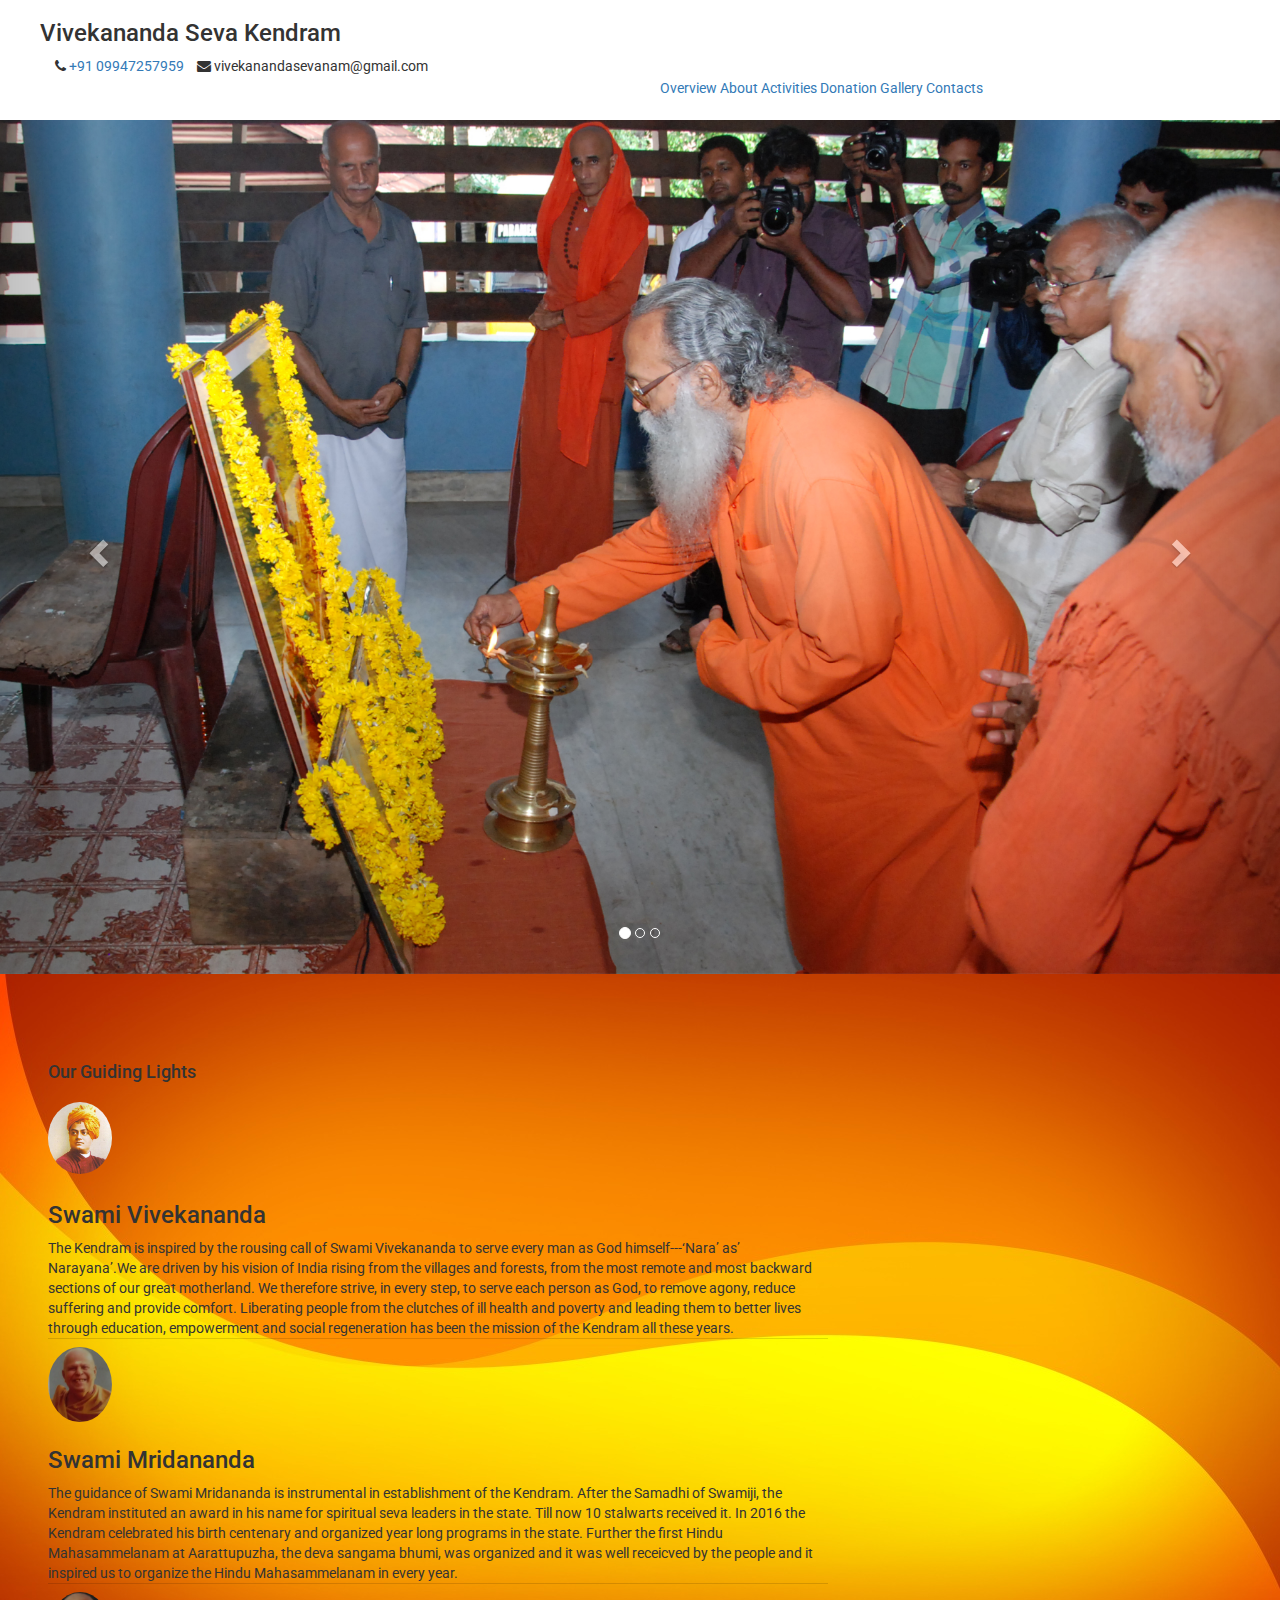
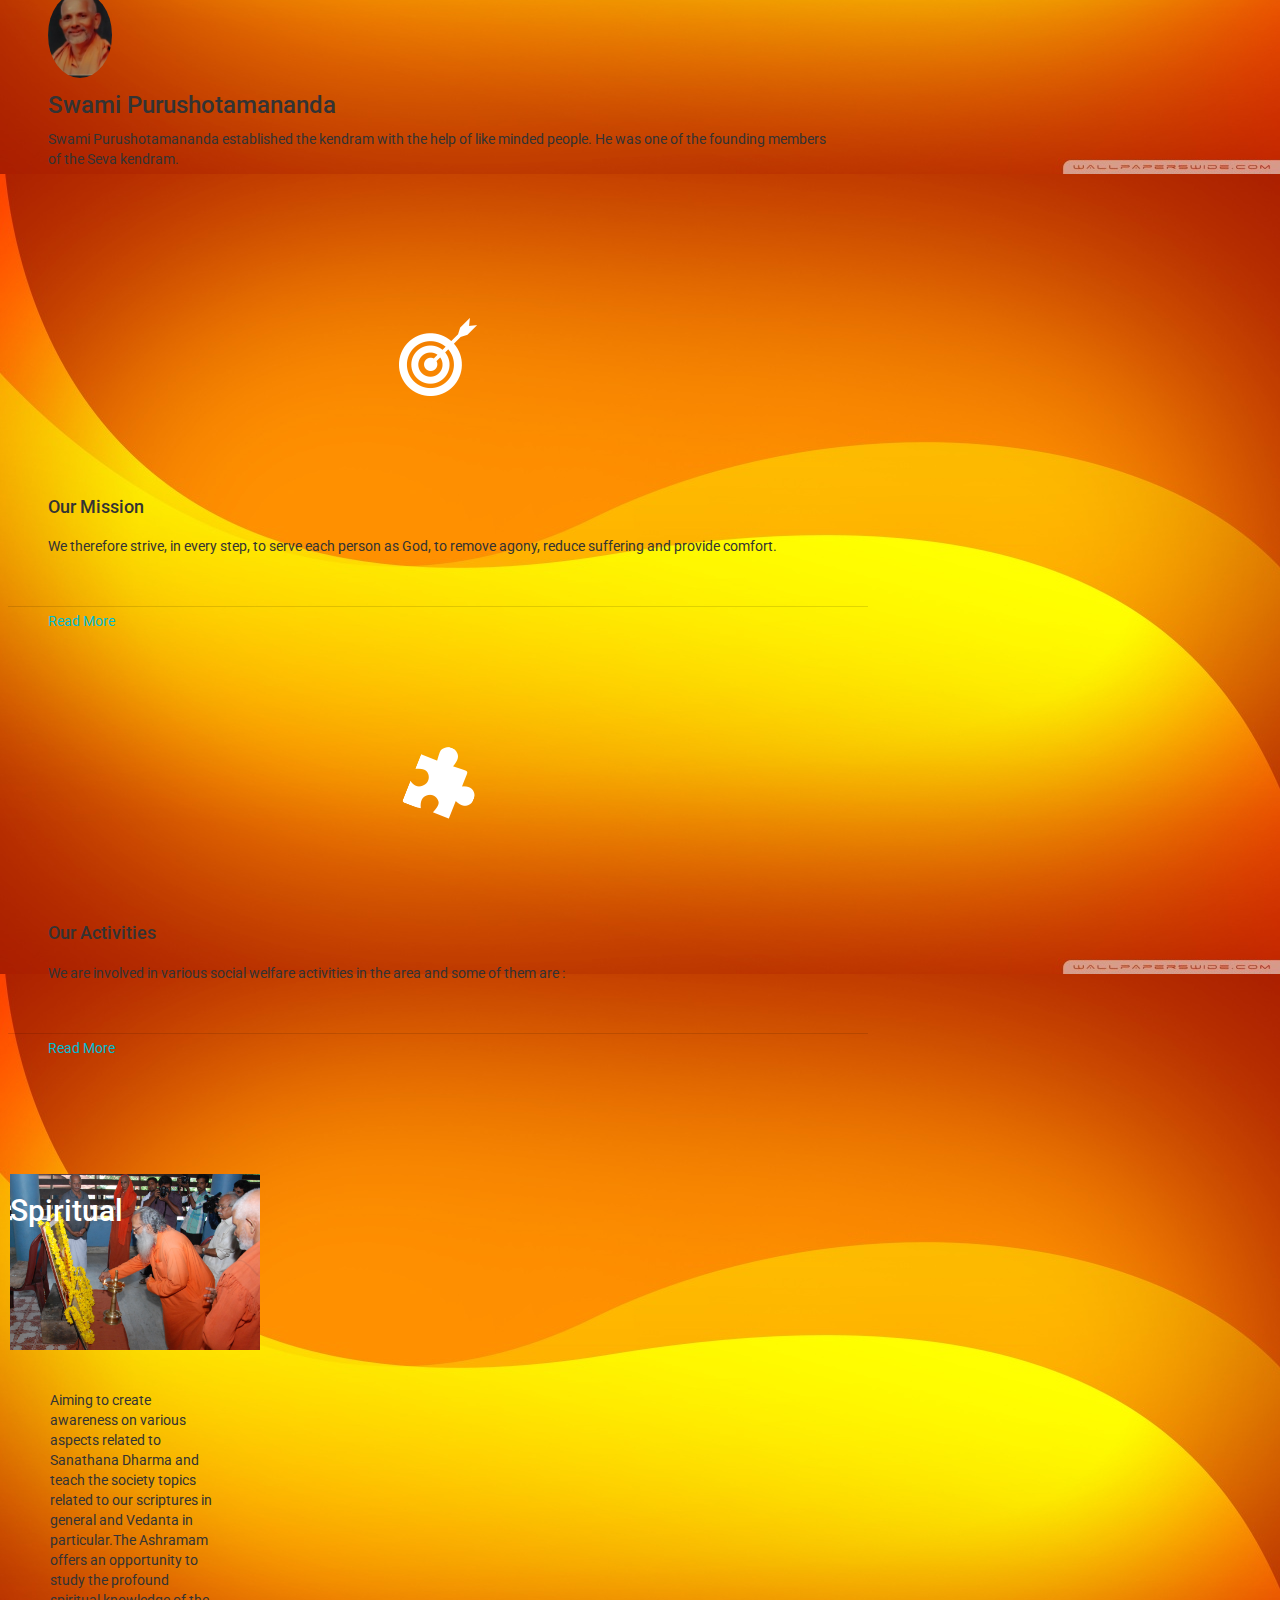
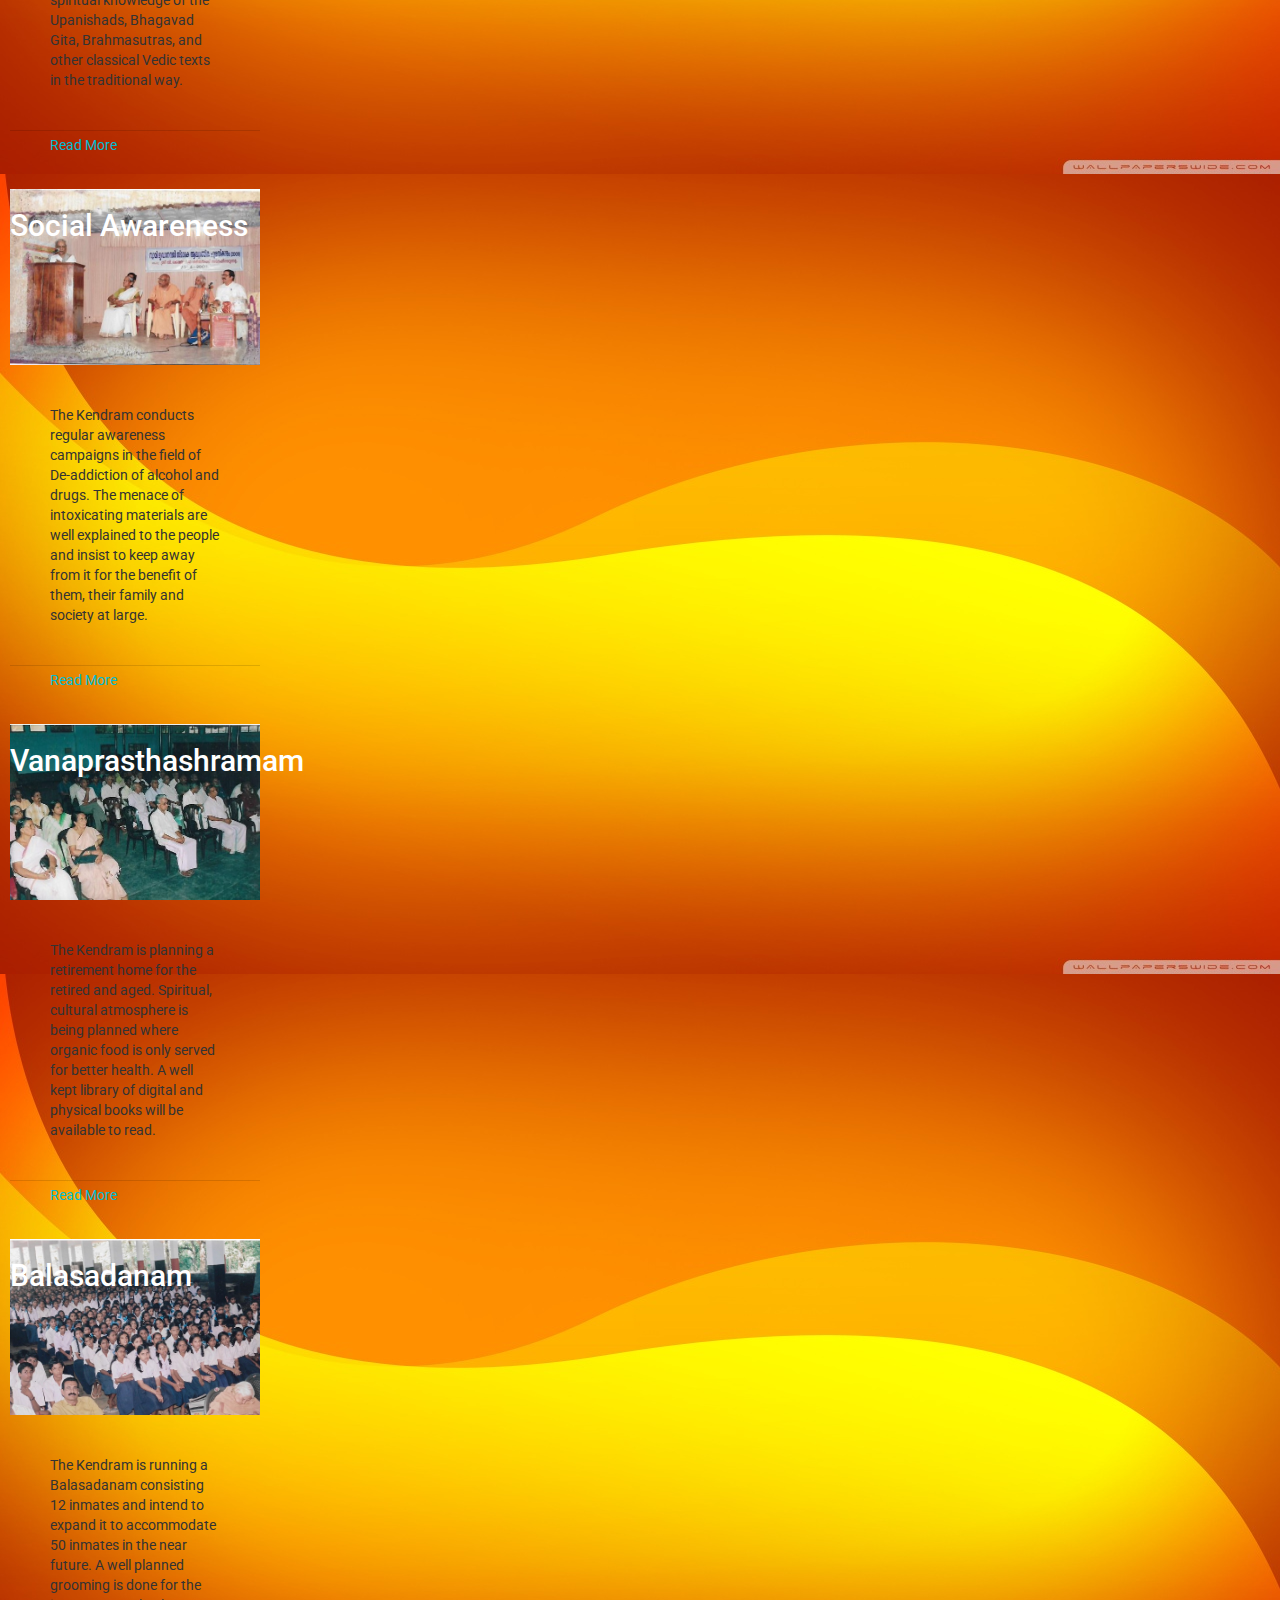
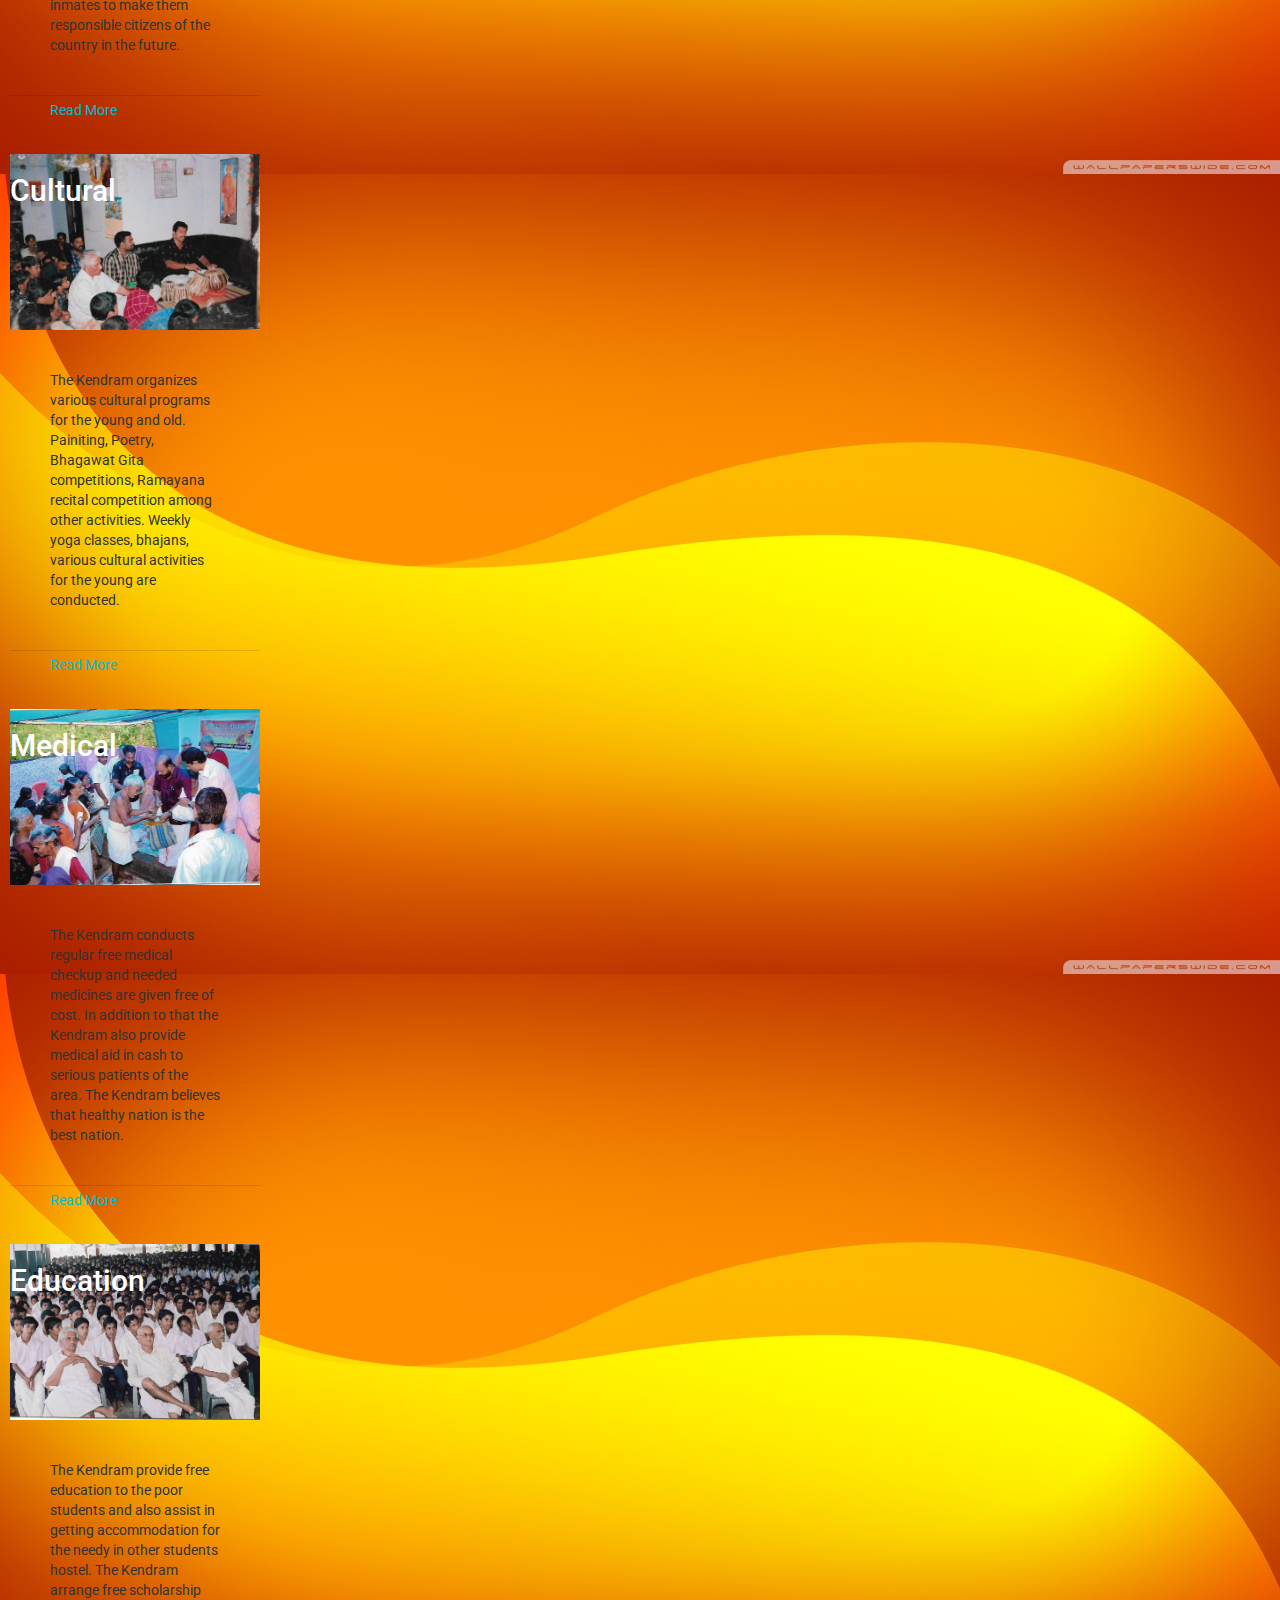
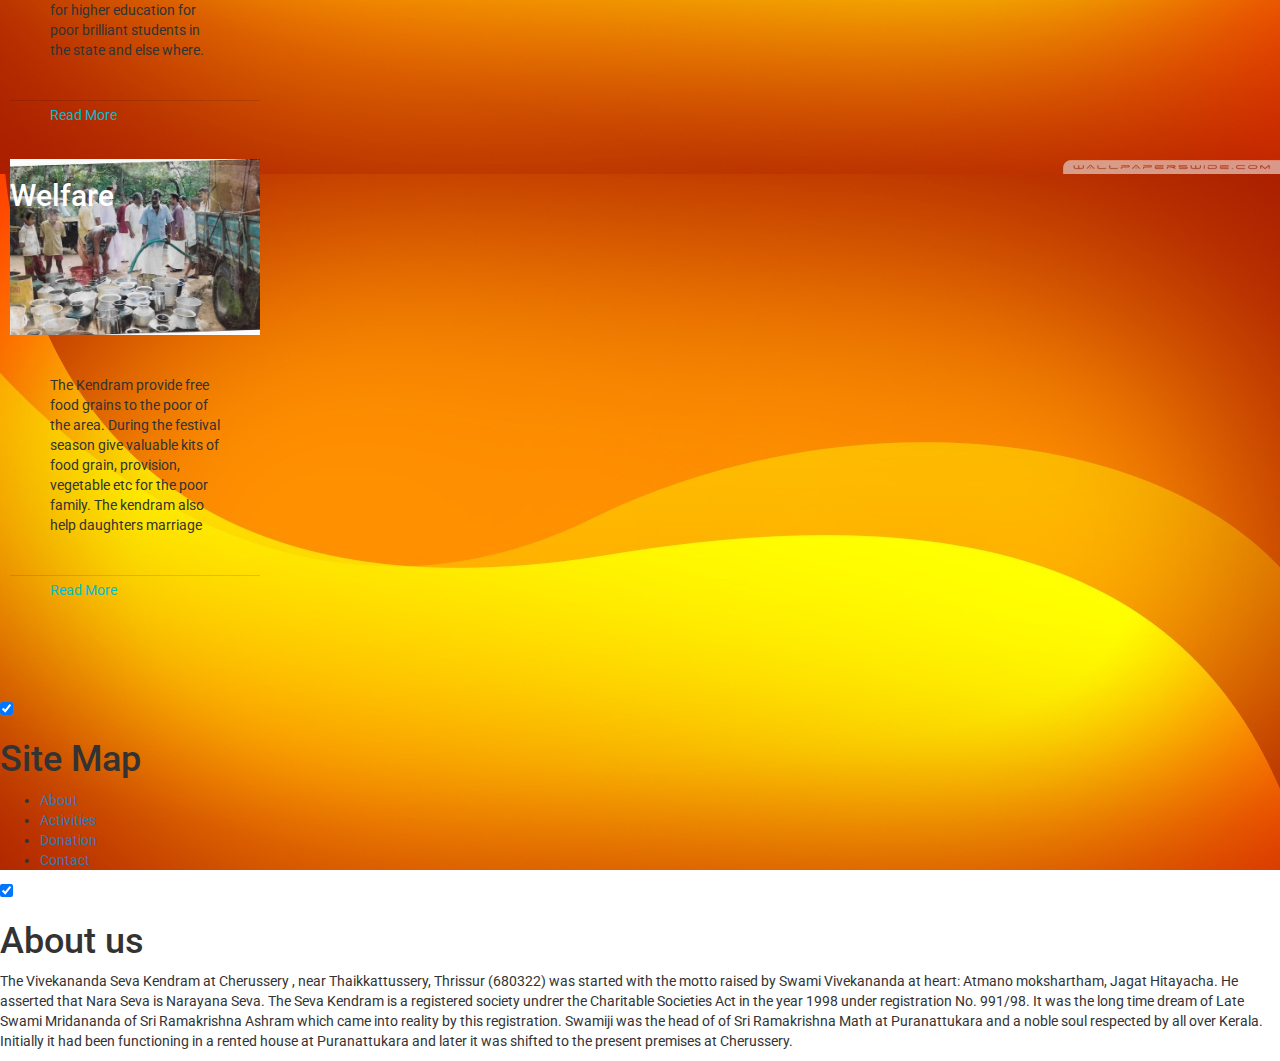
<file: index.html>
<!doctype html>
<!--
  Vivekananda Seva Kendram
  Copyright 2015 Google Inc. All rights reserved.

  Licensed under the Apache License, Version 2.0 (the "License");
  you may not use this file except in compliance with the License.
  You may obtain a copy of the License at

      https://www.apache.org/licenses/LICENSE-2.0

  Unless required by applicable law or agreed to in writing, software
  distributed under the License is distributed on an "AS IS" BASIS,
  WITHOUT WARRANTIES OR CONDITIONS OF ANY KIND, either express or implied.
  See the License for the specific language governing permissions and
  limitations under the License
-->
<html lang="en">
  <head>
    <meta charset="utf-8">
    <meta http-equiv="X-UA-Compatible" content="IE=edge">
    <meta name="description" content="A front-end template that helps you build fast, modern mobile web apps.">
    <meta name="viewport" content="width=device-width, initial-scale=1.0, minimum-scale=1.0">
    <title>Vivekananda Seva Kendram</title>

    <!-- Add to homescreen for Chrome on Android -->
    <meta name="mobile-web-app-capable" content="yes">
    <link rel="icon" sizes="192x192" href="images/android-desktop.png">

    <!-- Add to homescreen for Safari on iOS -->
    <meta name="apple-mobile-web-app-capable" content="yes">
    <meta name="apple-mobile-web-app-status-bar-style" content="black">
    <meta name="apple-mobile-web-app-title" content="Vivekananda Seva Kendram">
    <link rel="apple-touch-icon-precomposed" href="images/ios-desktop.png">

    <!-- Tile icon for Win8 (144x144 + tile color) -->
    <meta name="msapplication-TileImage" content="images/touch/ms-touch-icon-144x144-precomposed.png">
    <meta name="msapplication-TileColor" content="#3372DF">
<link rel="stylesheet" href="css/font-awesome.min.css">
    <link rel="shortcut icon" href="images/favicon.png">
   
    <link rel="stylesheet" href="https://code.getmdl.io/1.3.0/material.amber-red.min.css">

    <!-- Bootstrap core CSS -->
    <!-- Latest compiled and minified CSS -->
   <link rel="stylesheet" href="https://maxcdn.bootstrapcdn.com/bootstrap/3.3.7/css/bootstrap.min.css" integrity="sha384-BVYiiSIFeK1dGmJRAkycuHAHRg32OmUcww7on3RYdg4Va+PmSTsz/K68vbdEjh4u" crossorigin="anonymous"> 

    <!-- SEO: If your mobile URL is different from the desktop URL, add a canonical link to the desktop page https://developers.google.com/webmasters/smartphone-sites/feature-phones -->
    <!--
    <link rel="canonical" href="http://www.example.com/">
    -->
<link rel="stylesheet" href="css/font-awesome.min.css">
    <link rel="stylesheet" href="https://fonts.googleapis.com/css?family=Roboto:regular,bold,italic,thin,light,bolditalic,black,medium&amp;lang=en">
    <link rel="stylesheet" href="https://fonts.googleapis.com/icon?family=Material+Icons">
    
    <link rel="stylesheet" href="styles.css">
    <style>
    #view-source {
      position: fixed;
      display: block;
      right: 0;
      bottom: 0;
      margin-right: 40px;
      margin-bottom: 40px;
      z-index: 900;
    }
    </style>
  </head>
  <body class="mdl-demo mdl-color--grey-100 mdl-color-text--grey-700 mdl-base">
    <div class="mdl-layout mdl-js-layout mdl-layout--fixed-header">
      <header class="mdl-layout__header mdl-layout__header--scroll mdl-color--primary">
        <div class="mdl-layout--large-screen-only mdl-layout__header-row">
          <h3>Vivekananda Seva Kendram</h3>
            <div class="col-sm-6 col-xs-12">

                <ul class="list-unstyled list-inline header-contact">
                    <li> <i class="fa fa-phone"></i> <a href="tel:">+91 09947257959 </a> </li>
                     <li> <i class="fa fa-envelope"></i> vivekanandasevanam@gmail.com</a> </li>
               </ul> <!-- /.header-contact  -->
            </div>
        </div>
        <div class="mdl-layout__tab-bar mdl-js-ripple-effect mdl-color--primary-dark">
          <a href="index.html" class="mdl-layout__tab is-active">Overview</a>
          <a href="about.html" class="mdl-layout__tab">About</a>
          <a href="activities.html" class="mdl-layout__tab">Activities</a>
          <a href="donation.html" class="mdl-layout__tab">Donation</a>
          <a href="gallery.html" class="mdl-layout__tab">Gallery</a>
          <a href="contact.html" class="mdl-layout__tab">Contacts</a>

         <!--  <button class="mdl-button mdl-js-button mdl-button--fab mdl-js-ripple-effect mdl-button--colored mdl-shadow--4dp mdl-color--accent" id="add">
            <i class="material-icons" role="presentation">add</i>
            <span class="visuallyhidden">Add</span>
          </button> -->

        </div>
      </header>

<div id="carousel-id" class="carousel slide" data-ride="carousel">
  <ol class="carousel-indicators">
    <li data-target="#carousel-id" data-slide-to="0" class="active"></li>
    <li data-target="#carousel-id" data-slide-to="1" class=""></li>
    <li data-target="#carousel-id" data-slide-to="2" class=""></li>
  </ol>
  <div class="carousel-inner">
    <div class="item">
      <img src="images/gallery/gallery/3.JPG">
      <div class="container">
        <div class="carousel-caption">
          <h1>Vivekananda Seva Kendram</h1>
        </div>
      </div>
    </div>
    <div class="item">
      <img src="images/gallery/gallery/2.JPG">
    </div>
    <div class="item active">
      <img src="images/gallery/gallery/1.JPG">
      
    </div>
  </div>
  <a class="left carousel-control" href="#carousel-id" data-slide="prev"><span class="glyphicon glyphicon-chevron-left"></span></a>
  <a class="right carousel-control" href="#carousel-id" data-slide="next"><span class="glyphicon glyphicon-chevron-right"></span></a>
</div>

<style type="text/css">
.vivekananda-layout{
  background: url('images/bground.jpg')
}
</style>

      <main class="vivekananda-layout mdl-layout__content">
        <div class="mdl-layout__tab-panel is-active" id="overview">
          

          <section class="section--center mdl-grid mdl-grid--no-spacing mdl-shadow--2dp">
            <div class="mdl-card mdl-cell mdl-cell--12-col">
              <div class="mdl-card__supporting-text mdl-grid mdl-grid--no-spacing">
                <h4 class="mdl-cell mdl-cell--12-col">Our Guiding Lights</h4>
                <div class="section__circle-container mdl-cell mdl-cell--2-col mdl-cell--1-col-phone">
                  <div class="section__circle-container__circle mdl-color--primary">
                    <img class="img-responsive img-circle" src="images/vivekananda1.jpg"  alt="swami vivekananda photo" title="swami vivekananda">
                  </div>
                </div>
                <div class="section__text mdl-cell mdl-cell--10-col-desktop mdl-cell--6-col-tablet mdl-cell--3-col-phone">
                <h3>Swami Vivekananda</h3>
                  The Kendram is inspired by the rousing call of Swami Vivekananda to serve every man as God himself---‘Nara’ as’ Narayana’.We are driven by his vision of India rising from the villages and forests, from the most remote and most backward sections of our great motherland. We therefore strive, in every step, to serve each person as God, to remove agony, reduce suffering and provide comfort. Liberating people from the clutches of ill health and poverty and leading them to better lives through education, empowerment and social regeneration has been the mission of the Kendram all these years.

                </div>
                <div class="section__circle-container mdl-cell mdl-cell--2-col mdl-cell--1-col-phone">
                  <div class="section__circle-container__circle mdl-color--primary">

                    <img class="img-responsive img-circle" src="images/mridananda.jpg"  alt="swami vivekananda photo" title="swami vivekananda" >

                  </div>
                </div>
                <div class="section__text mdl-cell mdl-cell--10-col-desktop mdl-cell--6-col-tablet mdl-cell--3-col-phone">
                  <h3>Swami Mridananda</h3>
                  The guidance of Swami Mridananda is instrumental in establishment of the Kendram. After the Samadhi of Swamiji, the Kendram instituted an award in his name for spiritual seva leaders in the state. Till now 10 stalwarts received it. In 2016 the Kendram celebrated his birth centenary and organized year long programs in the state. Further the first Hindu Mahasammelanam at Aarattupuzha, the deva sangama bhumi, was organized and it was well receicved by the people and it inspired us to organize the Hindu Mahasammelanam in every year.
                </div>
                <div class="section__circle-container mdl-cell mdl-cell--2-col mdl-cell--1-col-phone">
                  <div class="section__circle-container__circle mdl-color--primary">
                    <img class="img-responsive img-circle" src="images/puru.jpg"  alt="swami purushotamananda photo" title="swami purushotamananda" >
                  </div>
                </div>
                <div class="section__text mdl-cell mdl-cell--10-col-desktop mdl-cell--6-col-tablet mdl-cell--3-col-phone">
                  <h3>Swami Purushotamananda</h3>
                  Swami Purushotamananda established the kendram with the help of like minded people. He was one of the founding members of the Seva kendram.
                </div>
              </div>
              <!-- <div class="mdl-card__actions">
                <a href="#" class="mdl-button">Read our features</a>
              </div> -->
            </div>
            <!-- <button class="mdl-button mdl-js-button mdl-js-ripple-effect mdl-button--icon" id="btn2">
              <i class="material-icons">more_vert</i>
            </button>
            <ul class="mdl-menu mdl-js-menu mdl-menu--bottom-right" for="btn2">
              <li class="mdl-menu__item">Lorem</li>
              <li class="mdl-menu__item" disabled>Ipsum</li>
              <li class="mdl-menu__item">Dolor</li>
            </ul> -->
          </section>

          <!-- Mission and Objective !-->
          <section class="section--center mdl-grid mdl-grid--no-spacing mdl-shadow--2dp">
            <header class="section__play-btn mdl-cell mdl-cell--3-col-desktop mdl-cell--2-col-tablet mdl-cell--4-col-phone mdl-color--primary mdl-color-text--white">
            <img src="images/our-mission-icon.png" title="our mission" alt="our mission" class=" img-responsive">
              
            </header>
            <div class="mdl-card mdl-cell mdl-cell--9-col-desktop mdl-cell--6-col-tablet mdl-cell--4-col-phone">
              <div class="mdl-card__supporting-text">
                <h4>Our Mission</h4>
                <p>
                We therefore strive, in every step, to serve each person as God, to remove agony, reduce suffering and provide comfort. </p>
              </div>
              <div class="mdl-card__actions">
                <a href="#" class="mdl-button">Read More</a>
              </div>
            </div>
          
          </section>

          <section class="section--center mdl-grid mdl-grid--no-spacing mdl-shadow--2dp">
            <header class="section__play-btn mdl-cell mdl-cell--3-col-desktop mdl-cell--2-col-tablet mdl-cell--4-col-phone mdl-color--primary mdl-color-text--white">
            <img src="images/programs-icon.png" title="our activities" alt="our activities" class=" img-responsive">
              
            </header>
            <div class="mdl-card mdl-cell mdl-cell--9-col-desktop mdl-cell--6-col-tablet mdl-cell--4-col-phone">
              <div class="mdl-card__supporting-text">
                <h4>Our Activities</h4>
                <p> We are involved in various social welfare activities in the area and some of them are : </p>
              </div>
              <div class="mdl-card__actions">
                <a href="#" class="mdl-button">Read More</a>
              </div>
            </div>
          
          </section>

          <!-- end of mission and objective  -->


<section class="section--footer mdl-color--white mdl-grid">
<style>
.demo-card-wide.mdl-card {
  width: 250px;
  margin-left:10px;
  margin-right:10px;
  margin-bottom:30px;

}
.spiritual-card-wide > .mdl-card__title {
  color: #fff;
  height: 176px;
  background: url('images/1.JPG') center / cover;
}

.socialawareness-card-wide > .mdl-card__title {
  color: #fff;
  height: 176px;
  background: url('images/026.jpg') center / cover;
}

.vanaprastham-card-wide > .mdl-card__title {
  color: #fff;
  height: 176px;
  background: url('images/036.jpg') center / cover;
}
.balasadanam-card-wide > .mdl-card__title {
  color: #fff;
  height: 176px;
  background: url('images/037.jpg') center / cover;
}

.welfare-card-wide > .mdl-card__title {
  color: #fff;
  height: 176px;
  background: url('images/017.jpg') center / cover;
}

.cultural-card-wide > .mdl-card__title {
  color: #fff;
  height: 176px;
  background: url('images/024.jpg') center / cover;
}


.medical-card-wide > .mdl-card__title {
  color: #fff;
  height: 176px;
  background: url('images/009.jpg') center / cover;
}

.education-card-wide > .mdl-card__title {
  color: #fff;
  height: 176px;
  background: url('images/015.jpg') center / cover;
}


.demo-card-wide > .mdl-card__menu {
  color: #fff;
}
</style>
<div class="spiritual-card-wide demo-card-wide mdl-card mdl-shadow--2dp">
  <div class="mdl-card__title">
    <h2 class="mdl-card__title-text">Spiritual</h2>
  </div>
  <div class="mdl-card__supporting-text">
    Aiming to create awareness on various aspects related to Sanathana Dharma and teach the society topics related to our scriptures in general and Vedanta in particular.The Ashramam offers an opportunity to study the profound spiritual knowledge of the Upanishads, Bhagavad Gita, Brahmasutras, and other classical Vedic texts in the traditional way.
  </div>
  <div class="mdl-card__actions mdl-card--border">
    <a class="mdl-button mdl-button--colored mdl-js-button mdl-js-ripple-effect">
      Read More
    </a>
  </div>
  
</div>          

<div class="socialawareness-card-wide demo-card-wide mdl-card mdl-shadow--2dp">
  <div class="mdl-card__title">
    <h2 class="mdl-card__title-text">Social Awareness</h2>
  </div>
  <div class="mdl-card__supporting-text">
    The Kendram conducts regular awareness campaigns in the field of De-addiction of alcohol and drugs. The menace of intoxicating materials are well explained to the people and insist to keep away from it for the benefit of them, their family and society at large.
  </div>
  <div class="mdl-card__actions mdl-card--border">
    <a class="mdl-button mdl-button--colored mdl-js-button mdl-js-ripple-effect">
      Read More
    </a>
  </div>
  
</div>          

<div class="vanaprastham-card-wide demo-card-wide mdl-card mdl-shadow--2dp">
  <div class="mdl-card__title">
    <h2 class="mdl-card__title-text">Vanaprasthashramam</h2>
  </div>
  <div class="mdl-card__supporting-text">
    The Kendram is planning a retirement home for the retired and aged. Spiritual, cultural atmosphere is being planned where organic food is only served for better health. A well kept library of digital and physical books will be available to read.                         
  </div>
  <div class="mdl-card__actions mdl-card--border">
    <a class="mdl-button mdl-button--colored mdl-js-button mdl-js-ripple-effect">
      Read More
    </a>
  </div>
  
</div>          

<div class="balasadanam-card-wide demo-card-wide mdl-card mdl-shadow--2dp">
  <div class="mdl-card__title">
    <h2 class="mdl-card__title-text">Balasadanam</h2>
  </div>
  <div class="mdl-card__supporting-text">
    The Kendram is running a Balasadanam consisting 12 inmates and intend to expand it to accommodate 50 inmates in the near future. A well planned grooming is done for the inmates to make them responsible citizens of the country in the future. 
  </div>
  <div class="mdl-card__actions mdl-card--border">
    <a class="mdl-button mdl-button--colored mdl-js-button mdl-js-ripple-effect">
      Read More
    </a>
  </div>
  
</div>          




<div class="cultural-card-wide demo-card-wide mdl-card mdl-shadow--2dp">
  <div class="mdl-card__title">
    <h2 class="mdl-card__title-text">Cultural</h2>
  </div>
  <div class="mdl-card__supporting-text">
    The Kendram organizes various cultural programs for the young and old. Painiting, Poetry, Bhagawat Gita competitions, Ramayana recital competition among other activities. Weekly yoga classes, bhajans, various cultural activities for the young are conducted.
  </div>
  <div class="mdl-card__actions mdl-card--border">
    <a class="mdl-button mdl-button--colored mdl-js-button mdl-js-ripple-effect">
      Read More
    </a>
  </div>
  
</div>          

<div class="medical-card-wide demo-card-wide mdl-card mdl-shadow--2dp">
  <div class="mdl-card__title">
    <h2 class="mdl-card__title-text">Medical</h2>
  </div>
  <div class="mdl-card__supporting-text">
    The Kendram conducts regular free medical checkup and needed medicines are given free of cost. In addition to that the Kendram also provide medical aid in cash to serious patients of the area. The Kendram believes that healthy nation is the best nation.
  </div>
  <div class="mdl-card__actions mdl-card--border">
    <a class="mdl-button mdl-button--colored mdl-js-button mdl-js-ripple-effect">
      Read More
    </a>
  </div>
  
</div>          

<div class="education-card-wide demo-card-wide mdl-card mdl-shadow--2dp">
  <div class="mdl-card__title">
    <h2 class="mdl-card__title-text">Education</h2>
  </div>
  <div class="mdl-card__supporting-text">
    The Kendram provide free education to the poor students and also assist in getting accommodation for the needy in other students hostel. The Kendram arrange free scholarship for higher education for poor brilliant students in the state and else where. 
  </div>
  <div class="mdl-card__actions mdl-card--border">
    <a class="mdl-button mdl-button--colored mdl-js-button mdl-js-ripple-effect">
      Read More
    </a>
  </div>
  
</div>          

<div class="welfare-card-wide demo-card-wide mdl-card mdl-shadow--2dp">
  <div class="mdl-card__title">
    <h2 class="mdl-card__title-text">Welfare</h2>
  </div>
  <div class="mdl-card__supporting-text">
    The Kendram  provide free food grains to the poor of the area. During the festival season give valuable kits of food grain, provision, vegetable etc for the poor family. The kendram also help daughters marriage
  </div>
  <div class="mdl-card__actions mdl-card--border">
    <a class="mdl-button mdl-button--colored mdl-js-button mdl-js-ripple-effect">
      Read More
    </a>
  </div>
  
</div>          

</section>
</div>
    
        <footer class="mdl-mega-footer">
          <div class="mdl-mega-footer--middle-section">
            <div class="mdl-mega-footer--drop-down-section">
              <input class="mdl-mega-footer--heading-checkbox" type="checkbox" checked>
              <h1 class="mdl-mega-footer--heading">Site Map</h1>
              <ul class="mdl-mega-footer--link-list">
                <li><a href="about.html">About</a></li>
                <li><a href="activities.html">Activities</a></li>
                <li><a href="donation.html">Donation</a></li>
                <li><a href="contact.html">Contact</a></li> </ul>
            </div>
            <div class="mdl-mega-footer--drop-down-section pull-right">
              <input class="mdl-mega-footer--heading-checkbox" type="checkbox" checked>
              <h1 class="mdl-mega-footer--heading">About us</h1>
              <p>
                The Vivekananda Seva Kendram at Cherussery , near Thaikkattussery, Thrissur (680322) was started with the motto raised by Swami Vivekananda at heart: Atmano mokshartham, Jagat Hitayacha. He asserted that Nara Seva is Narayana Seva. The Seva Kendram is a registered society undrer the Charitable Societies Act in the year 1998 under registration No. 991/98.

                It was the long time dream of Late Swami Mridananda of Sri Ramakrishna Ashram which came into reality by this registration. Swamiji was the head of of Sri Ramakrishna Math at Puranattukara and a noble soul respected by all over Kerala. Initially it had been functioning in a rented house at Puranattukara and later it was shifted to the present premises at Cherussery.
              </p>
            </div>
          </div>
        </footer>
      </main>
    </div>
    
    <!-- <a href="https://github.com/google/material-design-lite/blob/mdl-1.x/templates/text-only/" target="_blank" id="view-source" class="mdl-button mdl-js-button mdl-button--raised mdl-js-ripple-effect mdl-color--accent mdl-color-text--accent-contrast">View Source</a> -->

    <script type="text/javascript" src="jquery-2.2.3.min.js"></script>
<script src="https://maxcdn.bootstrapcdn.com/bootstrap/3.3.7/js/bootstrap.min.js" integrity="sha384-Tc5IQib027qvyjSMfHjOMaLkfuWVxZxUPnCJA7l2mCWNIpG9mGCD8wGNIcPD7Txa" crossorigin="anonymous"></script>
    <script src="https://code.getmdl.io/1.3.0/material.min.js"></script>
        <!-- JQuery -->
    
  </body>
</html>
</file>
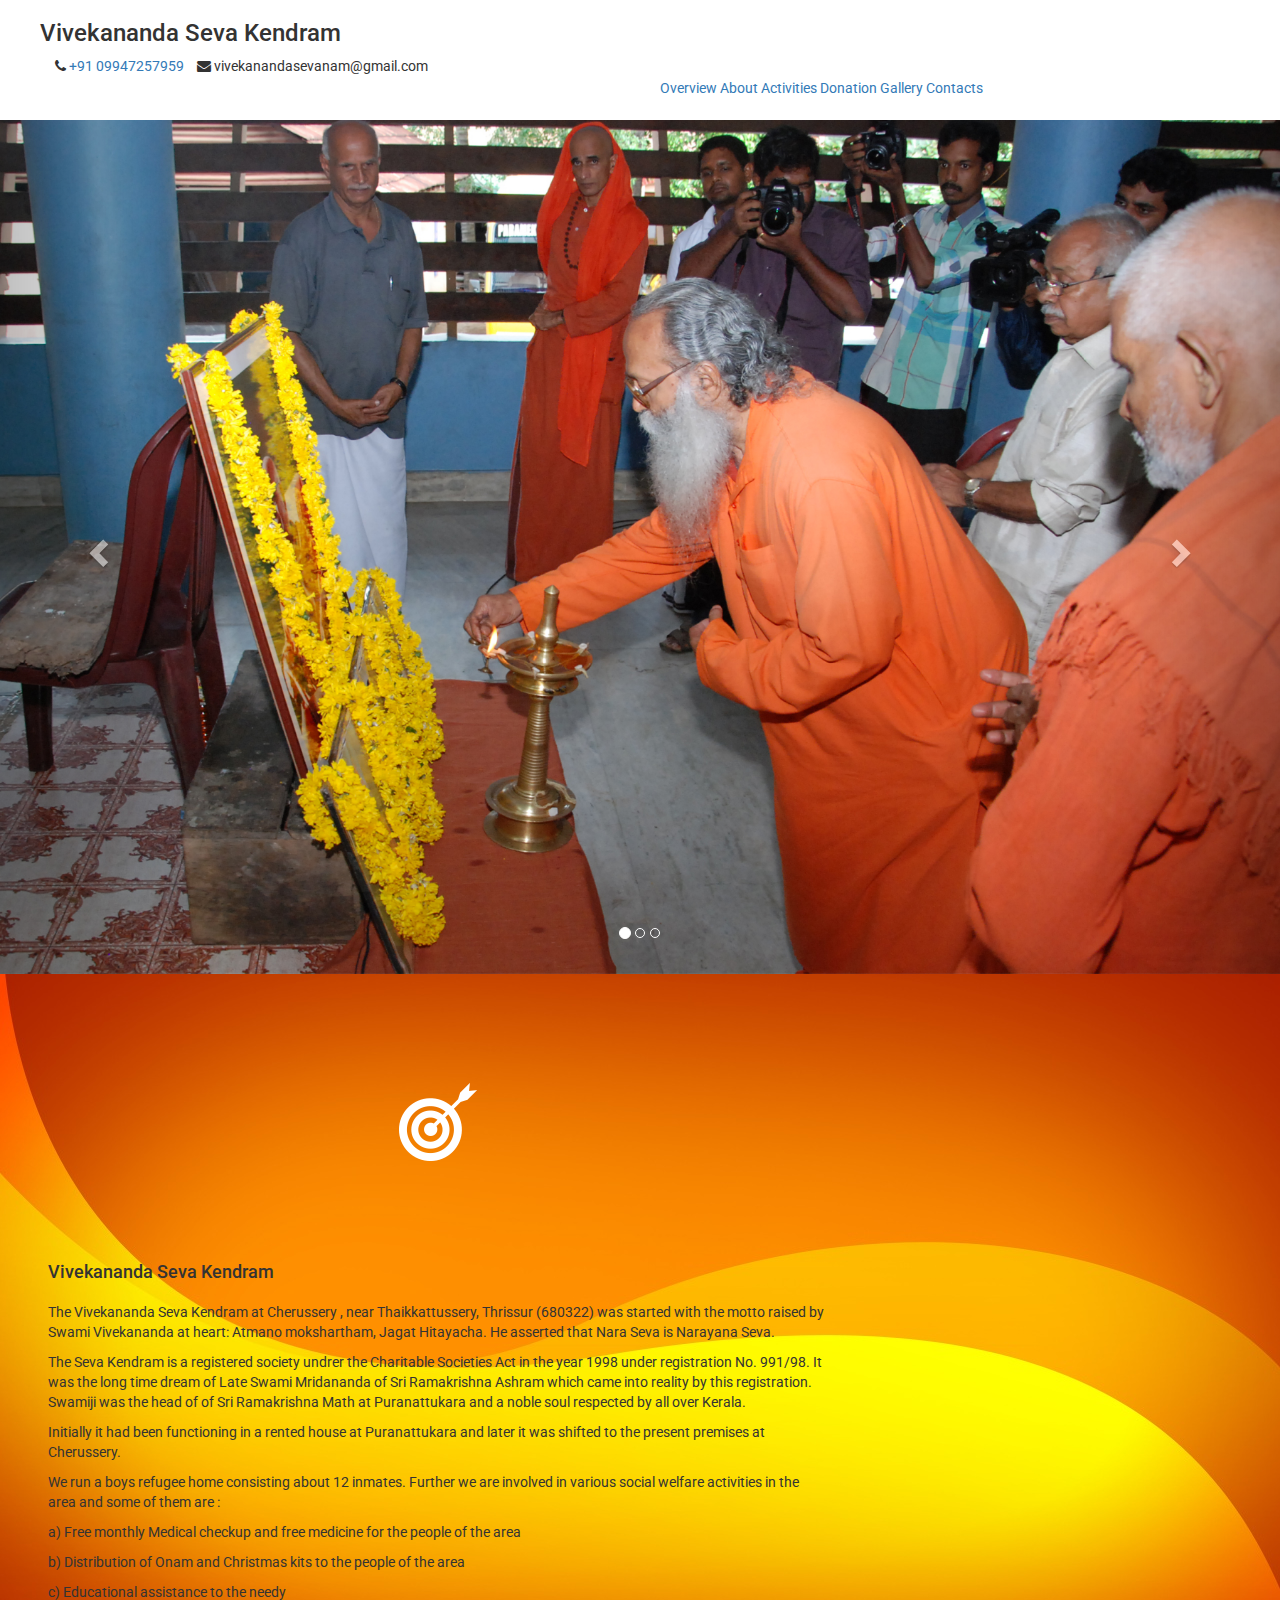
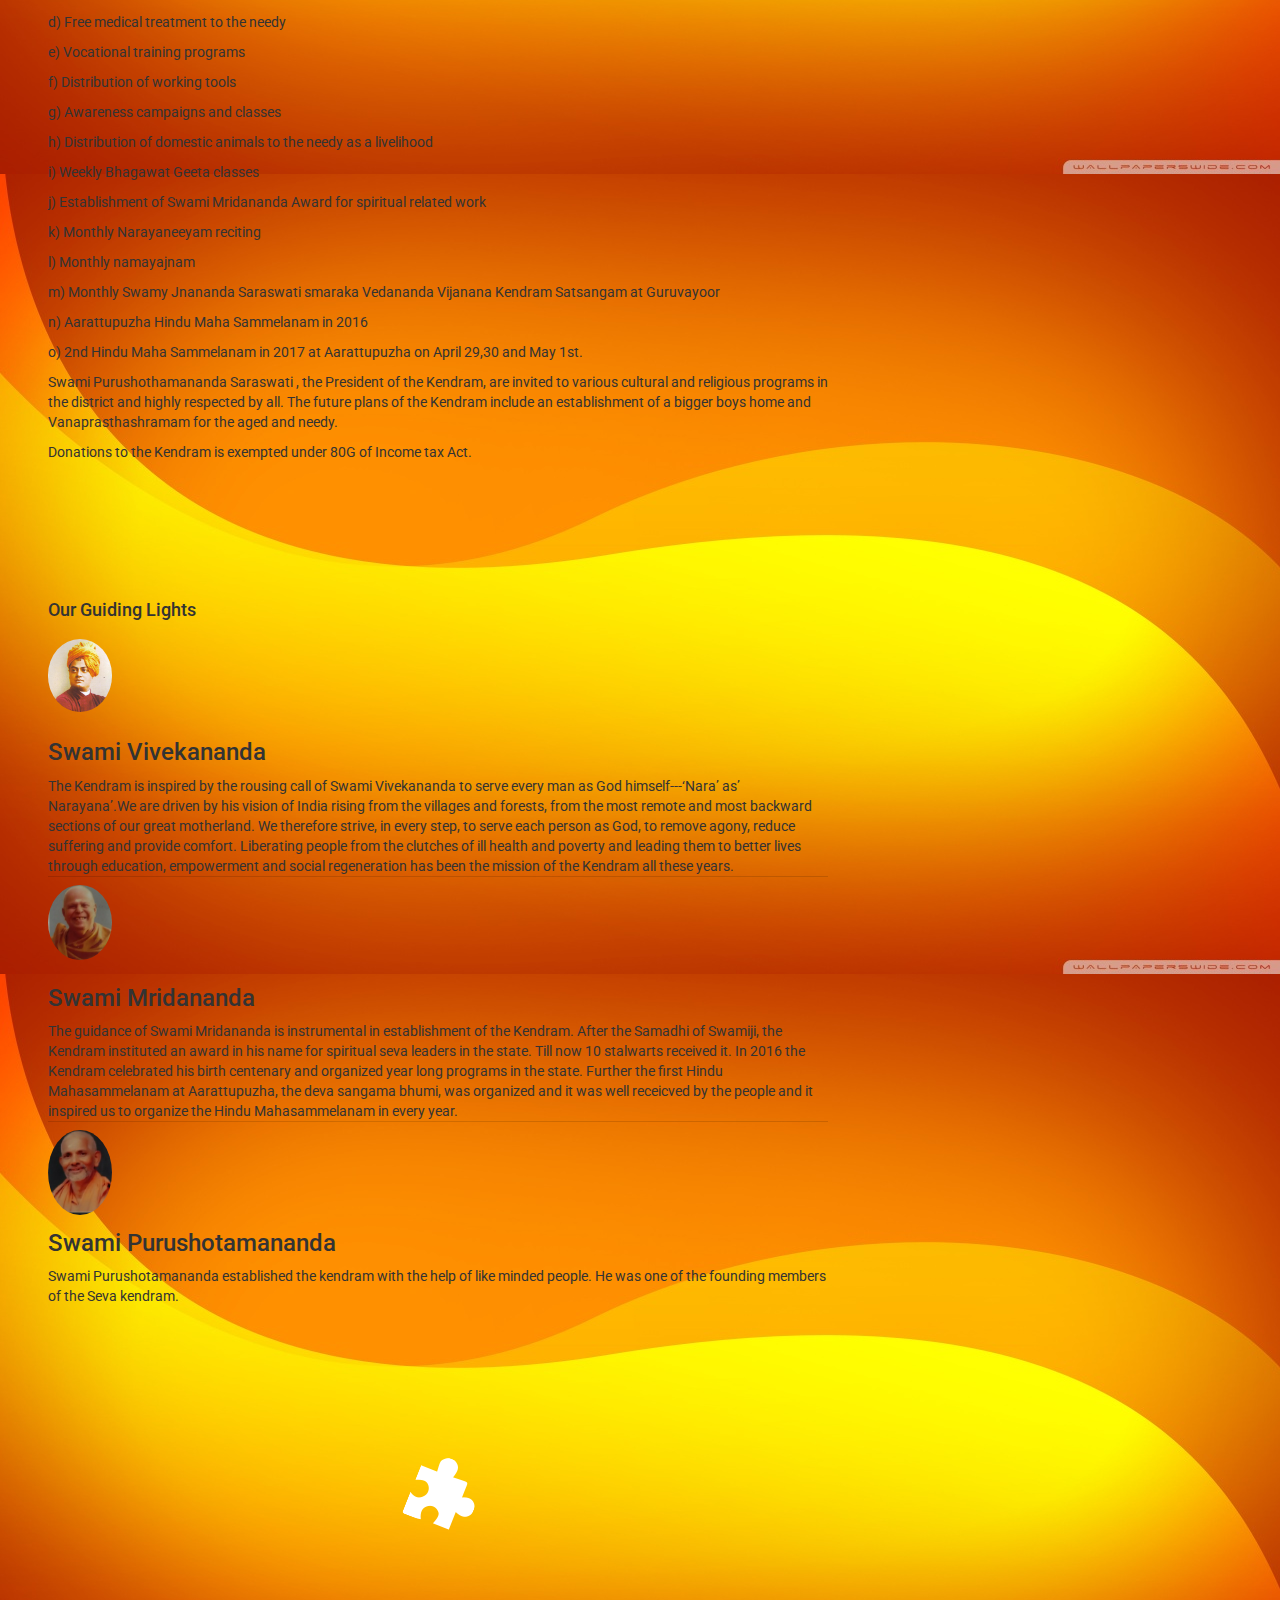
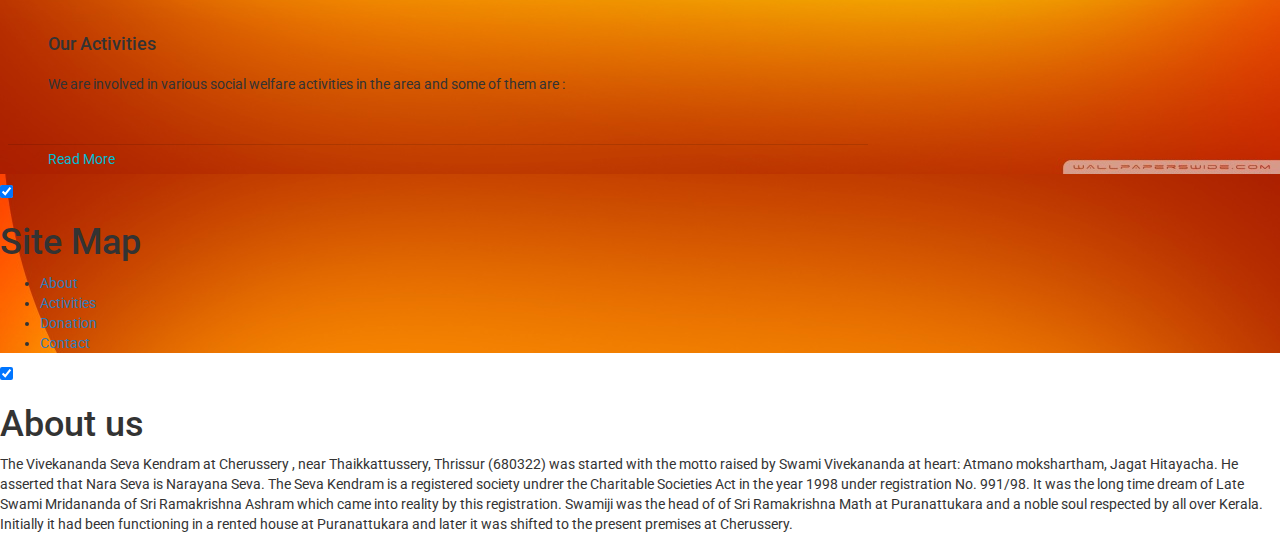
<file: about.html>
<!doctype html>
<!--
  Vivekananda Seva Kendram
  Copyright 2015 Google Inc. All rights reserved.

  Licensed under the Apache License, Version 2.0 (the "License");
  you may not use this file except in compliance with the License.
  You may obtain a copy of the License at

      https://www.apache.org/licenses/LICENSE-2.0

  Unless required by applicable law or agreed to in writing, software
  distributed under the License is distributed on an "AS IS" BASIS,
  WITHOUT WARRANTIES OR CONDITIONS OF ANY KIND, either express or implied.
  See the License for the specific language governing permissions and
  limitations under the License
-->
<html lang="en">
  <head>
    <meta charset="utf-8">
    <meta http-equiv="X-UA-Compatible" content="IE=edge">
    <meta name="description" content="A front-end template that helps you build fast, modern mobile web apps.">
    <meta name="viewport" content="width=device-width, initial-scale=1.0, minimum-scale=1.0">
    <title>Vivekananda Seva Kendram</title>

    <!-- Add to homescreen for Chrome on Android -->
    <meta name="mobile-web-app-capable" content="yes">
    <link rel="icon" sizes="192x192" href="images/android-desktop.png">

    <!-- Add to homescreen for Safari on iOS -->
    <meta name="apple-mobile-web-app-capable" content="yes">
    <meta name="apple-mobile-web-app-status-bar-style" content="black">
    <meta name="apple-mobile-web-app-title" content="Vivekananda Seva Kendram">
    <link rel="apple-touch-icon-precomposed" href="images/ios-desktop.png">

    <!-- Tile icon for Win8 (144x144 + tile color) -->
    <meta name="msapplication-TileImage" content="images/touch/ms-touch-icon-144x144-precomposed.png">
    <meta name="msapplication-TileColor" content="#3372DF">

    <link rel="shortcut icon" href="images/favicon.png">
   <link rel="stylesheet" href="css/font-awesome.min.css">
    <link rel="stylesheet" href="https://code.getmdl.io/1.3.0/material.amber-red.min.css">

    <!-- Bootstrap core CSS -->
    <!-- Latest compiled and minified CSS -->
   <link rel="stylesheet" href="https://maxcdn.bootstrapcdn.com/bootstrap/3.3.7/css/bootstrap.min.css" integrity="sha384-BVYiiSIFeK1dGmJRAkycuHAHRg32OmUcww7on3RYdg4Va+PmSTsz/K68vbdEjh4u" crossorigin="anonymous"> 

    <!-- SEO: If your mobile URL is different from the desktop URL, add a canonical link to the desktop page https://developers.google.com/webmasters/smartphone-sites/feature-phones -->
    <!--
    <link rel="canonical" href="http://www.example.com/">
    -->

    <link rel="stylesheet" href="https://fonts.googleapis.com/css?family=Roboto:regular,bold,italic,thin,light,bolditalic,black,medium&amp;lang=en">
    <link rel="stylesheet" href="https://fonts.googleapis.com/icon?family=Material+Icons">
    
    <link rel="stylesheet" href="styles.css">
    <style>
    #view-source {
      position: fixed;
      display: block;
      right: 0;
      bottom: 0;
      margin-right: 40px;
      margin-bottom: 40px;
      z-index: 900;
    }
    </style>
  </head>
  <body class="mdl-demo mdl-color--grey-100 mdl-color-text--grey-700 mdl-base">
    <div class="mdl-layout mdl-js-layout mdl-layout--fixed-header">
      <header class="mdl-layout__header mdl-layout__header--scroll mdl-color--primary">
        <div class="mdl-layout--large-screen-only mdl-layout__header-row">
          <h3>Vivekananda Seva Kendram</h3>
            <div class="col-sm-6 col-xs-12">

                <ul class="list-unstyled list-inline header-contact">
                    <li> <i class="fa fa-phone"></i> <a href="tel:">+91 09947257959 </a> </li>
                     <li> <i class="fa fa-envelope"></i> vivekanandasevanam@gmail.com</a> </li>
               </ul> <!-- /.header-contact  -->
            </div>
        </div>
        <div class="mdl-layout__tab-bar mdl-js-ripple-effect mdl-color--primary-dark">
          <a href="index.html" class="mdl-layout__tab ">Overview</a>
          <a href="about.html" class="mdl-layout__tab is-active">About</a>
          <a href="activities.html" class="mdl-layout__tab">Activities</a>
          <a href="donation.html" class="mdl-layout__tab">Donation</a>
          <a href="gallery.html" class="mdl-layout__tab">Gallery</a>
          <a href="contact.html" class="mdl-layout__tab">Contacts</a>

         <!--  <button class="mdl-button mdl-js-button mdl-button--fab mdl-js-ripple-effect mdl-button--colored mdl-shadow--4dp mdl-color--accent" id="add">
            <i class="material-icons" role="presentation">add</i>
            <span class="visuallyhidden">Add</span>
          </button> -->

        </div>
      </header>

<div id="carousel-id" class="carousel slide" data-ride="carousel">
  <ol class="carousel-indicators">
    <li data-target="#carousel-id" data-slide-to="0" class="active"></li>
    <li data-target="#carousel-id" data-slide-to="1" class=""></li>
    <li data-target="#carousel-id" data-slide-to="2" class=""></li>
  </ol>
  <div class="carousel-inner">
    <div class="item">
      <img src="images/gallery/gallery/3.JPG">
      <div class="container">
        <div class="carousel-caption">
          <h1>Vivekananda Seva Kendram</h1>
        </div>
      </div>
    </div>
    <div class="item">
      <img src="images/gallery/gallery/2.JPG">
    </div>
    <div class="item active">
      <img src="images/gallery/gallery/1.JPG">
      
    </div>
  </div>
  <a class="left carousel-control" href="#carousel-id" data-slide="prev"><span class="glyphicon glyphicon-chevron-left"></span></a>
  <a class="right carousel-control" href="#carousel-id" data-slide="next"><span class="glyphicon glyphicon-chevron-right"></span></a>
</div>

<style type="text/css">
.vivekananda-layout{
  background: url('images/bground.jpg')
}
</style>

      <main class="vivekananda-layout mdl-layout__content">
        <div class="mdl-layout__tab-panel is-active" id="overview">



          <section class="section--center mdl-grid mdl-grid--no-spacing mdl-shadow--2dp">
            <header class="section__play-btn mdl-cell mdl-cell--3-col-desktop mdl-cell--2-col-tablet mdl-cell--4-col-phone mdl-color--primary mdl-color-text--white">
            <img src="images/our-mission-icon.png" title="our mission" alt="our mission" class=" img-responsive">
              
            </header>
            <div class="mdl-card mdl-cell mdl-cell--9-col-desktop mdl-cell--6-col-tablet mdl-cell--4-col-phone">
              <div class="mdl-card__supporting-text">
                <h4>Vivekananda Seva Kendram</h4>
                <p>
                The Vivekananda Seva Kendram at Cherussery , near Thaikkattussery, Thrissur (680322) was started with the motto raised by Swami Vivekananda at heart: Atmano mokshartham, Jagat Hitayacha. He asserted that Nara Seva is Narayana Seva. 
          </p>

          <p>
The Seva Kendram is a registered society undrer the Charitable Societies Act in the year 1998 under registration No. 991/98. It was the long time dream of Late Swami Mridananda of Sri Ramakrishna Ashram which came into reality by this registration. Swamiji was the head of of Sri Ramakrishna Math at Puranattukara and a noble soul respected by all over Kerala. 

          </p>

          <p>

Initially it had been functioning in a rented house at Puranattukara and later it was shifted to the present premises at Cherussery.
          </p>

          <p>

We run a boys refugee home consisting about 12 inmates. Further we are involved in various social welfare activities in the area and some of them are : 
<p>a) Free monthly Medical checkup and free medicine for the people of the area</p>
<P>b) Distribution of Onam and Christmas kits to the people of the area</p>
<p>c) Educational  assistance to the needy</p>
<p>d) Free medical treatment to the needy</p>
<p>e) Vocational training programs</p>
<p>f) Distribution of working tools </p>
<p>g) Awareness campaigns and classes</p>
<p>h) Distribution of domestic animals to the needy as a livelihood</p>
<p>i) Weekly Bhagawat Geeta classes</p>
<p>j) Establishment of Swami Mridananda Award for spiritual related work</p>
<p>k) Monthly Narayaneeyam reciting</p>
<p>l) Monthly namayajnam</p>
<p>m) Monthly Swamy Jnananda Saraswati smaraka Vedananda Vijanana Kendram Satsangam at Guruvayoor</p>
<p>n) Aarattupuzha Hindu Maha Sammelanam in 2016</p>
<p>o) 2nd Hindu Maha Sammelanam in 2017 at Aarattupuzha on April 29,30 and May 1st.</p>

          </p>

          <p>

Swami Purushothamananda Saraswati , the President of the Kendram, are invited to various cultural and religious programs in the district and highly respected by all. 
The future plans of the Kendram  include an establishment of a bigger boys home and Vanaprasthashramam for the aged and needy.
</p><p>Donations to the Kendram is exempted under 80G of Income tax Act.

                </p>
              </div>
              
            </div>
          </section>
          

          <section class="section--center mdl-grid mdl-grid--no-spacing mdl-shadow--2dp">
            <div class="mdl-card mdl-cell mdl-cell--12-col">
              <div class="mdl-card__supporting-text mdl-grid mdl-grid--no-spacing">
                <h4 class="mdl-cell mdl-cell--12-col">Our Guiding Lights</h4>
                <div class="section__circle-container mdl-cell mdl-cell--2-col mdl-cell--1-col-phone">
                  <div class="section__circle-container__circle mdl-color--primary">
                    <img class="img-responsive img-circle" src="images/vivekananda1.jpg"  alt="swami vivekananda photo" title="swami vivekananda">
                  </div>
                </div>
                <div class="section__text mdl-cell mdl-cell--10-col-desktop mdl-cell--6-col-tablet mdl-cell--3-col-phone">
                <h3>Swami Vivekananda</h3>
                  The Kendram is inspired by the rousing call of Swami Vivekananda to serve every man as God himself---‘Nara’ as’ Narayana’.We are driven by his vision of India rising from the villages and forests, from the most remote and most backward sections of our great motherland. We therefore strive, in every step, to serve each person as God, to remove agony, reduce suffering and provide comfort. Liberating people from the clutches of ill health and poverty and leading them to better lives through education, empowerment and social regeneration has been the mission of the Kendram all these years.

                </div>
                <div class="section__circle-container mdl-cell mdl-cell--2-col mdl-cell--1-col-phone">
                  <div class="section__circle-container__circle mdl-color--primary">

                    <img class="img-responsive img-circle" src="images/mridananda.jpg"  alt="swami vivekananda photo" title="swami vivekananda" >

                  </div>
                </div>
                <div class="section__text mdl-cell mdl-cell--10-col-desktop mdl-cell--6-col-tablet mdl-cell--3-col-phone">
                  <h3>Swami Mridananda</h3>
                  The guidance of Swami Mridananda is instrumental in establishment of the Kendram. After the Samadhi of Swamiji, the Kendram instituted an award in his name for spiritual seva leaders in the state. Till now 10 stalwarts received it. In 2016 the Kendram celebrated his birth centenary and organized year long programs in the state. Further the first Hindu Mahasammelanam at Aarattupuzha, the deva sangama bhumi, was organized and it was well receicved by the people and it inspired us to organize the Hindu Mahasammelanam in every year.
                </div>
                <div class="section__circle-container mdl-cell mdl-cell--2-col mdl-cell--1-col-phone">
                  <div class="section__circle-container__circle mdl-color--primary">
                    <img class="img-responsive img-circle" src="images/puru.jpg"  alt="swami purushotamananda photo" title="swami purushotamananda" >
                  </div>
                </div>
                <div class="section__text mdl-cell mdl-cell--10-col-desktop mdl-cell--6-col-tablet mdl-cell--3-col-phone">
                  <h3>Swami Purushotamananda</h3>
                  Swami Purushotamananda established the kendram with the help of like minded people. He was one of the founding members of the Seva kendram.
                </div>
              </div>
              <!-- <div class="mdl-card__actions">
                <a href="#" class="mdl-button">Read our features</a>
              </div> -->
            </div>
            <!-- <button class="mdl-button mdl-js-button mdl-js-ripple-effect mdl-button--icon" id="btn2">
              <i class="material-icons">more_vert</i>
            </button>
            <ul class="mdl-menu mdl-js-menu mdl-menu--bottom-right" for="btn2">
              <li class="mdl-menu__item">Lorem</li>
              <li class="mdl-menu__item" disabled>Ipsum</li>
              <li class="mdl-menu__item">Dolor</li>
            </ul> -->
          </section>


          <section class="section--center mdl-grid mdl-grid--no-spacing mdl-shadow--2dp">
            <header class="section__play-btn mdl-cell mdl-cell--3-col-desktop mdl-cell--2-col-tablet mdl-cell--4-col-phone mdl-color--primary mdl-color-text--white">
            <img src="images/programs-icon.png" title="our activities" alt="our activities" class=" img-responsive">
              
            </header>
            <div class="mdl-card mdl-cell mdl-cell--9-col-desktop mdl-cell--6-col-tablet mdl-cell--4-col-phone">
              <div class="mdl-card__supporting-text">
                <h4>Our Activities</h4>
                <p> We are involved in various social welfare activities in the area and some of them are : </p>
              </div>
              <div class="mdl-card__actions">
                <a href="activities.html" class="mdl-button">Read More</a>
              </div>
            </div>
          
          </section>

          <!-- end of mission and objective  -->

</div>
    
        <footer class="mdl-mega-footer">
          <div class="mdl-mega-footer--middle-section">
            <div class="mdl-mega-footer--drop-down-section">
              <input class="mdl-mega-footer--heading-checkbox" type="checkbox" checked>
              <h1 class="mdl-mega-footer--heading">Site Map</h1>
              <ul class="mdl-mega-footer--link-list">
                <li><a href="about.html">About</a></li>
                <li><a href="activities.html">Activities</a></li>
                <li><a href="donation.html">Donation</a></li>
                <li><a href="contact.html">Contact</a></li> </ul>
            </div>
            <div class="mdl-mega-footer--drop-down-section pull-right">
              <input class="mdl-mega-footer--heading-checkbox" type="checkbox" checked>
              <h1 class="mdl-mega-footer--heading">About us</h1>
              <p>
                The Vivekananda Seva Kendram at Cherussery , near Thaikkattussery, Thrissur (680322) was started with the motto raised by Swami Vivekananda at heart: Atmano mokshartham, Jagat Hitayacha. He asserted that Nara Seva is Narayana Seva. The Seva Kendram is a registered society undrer the Charitable Societies Act in the year 1998 under registration No. 991/98.

                It was the long time dream of Late Swami Mridananda of Sri Ramakrishna Ashram which came into reality by this registration. Swamiji was the head of of Sri Ramakrishna Math at Puranattukara and a noble soul respected by all over Kerala. Initially it had been functioning in a rented house at Puranattukara and later it was shifted to the present premises at Cherussery.
              </p>
            </div>
          </div>
        </footer>
      </main>
    </div>
    
    <!-- <a href="https://github.com/google/material-design-lite/blob/mdl-1.x/templates/text-only/" target="_blank" id="view-source" class="mdl-button mdl-js-button mdl-button--raised mdl-js-ripple-effect mdl-color--accent mdl-color-text--accent-contrast">View Source</a> -->

    <script type="text/javascript" src="jquery-2.2.3.min.js"></script>
<script src="https://maxcdn.bootstrapcdn.com/bootstrap/3.3.7/js/bootstrap.min.js" integrity="sha384-Tc5IQib027qvyjSMfHjOMaLkfuWVxZxUPnCJA7l2mCWNIpG9mGCD8wGNIcPD7Txa" crossorigin="anonymous"></script>
    <script src="https://code.getmdl.io/1.3.0/material.min.js"></script>
        <!-- JQuery -->
    
  </body>
</html>
</file>
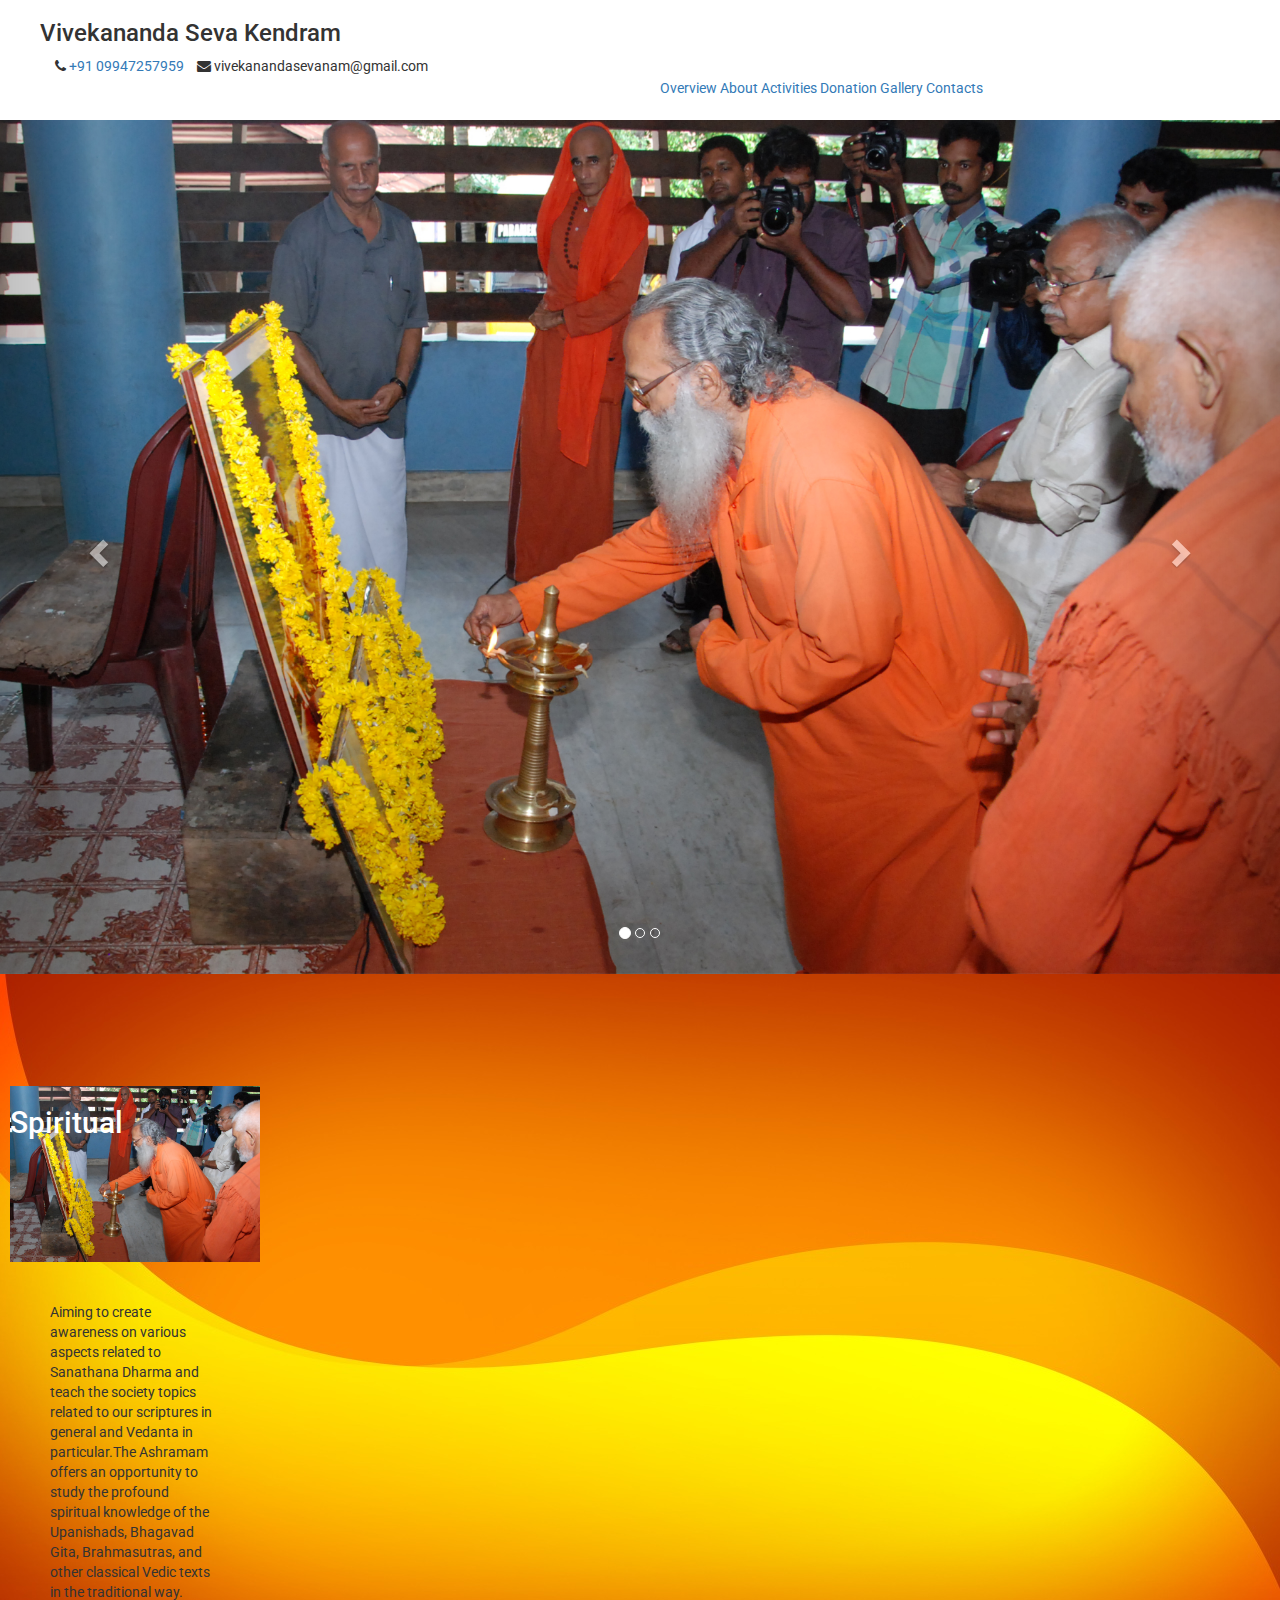
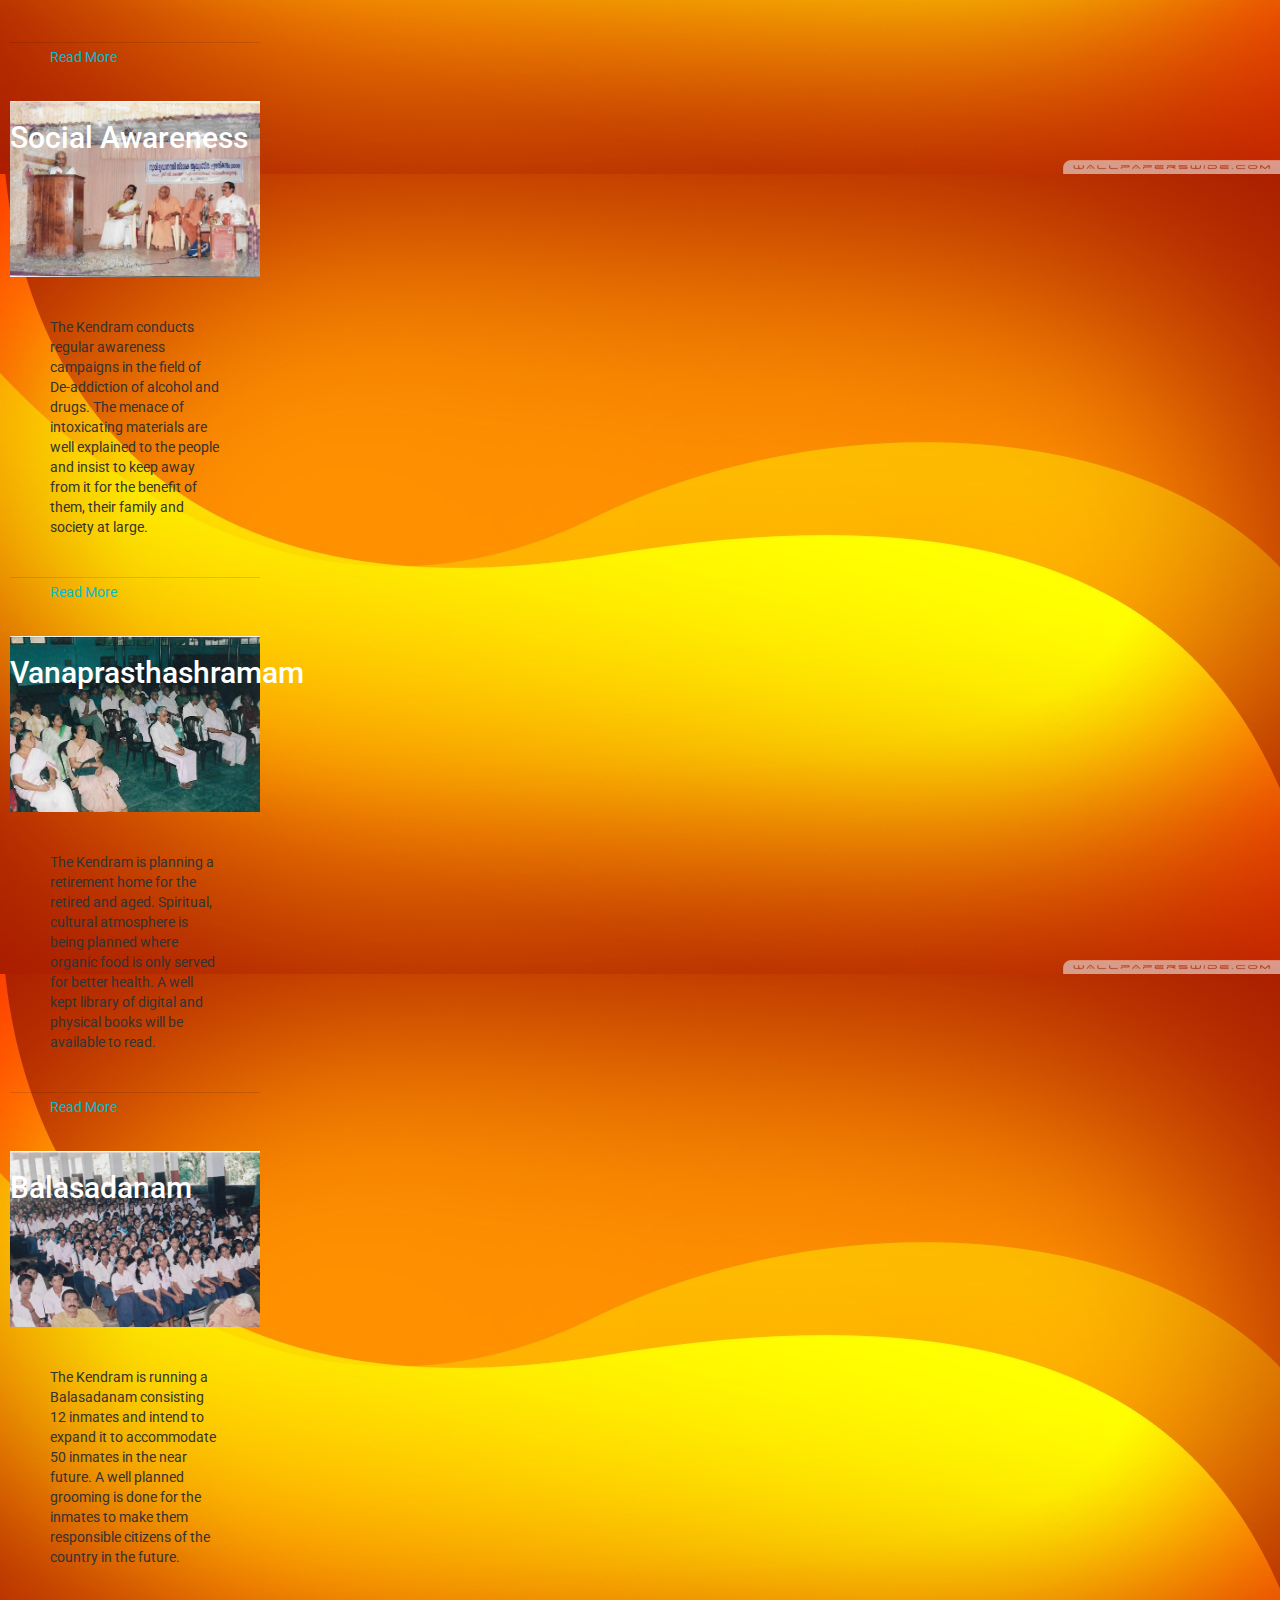
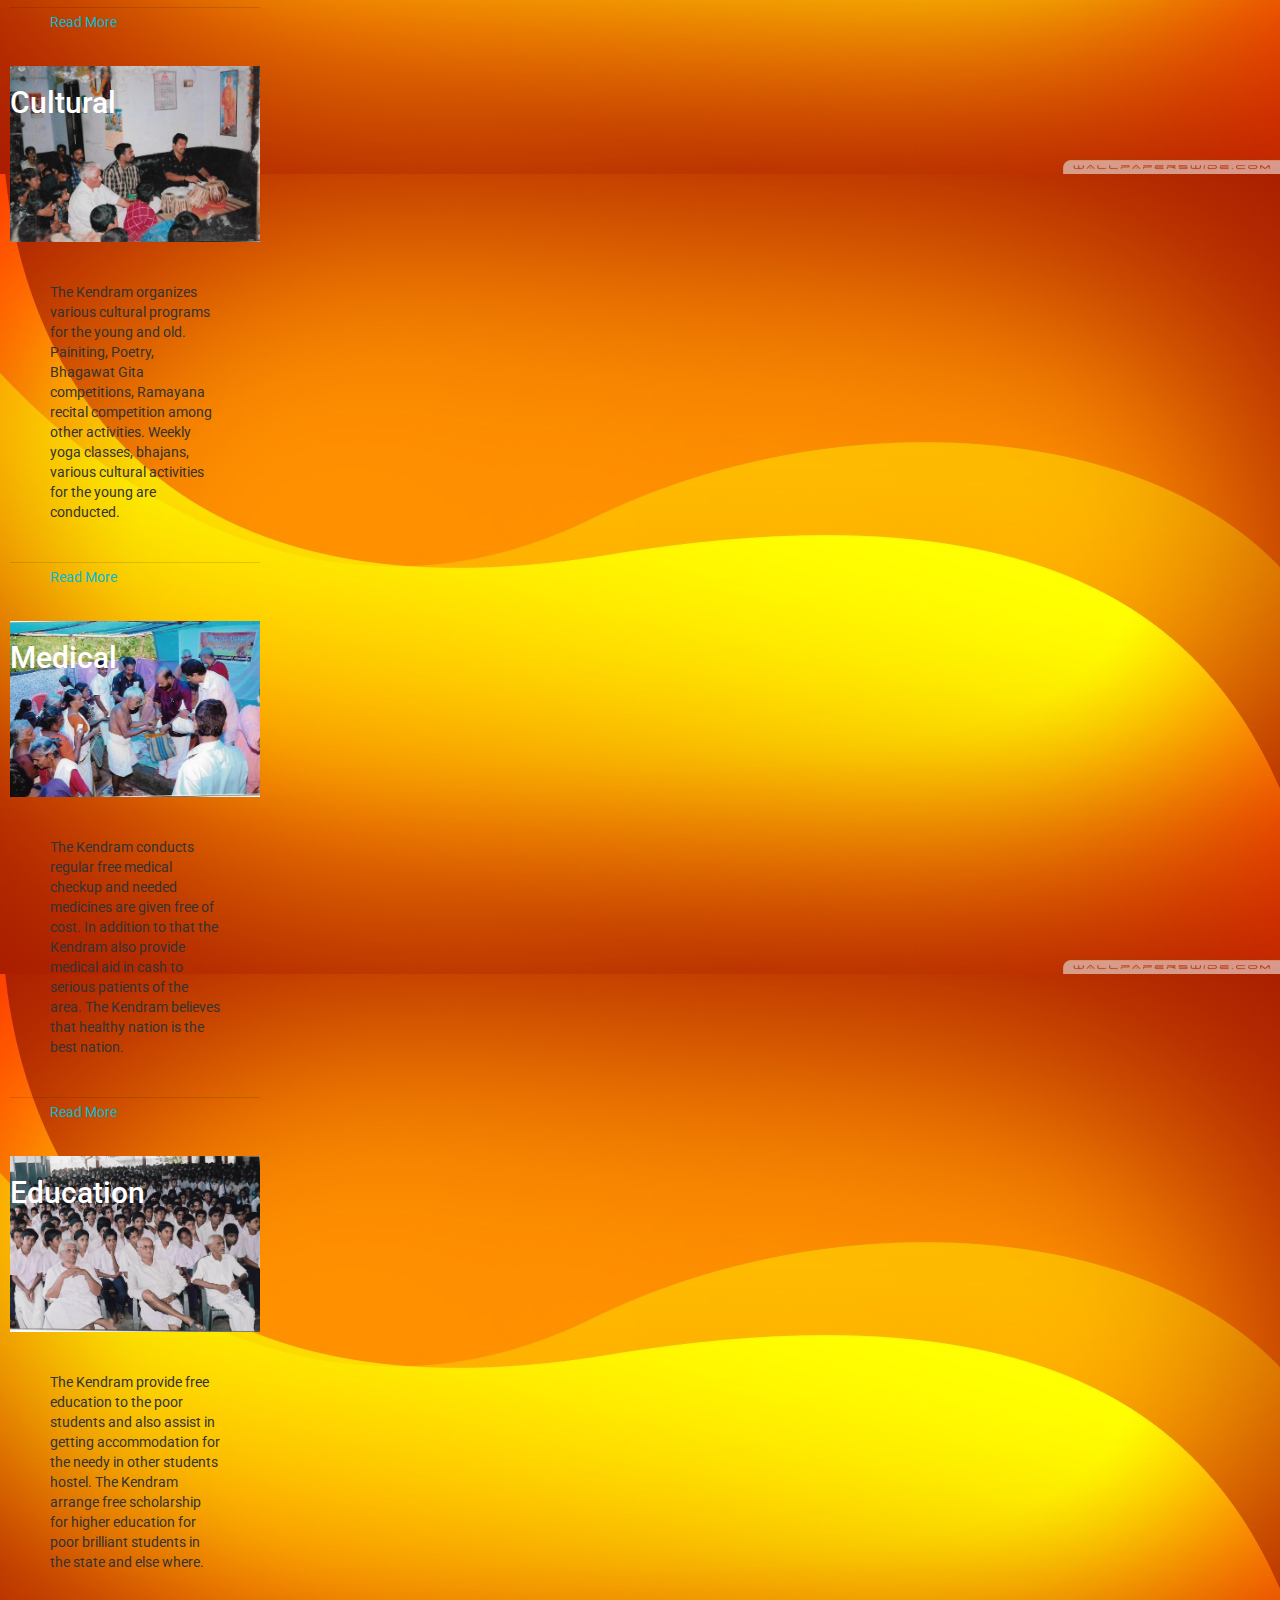
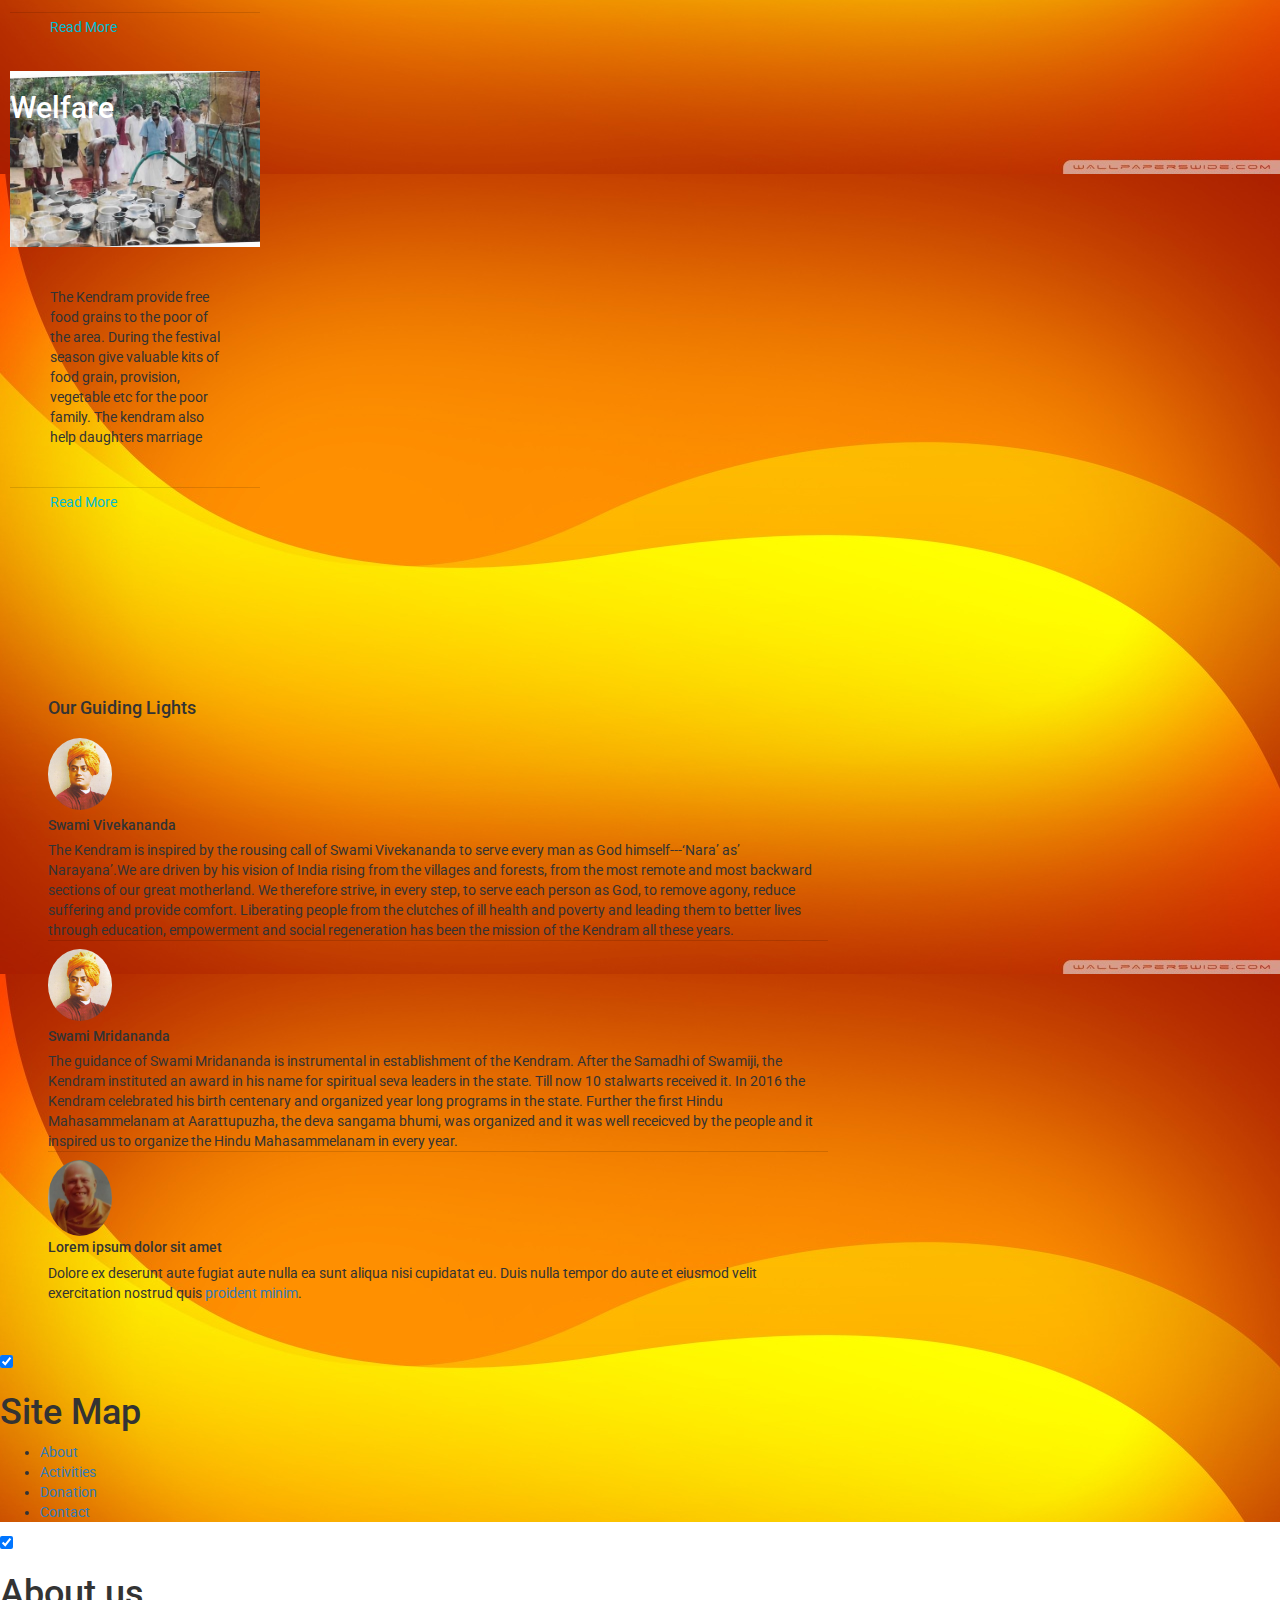
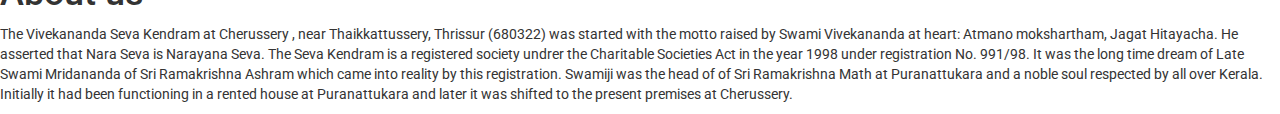
<file: activities.html>
<!doctype html>
<!--
  Vivekananda Seva Kendram
  Copyright 2015 Google Inc. All rights reserved.

  Licensed under the Apache License, Version 2.0 (the "License");
  you may not use this file except in compliance with the License.
  You may obtain a copy of the License at

      https://www.apache.org/licenses/LICENSE-2.0

  Unless required by applicable law or agreed to in writing, software
  distributed under the License is distributed on an "AS IS" BASIS,
  WITHOUT WARRANTIES OR CONDITIONS OF ANY KIND, either express or implied.
  See the License for the specific language governing permissions and
  limitations under the License
-->
<html lang="en">
  <head>
    <meta charset="utf-8">
    <meta http-equiv="X-UA-Compatible" content="IE=edge">
    <meta name="description" content="A front-end template that helps you build fast, modern mobile web apps.">
    <meta name="viewport" content="width=device-width, initial-scale=1.0, minimum-scale=1.0">
    <title>Vivekananda Seva Kendram</title>

    <!-- Add to homescreen for Chrome on Android -->
    <meta name="mobile-web-app-capable" content="yes">
    <link rel="icon" sizes="192x192" href="images/android-desktop.png">

    <!-- Add to homescreen for Safari on iOS -->
    <meta name="apple-mobile-web-app-capable" content="yes">
    <meta name="apple-mobile-web-app-status-bar-style" content="black">
    <meta name="apple-mobile-web-app-title" content="Vivekananda Seva Kendram">
    <link rel="apple-touch-icon-precomposed" href="images/ios-desktop.png">

    <!-- Tile icon for Win8 (144x144 + tile color) -->
    <meta name="msapplication-TileImage" content="images/touch/ms-touch-icon-144x144-precomposed.png">
    <meta name="msapplication-TileColor" content="#3372DF">

    <link rel="shortcut icon" href="images/favicon.png">
   <link rel="stylesheet" href="css/font-awesome.min.css">
    <link rel="stylesheet" href="https://code.getmdl.io/1.3.0/material.amber-red.min.css">

    <!-- Bootstrap core CSS -->
    <!-- Latest compiled and minified CSS -->
   <link rel="stylesheet" href="https://maxcdn.bootstrapcdn.com/bootstrap/3.3.7/css/bootstrap.min.css" integrity="sha384-BVYiiSIFeK1dGmJRAkycuHAHRg32OmUcww7on3RYdg4Va+PmSTsz/K68vbdEjh4u" crossorigin="anonymous"> 

    <!-- SEO: If your mobile URL is different from the desktop URL, add a canonical link to the desktop page https://developers.google.com/webmasters/smartphone-sites/feature-phones -->
    <!--
    <link rel="canonical" href="http://www.example.com/">
    -->

    <link rel="stylesheet" href="https://fonts.googleapis.com/css?family=Roboto:regular,bold,italic,thin,light,bolditalic,black,medium&amp;lang=en">
    <link rel="stylesheet" href="https://fonts.googleapis.com/icon?family=Material+Icons">
    
    <link rel="stylesheet" href="styles.css">
    <style>
    #view-source {
      position: fixed;
      display: block;
      right: 0;
      bottom: 0;
      margin-right: 40px;
      margin-bottom: 40px;
      z-index: 900;
    }
    </style>
  </head>
  <body class="mdl-demo mdl-color--grey-100 mdl-color-text--grey-700 mdl-base">
    <div class="mdl-layout mdl-js-layout mdl-layout--fixed-header">
      <header class="mdl-layout__header mdl-layout__header--scroll mdl-color--primary">
        <div class="mdl-layout--large-screen-only mdl-layout__header-row">
          <h3>Vivekananda Seva Kendram</h3>
              <div class="col-sm-6 col-xs-12">

                <ul class="list-unstyled list-inline header-contact">
                    <li> <i class="fa fa-phone"></i> <a href="tel:">+91 09947257959 </a> </li>
                     <li> <i class="fa fa-envelope"></i> vivekanandasevanam@gmail.com</a> </li>
               </ul> <!-- /.header-contact  -->
            </div>
        </div>
        <div class="mdl-layout__tab-bar mdl-js-ripple-effect mdl-color--primary-dark">
          <a href="index.html" class="mdl-layout__tab">Overview</a>
          <a href="about.html" class="mdl-layout__tab">About</a>
          <a href="activities.html" class="mdl-layout__tab is-active">Activities</a>
          <a href="donation.html" class="mdl-layout__tab">Donation</a>
          <a href="gallery.html" class="mdl-layout__tab">Gallery</a>
          <a href="contacts.html" class="mdl-layout__tab">Contacts</a>
         <!--  <button class="mdl-button mdl-js-button mdl-button--fab mdl-js-ripple-effect mdl-button--colored mdl-shadow--4dp mdl-color--accent" id="add">
            <i class="material-icons" role="presentation">add</i>
            <span class="visuallyhidden">Add</span>
          </button> -->

        </div>
      </header>

<div id="carousel-id" class="carousel slide" data-ride="carousel">
  <ol class="carousel-indicators">
    <li data-target="#carousel-id" data-slide-to="0" class="active"></li>
    <li data-target="#carousel-id" data-slide-to="1" class=""></li>
    <li data-target="#carousel-id" data-slide-to="2" class=""></li>
  </ol>
  <div class="carousel-inner">
    <div class="item">
      <img src="images/gallery/gallery/2.JPG">
      <div class="container">
        <div class="carousel-caption">
          <h1>Vivekananda Seva Kendram.</h1>
        </div>
      </div>
    </div>
    <div class="item">
      <img src="images/gallery/gallery/3.JPG">
    </div>
    <div class="item active">
      <img src="images/gallery/gallery/1.JPG">
      
    </div>
  </div>
  <a class="left carousel-control" href="#carousel-id" data-slide="prev"><span class="glyphicon glyphicon-chevron-left"></span></a>
  <a class="right carousel-control" href="#carousel-id" data-slide="next"><span class="glyphicon glyphicon-chevron-right"></span></a>
</div>


<style type="text/css">
.vivekananda-layout{
  background: url('images/bground.jpg')
}
</style>

      <main class="vivekananda-layout mdl-layout__content">
        <div class="mdl-layout__tab-panel is-active" id="overview">

          <section class="section--footer mdl-color--white mdl-grid">
<style>
.demo-card-wide.mdl-card {
  width: 250px;
  margin-left:10px;
  margin-right:10px;
  margin-bottom:30px;

}
.spiritual-card-wide > .mdl-card__title {
  color: #fff;
  height: 176px;
  background: url('images/1.JPG') center / cover;
}

.socialawareness-card-wide > .mdl-card__title {
  color: #fff;
  height: 176px;
  background: url('images/026.jpg') center / cover;
}

.vanaprastham-card-wide > .mdl-card__title {
  color: #fff;
  height: 176px;
  background: url('images/036.jpg') center / cover;
}
.balasadanam-card-wide > .mdl-card__title {
  color: #fff;
  height: 176px;
  background: url('images/037.jpg') center / cover;
}

.welfare-card-wide > .mdl-card__title {
  color: #fff;
  height: 176px;
  background: url('images/017.jpg') center / cover;
}

.cultural-card-wide > .mdl-card__title {
  color: #fff;
  height: 176px;
  background: url('images/024.jpg') center / cover;
}


.medical-card-wide > .mdl-card__title {
  color: #fff;
  height: 176px;
  background: url('images/009.jpg') center / cover;
}

.education-card-wide > .mdl-card__title {
  color: #fff;
  height: 176px;
  background: url('images/015.jpg') center / cover;
}


.demo-card-wide > .mdl-card__menu {
  color: #fff;
}
</style>
<div class="spiritual-card-wide demo-card-wide mdl-card mdl-shadow--2dp">
  <div class="mdl-card__title">
    <h2 class="mdl-card__title-text">Spiritual</h2>
  </div>
  <div class="mdl-card__supporting-text">
    Aiming to create awareness on various aspects related to Sanathana Dharma and teach the society topics related to our scriptures in general and Vedanta in particular.The Ashramam offers an opportunity to study the profound spiritual knowledge of the Upanishads, Bhagavad Gita, Brahmasutras, and other classical Vedic texts in the traditional way.
  </div>
  <div class="mdl-card__actions mdl-card--border">
    <a class="mdl-button mdl-button--colored mdl-js-button mdl-js-ripple-effect">
      Read More
    </a>
  </div>
  
</div>          

<div class="socialawareness-card-wide demo-card-wide mdl-card mdl-shadow--2dp">
  <div class="mdl-card__title">
    <h2 class="mdl-card__title-text">Social Awareness</h2>
  </div>
  <div class="mdl-card__supporting-text">
    The Kendram conducts regular awareness campaigns in the field of De-addiction of alcohol and drugs. The menace of intoxicating materials are well explained to the people and insist to keep away from it for the benefit of them, their family and society at large.
  </div>
  <div class="mdl-card__actions mdl-card--border">
    <a class="mdl-button mdl-button--colored mdl-js-button mdl-js-ripple-effect">
      Read More
    </a>
  </div>
  
</div>          

<div class="vanaprastham-card-wide demo-card-wide mdl-card mdl-shadow--2dp">
  <div class="mdl-card__title">
    <h2 class="mdl-card__title-text">Vanaprasthashramam</h2>
  </div>
  <div class="mdl-card__supporting-text">
    The Kendram is planning a retirement home for the retired and aged. Spiritual, cultural atmosphere is being planned where organic food is only served for better health. A well kept library of digital and physical books will be available to read.                         
  </div>
  <div class="mdl-card__actions mdl-card--border">
    <a class="mdl-button mdl-button--colored mdl-js-button mdl-js-ripple-effect">
      Read More
    </a>
  </div>
  
</div>          

<div class="balasadanam-card-wide demo-card-wide mdl-card mdl-shadow--2dp">
  <div class="mdl-card__title">
    <h2 class="mdl-card__title-text">Balasadanam</h2>
  </div>
  <div class="mdl-card__supporting-text">
    The Kendram is running a Balasadanam consisting 12 inmates and intend to expand it to accommodate 50 inmates in the near future. A well planned grooming is done for the inmates to make them responsible citizens of the country in the future. 
  </div>
  <div class="mdl-card__actions mdl-card--border">
    <a class="mdl-button mdl-button--colored mdl-js-button mdl-js-ripple-effect">
      Read More
    </a>
  </div>
  
</div>          




<div class="cultural-card-wide demo-card-wide mdl-card mdl-shadow--2dp">
  <div class="mdl-card__title">
    <h2 class="mdl-card__title-text">Cultural</h2>
  </div>
  <div class="mdl-card__supporting-text">
    The Kendram organizes various cultural programs for the young and old. Painiting, Poetry, Bhagawat Gita competitions, Ramayana recital competition among other activities. Weekly yoga classes, bhajans, various cultural activities for the young are conducted.
  </div>
  <div class="mdl-card__actions mdl-card--border">
    <a class="mdl-button mdl-button--colored mdl-js-button mdl-js-ripple-effect">
      Read More
    </a>
  </div>
  
</div>          

<div class="medical-card-wide demo-card-wide mdl-card mdl-shadow--2dp">
  <div class="mdl-card__title">
    <h2 class="mdl-card__title-text">Medical</h2>
  </div>
  <div class="mdl-card__supporting-text">
    The Kendram conducts regular free medical checkup and needed medicines are given free of cost. In addition to that the Kendram also provide medical aid in cash to serious patients of the area. The Kendram believes that healthy nation is the best nation.
  </div>
  <div class="mdl-card__actions mdl-card--border">
    <a class="mdl-button mdl-button--colored mdl-js-button mdl-js-ripple-effect">
      Read More
    </a>
  </div>
  
</div>          

<div class="education-card-wide demo-card-wide mdl-card mdl-shadow--2dp">
  <div class="mdl-card__title">
    <h2 class="mdl-card__title-text">Education</h2>
  </div>
  <div class="mdl-card__supporting-text">
    The Kendram provide free education to the poor students and also assist in getting accommodation for the needy in other students hostel. The Kendram arrange free scholarship for higher education for poor brilliant students in the state and else where. 
  </div>
  <div class="mdl-card__actions mdl-card--border">
    <a class="mdl-button mdl-button--colored mdl-js-button mdl-js-ripple-effect">
      Read More
    </a>
  </div>
  
</div>          

<div class="welfare-card-wide demo-card-wide mdl-card mdl-shadow--2dp">
  <div class="mdl-card__title">
    <h2 class="mdl-card__title-text">Welfare</h2>
  </div>
  <div class="mdl-card__supporting-text">
    The Kendram  provide free food grains to the poor of the area. During the festival season give valuable kits of food grain, provision, vegetable etc for the poor family. The kendram also help daughters marriage
  </div>
  <div class="mdl-card__actions mdl-card--border">
    <a class="mdl-button mdl-button--colored mdl-js-button mdl-js-ripple-effect">
      Read More
    </a>
  </div>
  
</div>          

</section>

          <section class="section--center mdl-grid mdl-grid--no-spacing mdl-shadow--2dp">
            <div class="mdl-card mdl-cell mdl-cell--12-col">
              <div class="mdl-card__supporting-text mdl-grid mdl-grid--no-spacing">
                <h4 class="mdl-cell mdl-cell--12-col">Our Guiding Lights</h4>
                <div class="section__circle-container mdl-cell mdl-cell--2-col mdl-cell--1-col-phone">
                  <div class="section__circle-container__circle mdl-color--primary">
                    <img class="img-responsive img-circle" src="images/vivekananda1.jpg"  alt="swami vivekananda photo" title="swami vivekananda">
                  </div>
                </div>
                <div class="section__text mdl-cell mdl-cell--10-col-desktop mdl-cell--6-col-tablet mdl-cell--3-col-phone">
                <h5>Swami Vivekananda</h5>
                  The Kendram is inspired by the rousing call of Swami Vivekananda to serve every man as God himself---‘Nara’ as’ Narayana’.We are driven by his vision of India rising from the villages and forests, from the most remote and most backward sections of our great motherland. We therefore strive, in every step, to serve each person as God, to remove agony, reduce suffering and provide comfort. Liberating people from the clutches of ill health and poverty and leading them to better lives through education, empowerment and social regeneration has been the mission of the Kendram all these years.

                </div>
                <div class="section__circle-container mdl-cell mdl-cell--2-col mdl-cell--1-col-phone">
                  <div class="section__circle-container__circle mdl-color--primary">

                    <img class="img-responsive img-circle" src="images/vivekananda1.jpg"  alt="swami vivekananda photo" title="swami vivekananda" >

                  </div>
                </div>
                <div class="section__text mdl-cell mdl-cell--10-col-desktop mdl-cell--6-col-tablet mdl-cell--3-col-phone">
                  <h5>Swami Mridananda</h5>
                  The guidance of Swami Mridananda is instrumental in establishment of the Kendram. After the Samadhi of Swamiji, the Kendram instituted an award in his name for spiritual seva leaders in the state. Till now 10 stalwarts received it. In 2016 the Kendram celebrated his birth centenary and organized year long programs in the state. Further the first Hindu Mahasammelanam at Aarattupuzha, the deva sangama bhumi, was organized and it was well receicved by the people and it inspired us to organize the Hindu Mahasammelanam in every year.
                </div>
                <div class="section__circle-container mdl-cell mdl-cell--2-col mdl-cell--1-col-phone">
                  <div class="section__circle-container__circle mdl-color--primary">
                    <img class="img-responsive img-circle" src="images/mridananda.jpg"  alt="swami vivekananda photo" title="swami vivekananda" >
                  </div>
                </div>
                <div class="section__text mdl-cell mdl-cell--10-col-desktop mdl-cell--6-col-tablet mdl-cell--3-col-phone">
                  <h5>Lorem ipsum dolor sit amet</h5>
                  Dolore ex deserunt aute fugiat aute nulla ea sunt aliqua nisi cupidatat eu. Duis nulla tempor do aute et eiusmod velit exercitation nostrud quis <a href="#">proident minim</a>.
                </div>
              </div>
              <!-- <div class="mdl-card__actions">
                <a href="#" class="mdl-button">Read our features</a>
              </div> -->
            </div>
            <!-- <button class="mdl-button mdl-js-button mdl-js-ripple-effect mdl-button--icon" id="btn2">
              <i class="material-icons">more_vert</i>
            </button>
            <ul class="mdl-menu mdl-js-menu mdl-menu--bottom-right" for="btn2">
              <li class="mdl-menu__item">Lorem</li>
              <li class="mdl-menu__item" disabled>Ipsum</li>
              <li class="mdl-menu__item">Dolor</li>
            </ul> -->
          </section>

        </div>
        <footer class="mdl-mega-footer">
          <div class="mdl-mega-footer--middle-section">
            <div class="mdl-mega-footer--drop-down-section">
              <input class="mdl-mega-footer--heading-checkbox" type="checkbox" checked>
              <h1 class="mdl-mega-footer--heading">Site Map</h1>
              <ul class="mdl-mega-footer--link-list">
                <li><a href="about.html">About</a></li>
                <li><a href="activities.html">Activities</a></li>
                <li><a href="donation.html">Donation</a></li>
                <li><a href="contact.html">Contact</a></li> </ul>
            </div>
            <div class="mdl-mega-footer--drop-down-section pull-right">
              <input class="mdl-mega-footer--heading-checkbox" type="checkbox" checked>
              <h1 class="mdl-mega-footer--heading">About us</h1>
              <p>
                The Vivekananda Seva Kendram at Cherussery , near Thaikkattussery, Thrissur (680322) was started with the motto raised by Swami Vivekananda at heart: Atmano mokshartham, Jagat Hitayacha. He asserted that Nara Seva is Narayana Seva. The Seva Kendram is a registered society undrer the Charitable Societies Act in the year 1998 under registration No. 991/98.

                It was the long time dream of Late Swami Mridananda of Sri Ramakrishna Ashram which came into reality by this registration. Swamiji was the head of of Sri Ramakrishna Math at Puranattukara and a noble soul respected by all over Kerala. Initially it had been functioning in a rented house at Puranattukara and later it was shifted to the present premises at Cherussery.
              </p>
            </div>
          </div>
        </footer>
      </main>
    </div>
    
    <!-- <a href="https://github.com/google/material-design-lite/blob/mdl-1.x/templates/text-only/" target="_blank" id="view-source" class="mdl-button mdl-js-button mdl-button--raised mdl-js-ripple-effect mdl-color--accent mdl-color-text--accent-contrast">View Source</a> -->

    <script type="text/javascript" src="jquery-2.2.3.min.js"></script>

<script src="https://maxcdn.bootstrapcdn.com/bootstrap/3.3.7/js/bootstrap.min.js" integrity="sha384-Tc5IQib027qvyjSMfHjOMaLkfuWVxZxUPnCJA7l2mCWNIpG9mGCD8wGNIcPD7Txa" crossorigin="anonymous"></script>
    <script src="https://code.getmdl.io/1.3.0/material.min.js"></script>
        <!-- JQuery -->
    <!-- Bootstrap tooltips -->
    <!-- <script type="text/javascript" src="js/tether.min.js"></script> -->


    <!-- MDB core JavaScript -->
    
  </body>
</html>
</file>
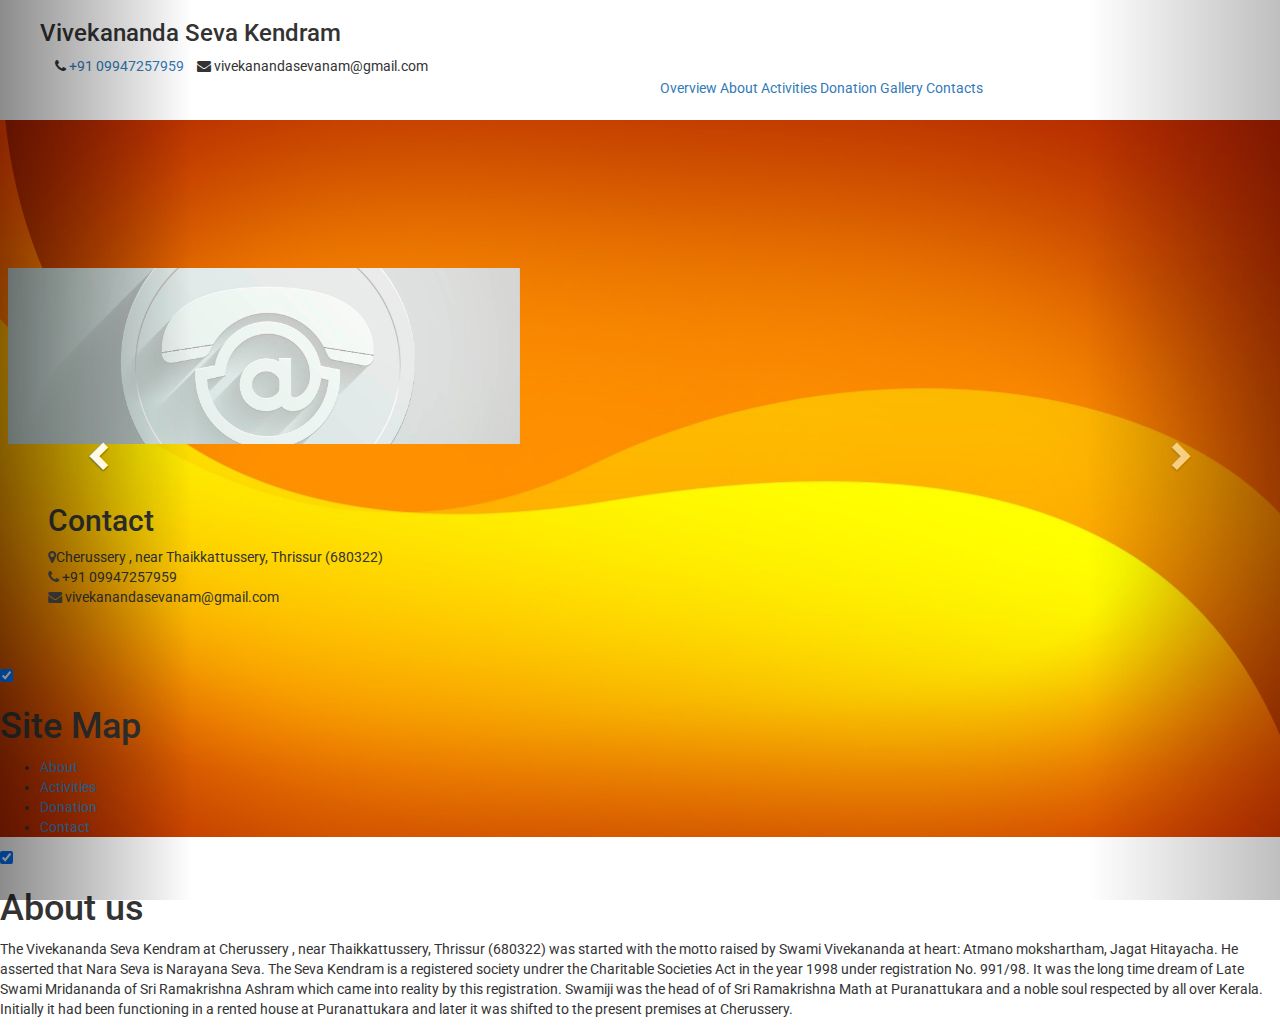
<file: contact.html>
<!doctype html>
<!--
  Vivekananda Seva Kendram
  Copyright 2015 Google Inc. All rights reserved.

  Licensed under the Apache License, Version 2.0 (the "License");
  you may not use this file except in compliance with the License.
  You may obtain a copy of the License at

      https://www.apache.org/licenses/LICENSE-2.0

  Unless required by applicable law or agreed to in writing, software
  distributed under the License is distributed on an "AS IS" BASIS,
  WITHOUT WARRANTIES OR CONDITIONS OF ANY KIND, either express or implied.
  See the License for the specific language governing permissions and
  limitations under the License
-->
<html lang="en">
  <head>
    <meta charset="utf-8">
    <meta http-equiv="X-UA-Compatible" content="IE=edge">
    <meta name="description" content="A front-end template that helps you build fast, modern mobile web apps.">
    <meta name="viewport" content="width=device-width, initial-scale=1.0, minimum-scale=1.0">
    <title>Vivekananda Seva Kendram</title>

    <!-- Add to homescreen for Chrome on Android -->
    <meta name="mobile-web-app-capable" content="yes">
    <link rel="icon" sizes="192x192" href="images/android-desktop.png">

    <!-- Add to homescreen for Safari on iOS -->
    <meta name="apple-mobile-web-app-capable" content="yes">
    <meta name="apple-mobile-web-app-status-bar-style" content="black">
    <meta name="apple-mobile-web-app-title" content="Vivekananda Seva Kendram">
    <link rel="apple-touch-icon-precomposed" href="images/ios-desktop.png">

    <!-- Tile icon for Win8 (144x144 + tile color) -->
    <meta name="msapplication-TileImage" content="images/touch/ms-touch-icon-144x144-precomposed.png">
    <meta name="msapplication-TileColor" content="#3372DF">

    <link rel="shortcut icon" href="images/favicon.png">
   <link rel="stylesheet" href="css/font-awesome.min.css">
    <link rel="stylesheet" href="https://code.getmdl.io/1.3.0/material.amber-red.min.css">

    <!-- Bootstrap core CSS -->
    <!-- Latest compiled and minified CSS -->
   <link rel="stylesheet" href="https://maxcdn.bootstrapcdn.com/bootstrap/3.3.7/css/bootstrap.min.css" integrity="sha384-BVYiiSIFeK1dGmJRAkycuHAHRg32OmUcww7on3RYdg4Va+PmSTsz/K68vbdEjh4u" crossorigin="anonymous"> 

    <!-- SEO: If your mobile URL is different from the desktop URL, add a canonical link to the desktop page https://developers.google.com/webmasters/smartphone-sites/feature-phones -->
    <!--
    <link rel="canonical" href="http://www.example.com/">
    -->

    <link rel="stylesheet" href="https://fonts.googleapis.com/css?family=Roboto:regular,bold,italic,thin,light,bolditalic,black,medium&amp;lang=en">
    <link rel="stylesheet" href="https://fonts.googleapis.com/icon?family=Material+Icons">
    
    <link rel="stylesheet" href="styles.css">
    <style>
    #view-source {
      position: fixed;
      display: block;
      right: 0;
      bottom: 0;
      margin-right: 40px;
      margin-bottom: 40px;
      z-index: 900;
    }
    </style>
  </head>
  <body class="mdl-demo mdl-color--grey-100 mdl-color-text--grey-700 mdl-base">
    <div class="mdl-layout mdl-js-layout mdl-layout--fixed-header">
      <header class="mdl-layout__header mdl-layout__header--scroll mdl-color--primary">
        <div class="mdl-layout--large-screen-only mdl-layout__header-row">
          <h3>Vivekananda Seva Kendram</h3>
            <div class="col-sm-6 col-xs-12">

                <ul class="list-unstyled list-inline header-contact">
                    <li> <i class="fa fa-phone"></i> <a href="tel:">+91 09947257959 </a> </li>
                     <li> <i class="fa fa-envelope"></i> vivekanandasevanam@gmail.com</a> </li>
               </ul> <!-- /.header-contact  -->
            </div>
        </div>
        <div class="mdl-layout__tab-bar mdl-js-ripple-effect mdl-color--primary-dark">
          <a href="index.html" class="mdl-layout__tab ">Overview</a>
          <a href="about.html" class="mdl-layout__tab">About</a>
          <a href="activities.html" class="mdl-layout__tab">Activities</a>
          <a href="donation.html" class="mdl-layout__tab is-active" >Donation</a>
          <a href="gallery.html" class="mdl-layout__tab">Gallery</a>
          <a href="contact.html" class="mdl-layout__tab">Contacts</a>

         <!--  <button class="mdl-button mdl-js-button mdl-button--fab mdl-js-ripple-effect mdl-button--colored mdl-shadow--4dp mdl-color--accent" id="add">
            <i class="material-icons" role="presentation">add</i>
            <span class="visuallyhidden">Add</span>
          </button> -->

        </div>
      </header>


  <a class="left carousel-control" href="#carousel-id" data-slide="prev"><span class="glyphicon glyphicon-chevron-left"></span></a>
  <a class="right carousel-control" href="#carousel-id" data-slide="next"><span class="glyphicon glyphicon-chevron-right"></span></a>
</div>

<style type="text/css">
.vivekananda-layout{
  background: url('images/bground.jpg')
}
</style>

      <main class="vivekananda-layout mdl-layout__content">
        <div class="mdl-layout__tab-panel is-active" id="overview">
          

      <section class="section--center mdl-grid mdl-grid--no-spacing mdl-shadow--2dp" style="margin-top: 100px">
        

          
      <style>
.demo-card-wide.mdl-card {
  width: 512px;
}
.demo-card-wide > .mdl-card__title {
  color: #fff;
  height: 176px;
  background: url('images/10.jpg') center / cover;
}

.demo-card-wide > .mdl-card__menu {
  color: #fff;
}
</style>

<div class="demo-card-wide mdl-card mdl-shadow--2dp mdl-color--secondary">
  
  <div class="mdl-card__title">
    <h2 class="mdl-card__title-text mdl-card--color-primary"></h2>
  </div>
  
  <div class="mdl-card__supporting-text">
              <div class="contact-items">

            <ul class="list-unstyled contact-items-list">
            <h2> Contact </h2>
              <li class="contact-item"> <span class="contact-icon"> <i class="fa fa-map-marker"></i></span>Cherussery , near Thaikkattussery, Thrissur (680322)</li>
              <li class="contact-item"> <span class="contact-icon"> <i class="fa fa-phone"></i></span> +91 09947257959 </li>

              <li class="contact-item"> <span class="contact-icon"> <i class="fa fa-envelope"></i></span> vivekanandasevanam@gmail.com</li>
            </ul>
          </div>

  </div>
  
</div>    
          
        </div>          
      </section>





</div>
    
                <footer class="mdl-mega-footer">
          <div class="mdl-mega-footer--middle-section">
            <div class="mdl-mega-footer--drop-down-section">
              <input class="mdl-mega-footer--heading-checkbox" type="checkbox" checked>
              <h1 class="mdl-mega-footer--heading">Site Map</h1>
              <ul class="mdl-mega-footer--link-list">
                <li><a href="about.html">About</a></li>
                <li><a href="activities.html">Activities</a></li>
                <li><a href="donation.html">Donation</a></li>
                <li><a href="contact.html">Contact</a></li> </ul>
            </div>
            <div class="mdl-mega-footer--drop-down-section pull-right">
              <input class="mdl-mega-footer--heading-checkbox" type="checkbox" checked>
              <h1 class="mdl-mega-footer--heading">About us</h1>
              <p>
                The Vivekananda Seva Kendram at Cherussery , near Thaikkattussery, Thrissur (680322) was started with the motto raised by Swami Vivekananda at heart: Atmano mokshartham, Jagat Hitayacha. He asserted that Nara Seva is Narayana Seva. The Seva Kendram is a registered society undrer the Charitable Societies Act in the year 1998 under registration No. 991/98.

                It was the long time dream of Late Swami Mridananda of Sri Ramakrishna Ashram which came into reality by this registration. Swamiji was the head of of Sri Ramakrishna Math at Puranattukara and a noble soul respected by all over Kerala. Initially it had been functioning in a rented house at Puranattukara and later it was shifted to the present premises at Cherussery.
              </p>
            </div>
          </div>
        </footer>
      </main>
    </div>
    
    <!-- <a href="https://github.com/google/material-design-lite/blob/mdl-1.x/templates/text-only/" target="_blank" id="view-source" class="mdl-button mdl-js-button mdl-button--raised mdl-js-ripple-effect mdl-color--accent mdl-color-text--accent-contrast">View Source</a> -->

    <script type="text/javascript" src="jquery-2.2.3.min.js"></script>
<script src="https://maxcdn.bootstrapcdn.com/bootstrap/3.3.7/js/bootstrap.min.js" integrity="sha384-Tc5IQib027qvyjSMfHjOMaLkfuWVxZxUPnCJA7l2mCWNIpG9mGCD8wGNIcPD7Txa" crossorigin="anonymous"></script>
    <script src="https://code.getmdl.io/1.3.0/material.min.js"></script>
        <!-- JQuery -->
<a href='http://www.freepik.com/free-vector/white-contact-icon_761060.htm'></a>    
  </body>
</html>
</file>
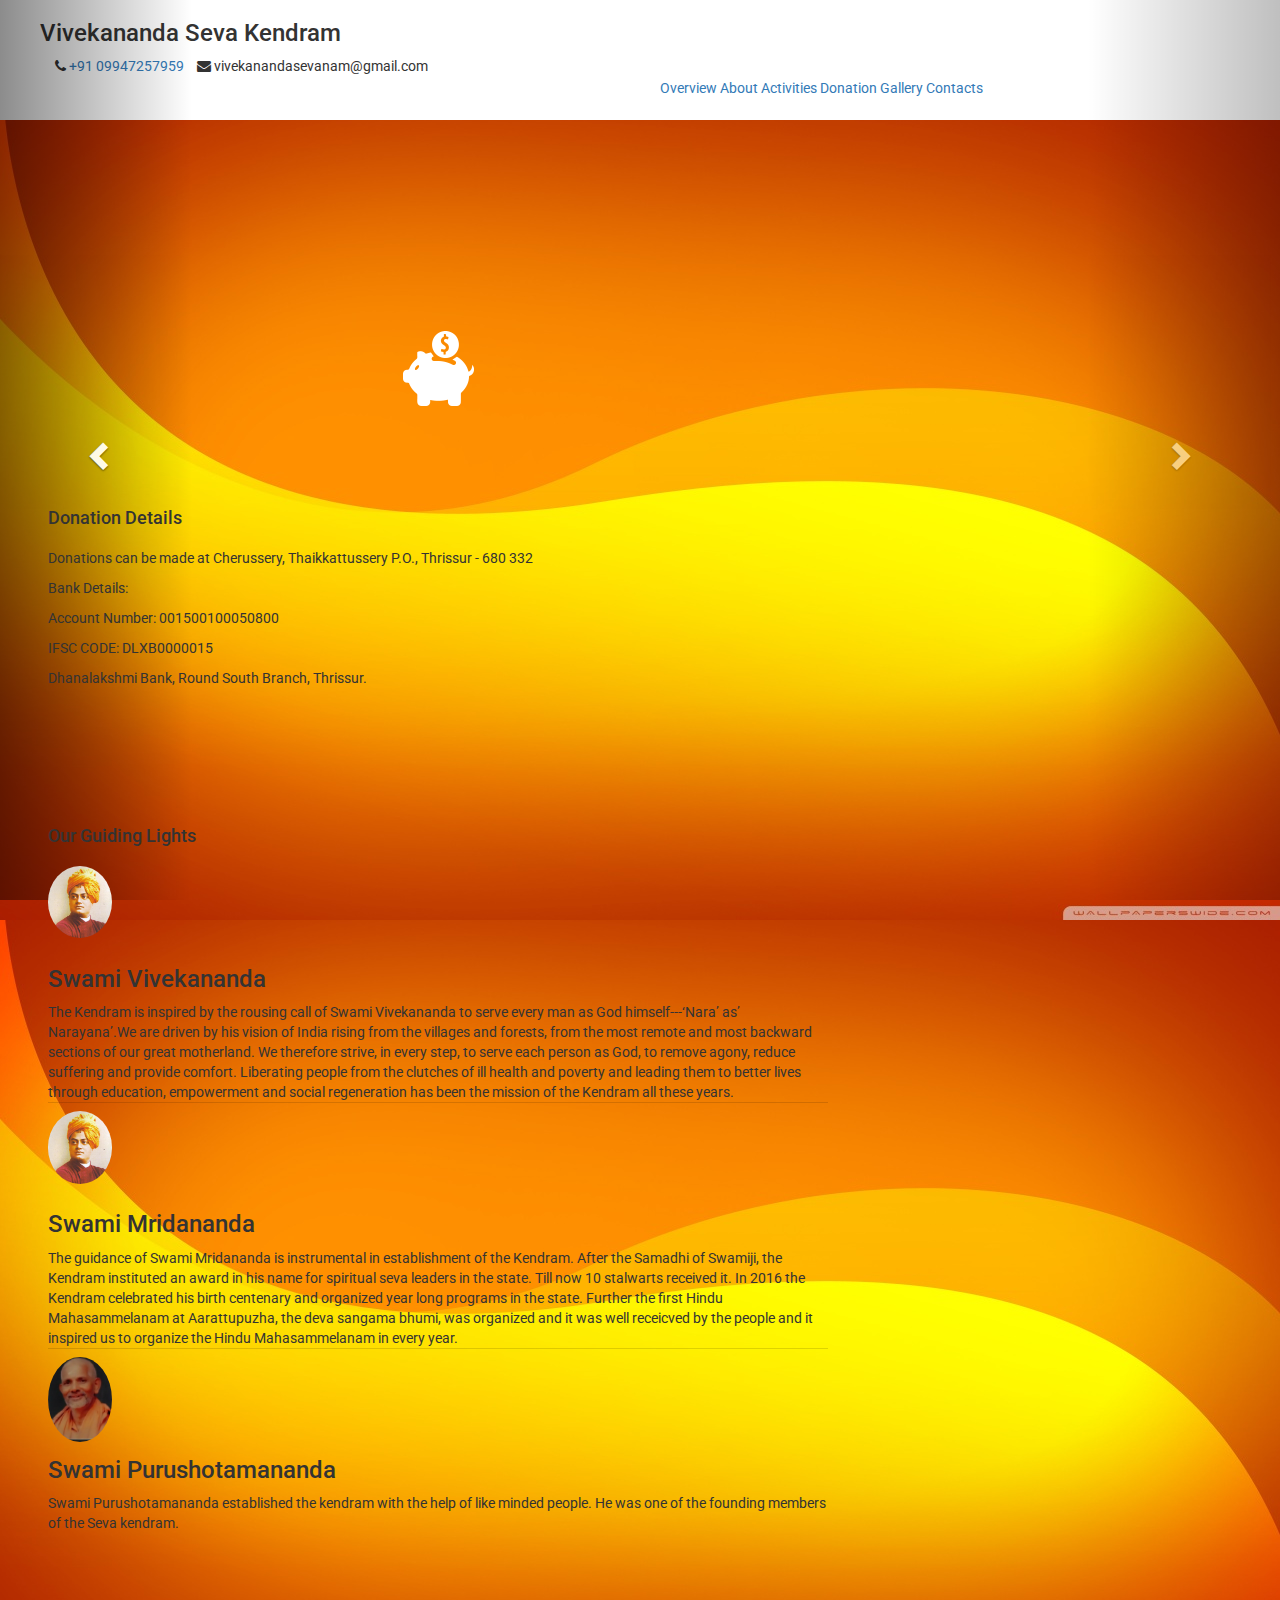
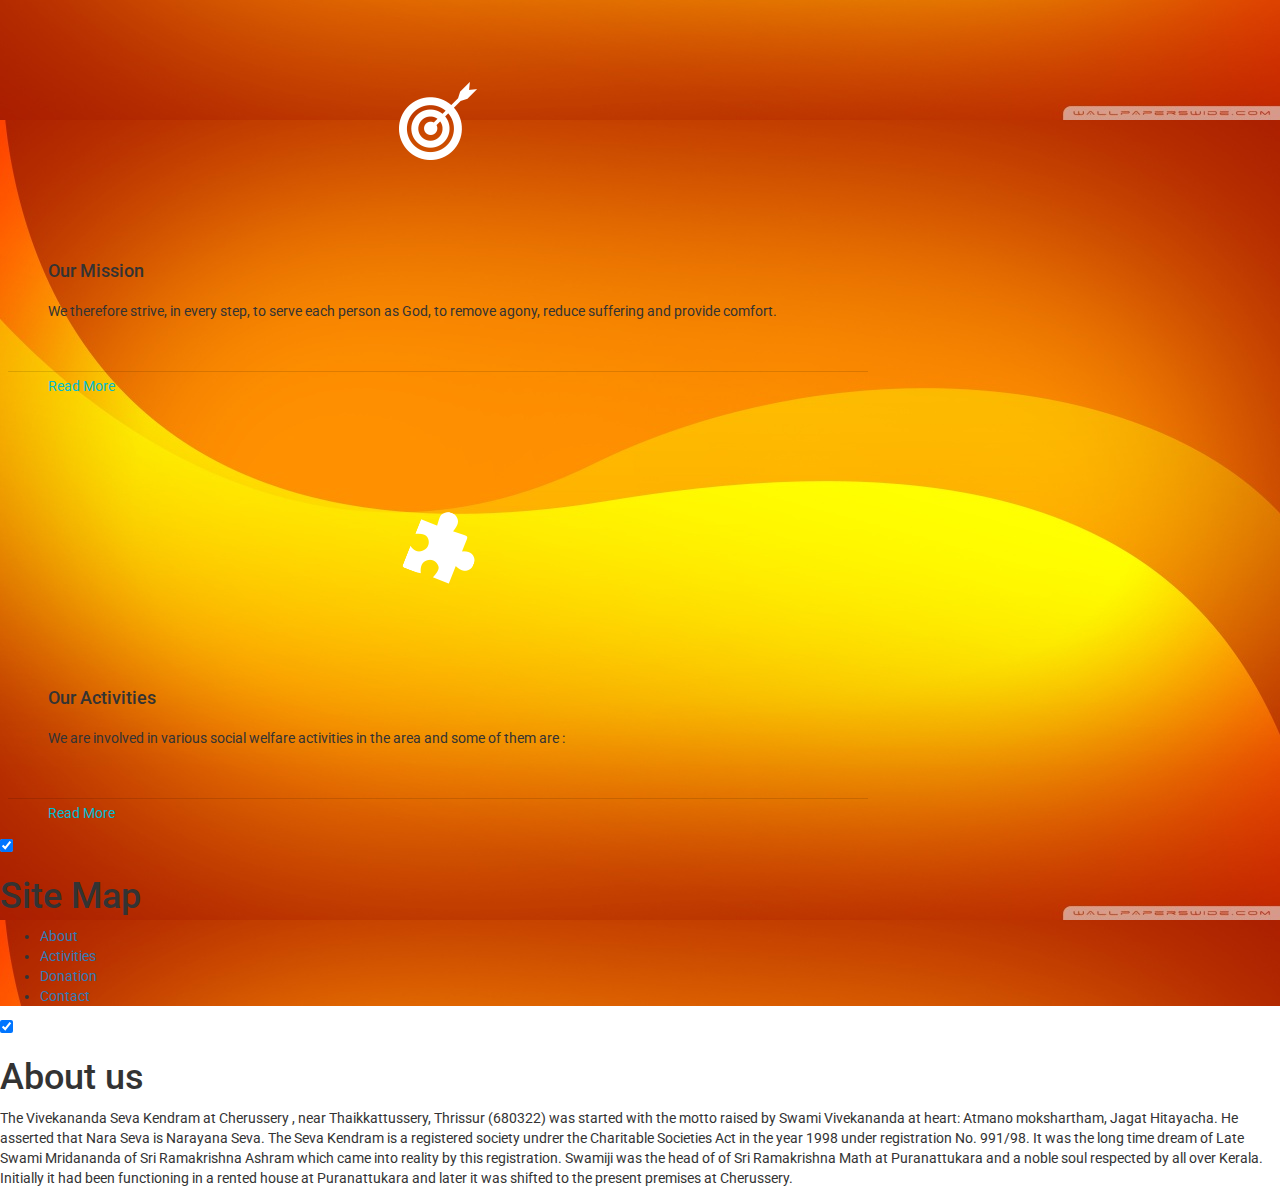
<file: donation.html>
<!doctype html>
<!--
  Vivekananda Seva Kendram
  Copyright 2015 Google Inc. All rights reserved.

  Licensed under the Apache License, Version 2.0 (the "License");
  you may not use this file except in compliance with the License.
  You may obtain a copy of the License at

      https://www.apache.org/licenses/LICENSE-2.0

  Unless required by applicable law or agreed to in writing, software
  distributed under the License is distributed on an "AS IS" BASIS,
  WITHOUT WARRANTIES OR CONDITIONS OF ANY KIND, either express or implied.
  See the License for the specific language governing permissions and
  limitations under the License
-->
<html lang="en">
  <head>
    <meta charset="utf-8">
    <meta http-equiv="X-UA-Compatible" content="IE=edge">
    <meta name="description" content="A front-end template that helps you build fast, modern mobile web apps.">
    <meta name="viewport" content="width=device-width, initial-scale=1.0, minimum-scale=1.0">
    <title>Vivekananda Seva Kendram</title>

    <!-- Add to homescreen for Chrome on Android -->
    <meta name="mobile-web-app-capable" content="yes">
    <link rel="icon" sizes="192x192" href="images/android-desktop.png">

    <!-- Add to homescreen for Safari on iOS -->
    <meta name="apple-mobile-web-app-capable" content="yes">
    <meta name="apple-mobile-web-app-status-bar-style" content="black">
    <meta name="apple-mobile-web-app-title" content="Vivekananda Seva Kendram">
    <link rel="apple-touch-icon-precomposed" href="images/ios-desktop.png">

    <!-- Tile icon for Win8 (144x144 + tile color) -->
    <meta name="msapplication-TileImage" content="images/touch/ms-touch-icon-144x144-precomposed.png">
    <meta name="msapplication-TileColor" content="#3372DF">

    <link rel="shortcut icon" href="images/favicon.png">
   <link rel="stylesheet" href="css/font-awesome.min.css">
    <link rel="stylesheet" href="https://code.getmdl.io/1.3.0/material.amber-red.min.css">

    <!-- Bootstrap core CSS -->
    <!-- Latest compiled and minified CSS -->
   <link rel="stylesheet" href="https://maxcdn.bootstrapcdn.com/bootstrap/3.3.7/css/bootstrap.min.css" integrity="sha384-BVYiiSIFeK1dGmJRAkycuHAHRg32OmUcww7on3RYdg4Va+PmSTsz/K68vbdEjh4u" crossorigin="anonymous"> 

    <!-- SEO: If your mobile URL is different from the desktop URL, add a canonical link to the desktop page https://developers.google.com/webmasters/smartphone-sites/feature-phones -->
    <!--
    <link rel="canonical" href="http://www.example.com/">
    -->

    <link rel="stylesheet" href="https://fonts.googleapis.com/css?family=Roboto:regular,bold,italic,thin,light,bolditalic,black,medium&amp;lang=en">
    <link rel="stylesheet" href="https://fonts.googleapis.com/icon?family=Material+Icons">
    
    <link rel="stylesheet" href="styles.css">
    <style>
    #view-source {
      position: fixed;
      display: block;
      right: 0;
      bottom: 0;
      margin-right: 40px;
      margin-bottom: 40px;
      z-index: 900;
    }
    </style>
  </head>
  <body class="mdl-demo mdl-color--grey-100 mdl-color-text--grey-700 mdl-base">
    <div class="mdl-layout mdl-js-layout mdl-layout--fixed-header">
      <header class="mdl-layout__header mdl-layout__header--scroll mdl-color--primary">
        <div class="mdl-layout--large-screen-only mdl-layout__header-row">
          <h3>Vivekananda Seva Kendram</h3>
            <div class="col-sm-6 col-xs-12">

                <ul class="list-unstyled list-inline header-contact">
                    <li> <i class="fa fa-phone"></i> <a href="tel:">+91 09947257959 </a> </li>
                     <li> <i class="fa fa-envelope"></i> vivekanandasevanam@gmail.com</a> </li>
               </ul> <!-- /.header-contact  -->
            </div>
        </div>
        <div class="mdl-layout__tab-bar mdl-js-ripple-effect mdl-color--primary-dark">
          <a href="index.html" class="mdl-layout__tab ">Overview</a>
          <a href="about.html" class="mdl-layout__tab">About</a>
          <a href="activities.html" class="mdl-layout__tab">Activities</a>
          <a href="donation.html" class="mdl-layout__tab is-active" >Donation</a>
          <a href="gallery.html" class="mdl-layout__tab">Gallery</a>
          <a href="contact.html" class="mdl-layout__tab">Contacts</a>

         <!--  <button class="mdl-button mdl-js-button mdl-button--fab mdl-js-ripple-effect mdl-button--colored mdl-shadow--4dp mdl-color--accent" id="add">
            <i class="material-icons" role="presentation">add</i>
            <span class="visuallyhidden">Add</span>
          </button> -->

        </div>
      </header>


  <a class="left carousel-control" href="#carousel-id" data-slide="prev"><span class="glyphicon glyphicon-chevron-left"></span></a>
  <a class="right carousel-control" href="#carousel-id" data-slide="next"><span class="glyphicon glyphicon-chevron-right"></span></a>
</div>

<style type="text/css">
.vivekananda-layout{
  background: url('images/bground.jpg')
}
</style>

      <main class="vivekananda-layout mdl-layout__content">
        <div class="mdl-layout__tab-panel is-active" id="overview">
          

      <section class="section--center mdl-grid mdl-grid--no-spacing mdl-shadow--2dp" style="margin-top: 100px">
            <header class="section__play-btn mdl-cell mdl-cell--3-col-desktop mdl-cell--2-col-tablet mdl-cell--4-col-phone mdl-color--primary mdl-color-text--white">
            <img src="images/make-donation-icon.png" title="our mission" alt="our mission" class=" img-responsive">
              
            </header>
            <div class="mdl-card mdl-cell mdl-cell--9-col-desktop mdl-cell--6-col-tablet mdl-cell--4-col-phone">
              <div class="mdl-card__supporting-text">
                <h4>Donation Details</h4>
                <p>
                  Donations can be made at Cherussery, Thaikkattussery P.O.,
                                Thrissur - 680 332</p>
                                <p>Bank Details:</p>
                                <p>Account Number: 001500100050800</p>
                                <p>IFSC CODE: DLXB0000015</p>
                                <p>Dhanalakshmi Bank, Round South Branch, Thrissur. </p>
                </p>
              </div>
              
            </div>
          
      </section>


          <section class="section--center mdl-grid mdl-grid--no-spacing mdl-shadow--2dp">
            <div class="mdl-card mdl-cell mdl-cell--12-col">
              <div class="mdl-card__supporting-text mdl-grid mdl-grid--no-spacing">
                <h4 class="mdl-cell mdl-cell--12-col">Our Guiding Lights</h4>
                <div class="section__circle-container mdl-cell mdl-cell--2-col mdl-cell--1-col-phone">
                  <div class="section__circle-container__circle mdl-color--primary">
                    <img class="img-responsive img-circle" src="images/vivekananda1.jpg"  alt="swami vivekananda photo" title="swami vivekananda">
                  </div>
                </div>
                <div class="section__text mdl-cell mdl-cell--10-col-desktop mdl-cell--6-col-tablet mdl-cell--3-col-phone">
                <h3>Swami Vivekananda</h3>
                  The Kendram is inspired by the rousing call of Swami Vivekananda to serve every man as God himself---‘Nara’ as’ Narayana’.We are driven by his vision of India rising from the villages and forests, from the most remote and most backward sections of our great motherland. We therefore strive, in every step, to serve each person as God, to remove agony, reduce suffering and provide comfort. Liberating people from the clutches of ill health and poverty and leading them to better lives through education, empowerment and social regeneration has been the mission of the Kendram all these years.

                </div>
                <div class="section__circle-container mdl-cell mdl-cell--2-col mdl-cell--1-col-phone">
                  <div class="section__circle-container__circle mdl-color--primary">

                    <img class="img-responsive img-circle" src="images/vivekananda1.jpg"  alt="swami vivekananda photo" title="swami vivekananda" >

                  </div>
                </div>
                <div class="section__text mdl-cell mdl-cell--10-col-desktop mdl-cell--6-col-tablet mdl-cell--3-col-phone">
                  <h3>Swami Mridananda</h3>
                  The guidance of Swami Mridananda is instrumental in establishment of the Kendram. After the Samadhi of Swamiji, the Kendram instituted an award in his name for spiritual seva leaders in the state. Till now 10 stalwarts received it. In 2016 the Kendram celebrated his birth centenary and organized year long programs in the state. Further the first Hindu Mahasammelanam at Aarattupuzha, the deva sangama bhumi, was organized and it was well receicved by the people and it inspired us to organize the Hindu Mahasammelanam in every year.
                </div>

                <div class="section__circle-container mdl-cell mdl-cell--2-col mdl-cell--1-col-phone">
                  <div class="section__circle-container__circle mdl-color--primary">
                    <img class="img-responsive img-circle" src="images/puru.jpg"  alt="swami purushotamananda photo" title="swami purushotamananda" >
                  </div>
                </div>
                <div class="section__text mdl-cell mdl-cell--10-col-desktop mdl-cell--6-col-tablet mdl-cell--3-col-phone">
                  <h3>Swami Purushotamananda</h3>
                  Swami Purushotamananda established the kendram with the help of like minded people. He was one of the founding members of the Seva kendram.
                </div>

              </div>
              <!-- <div class="mdl-card__actions">
                <a href="#" class="mdl-button">Read our features</a>
              </div> -->
            </div>
            <!-- <button class="mdl-button mdl-js-button mdl-js-ripple-effect mdl-button--icon" id="btn2">
              <i class="material-icons">more_vert</i>
            </button>
            <ul class="mdl-menu mdl-js-menu mdl-menu--bottom-right" for="btn2">
              <li class="mdl-menu__item">Lorem</li>
              <li class="mdl-menu__item" disabled>Ipsum</li>
              <li class="mdl-menu__item">Dolor</li>
            </ul> -->
          </section>

          <!-- Mission and Objective !-->
          <section class="section--center mdl-grid mdl-grid--no-spacing mdl-shadow--2dp">
            <header class="section__play-btn mdl-cell mdl-cell--3-col-desktop mdl-cell--2-col-tablet mdl-cell--4-col-phone mdl-color--primary mdl-color-text--white">
            <img src="images/our-mission-icon.png" title="our mission" alt="our mission" class=" img-responsive">
              
            </header>
            <div class="mdl-card mdl-cell mdl-cell--9-col-desktop mdl-cell--6-col-tablet mdl-cell--4-col-phone">
              <div class="mdl-card__supporting-text">
                <h4>Our Mission</h4>
                <p>
                We therefore strive, in every step, to serve each person as God, to remove agony, reduce suffering and provide comfort. </p>
              </div>
              <div class="mdl-card__actions">
                <a href="#" class="mdl-button">Read More</a>
              </div>
            </div>
          
          </section>

          <section class="section--center mdl-grid mdl-grid--no-spacing mdl-shadow--2dp">
            <header class="section__play-btn mdl-cell mdl-cell--3-col-desktop mdl-cell--2-col-tablet mdl-cell--4-col-phone mdl-color--primary mdl-color-text--white">
            <img src="images/programs-icon.png" title="our activities" alt="our activities" class=" img-responsive">
              
            </header>
            <div class="mdl-card mdl-cell mdl-cell--9-col-desktop mdl-cell--6-col-tablet mdl-cell--4-col-phone">
              <div class="mdl-card__supporting-text">
                <h4>Our Activities</h4>
                <p> We are involved in various social welfare activities in the area and some of them are : </p>
              </div>
              <div class="mdl-card__actions">
                <a href="#" class="mdl-button">Read More</a>
              </div>
            </div>
          
          </section>

          <!-- end of mission and objective  -->



</div>
    
                <footer class="mdl-mega-footer">
          <div class="mdl-mega-footer--middle-section">
            <div class="mdl-mega-footer--drop-down-section">
              <input class="mdl-mega-footer--heading-checkbox" type="checkbox" checked>
              <h1 class="mdl-mega-footer--heading">Site Map</h1>
              <ul class="mdl-mega-footer--link-list">
                <li><a href="about.html">About</a></li>
                <li><a href="activities.html">Activities</a></li>
                <li><a href="donation.html">Donation</a></li>
                <li><a href="contact.html">Contact</a></li> </ul>
            </div>
            <div class="mdl-mega-footer--drop-down-section pull-right">
              <input class="mdl-mega-footer--heading-checkbox" type="checkbox" checked>
              <h1 class="mdl-mega-footer--heading">About us</h1>
              <p>
                The Vivekananda Seva Kendram at Cherussery , near Thaikkattussery, Thrissur (680322) was started with the motto raised by Swami Vivekananda at heart: Atmano mokshartham, Jagat Hitayacha. He asserted that Nara Seva is Narayana Seva. The Seva Kendram is a registered society undrer the Charitable Societies Act in the year 1998 under registration No. 991/98.

                It was the long time dream of Late Swami Mridananda of Sri Ramakrishna Ashram which came into reality by this registration. Swamiji was the head of of Sri Ramakrishna Math at Puranattukara and a noble soul respected by all over Kerala. Initially it had been functioning in a rented house at Puranattukara and later it was shifted to the present premises at Cherussery.
              </p>
            </div>
          </div>
        </footer>
      </main>
    </div>
    
    <!-- <a href="https://github.com/google/material-design-lite/blob/mdl-1.x/templates/text-only/" target="_blank" id="view-source" class="mdl-button mdl-js-button mdl-button--raised mdl-js-ripple-effect mdl-color--accent mdl-color-text--accent-contrast">View Source</a> -->

    <script type="text/javascript" src="jquery-2.2.3.min.js"></script>
<script src="https://maxcdn.bootstrapcdn.com/bootstrap/3.3.7/js/bootstrap.min.js" integrity="sha384-Tc5IQib027qvyjSMfHjOMaLkfuWVxZxUPnCJA7l2mCWNIpG9mGCD8wGNIcPD7Txa" crossorigin="anonymous"></script>
    <script src="https://code.getmdl.io/1.3.0/material.min.js"></script>
        <!-- JQuery -->
    
  </body>
</html>
</file>
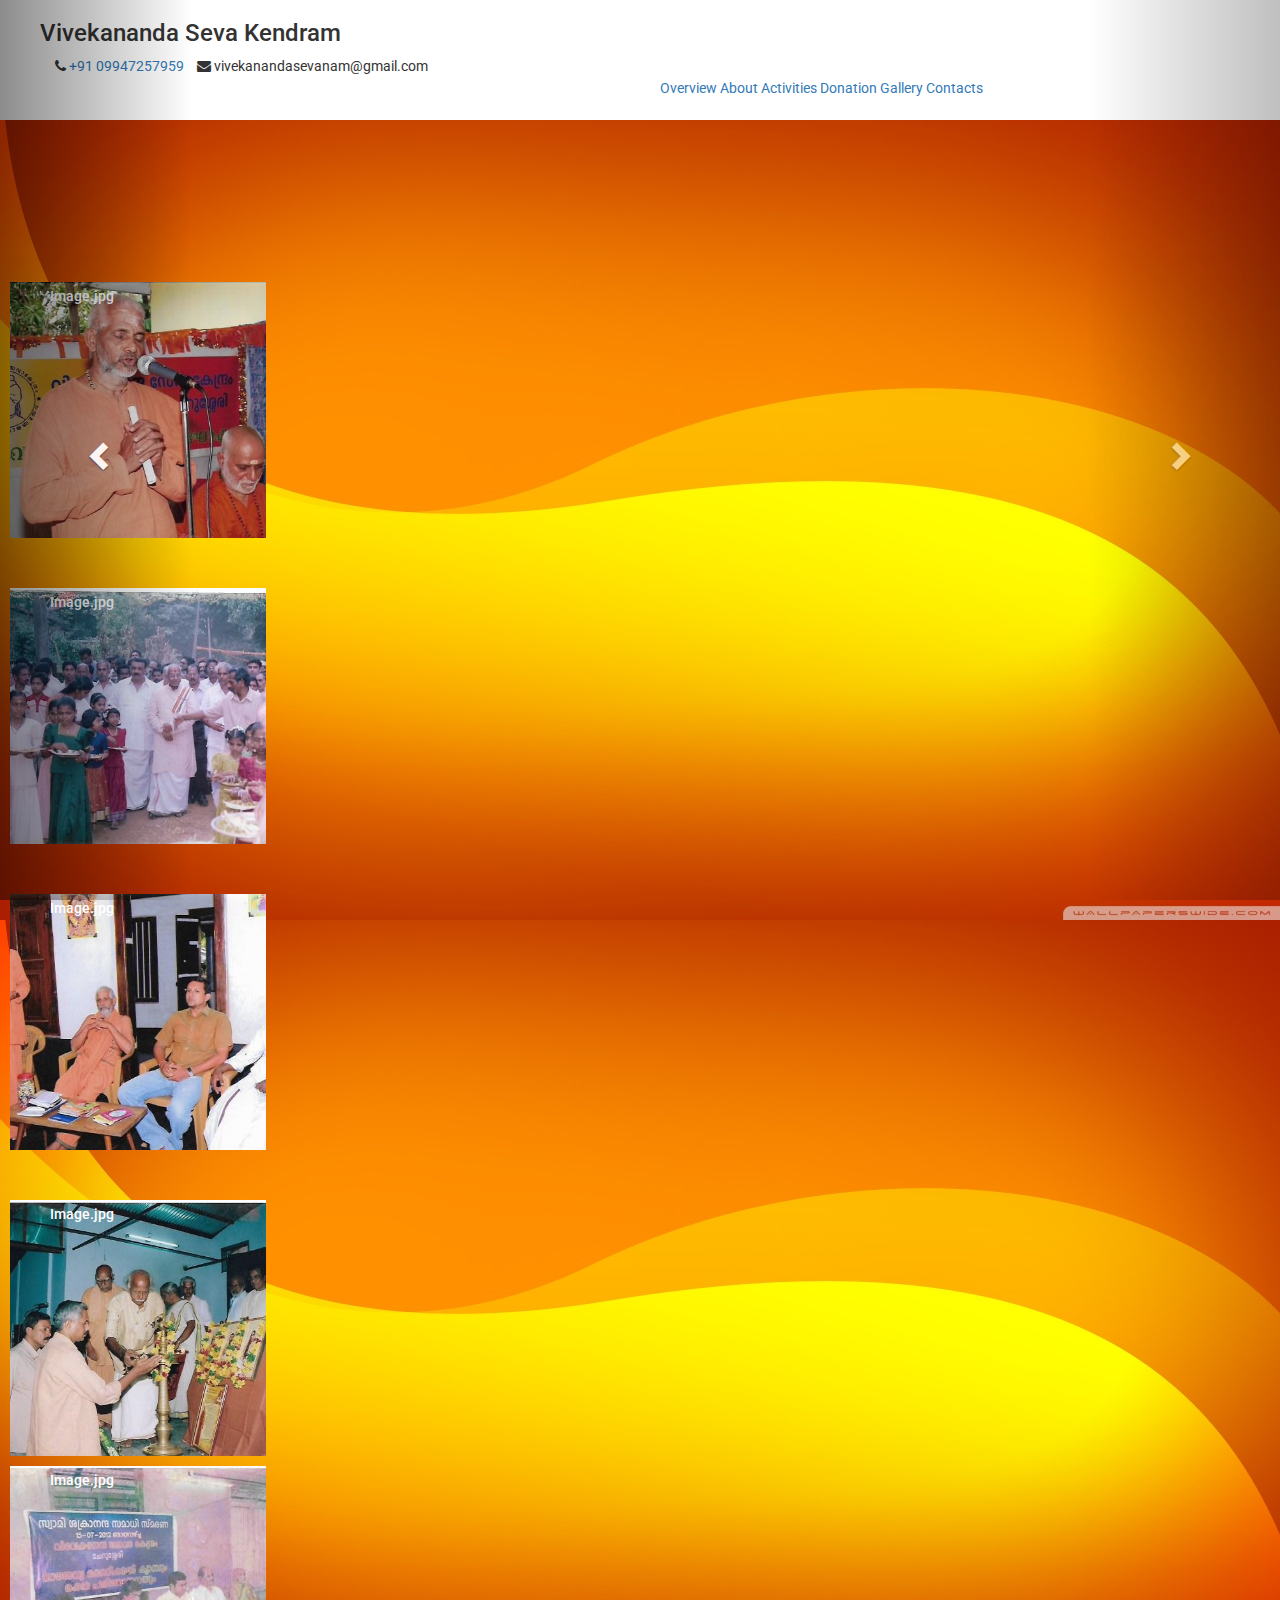
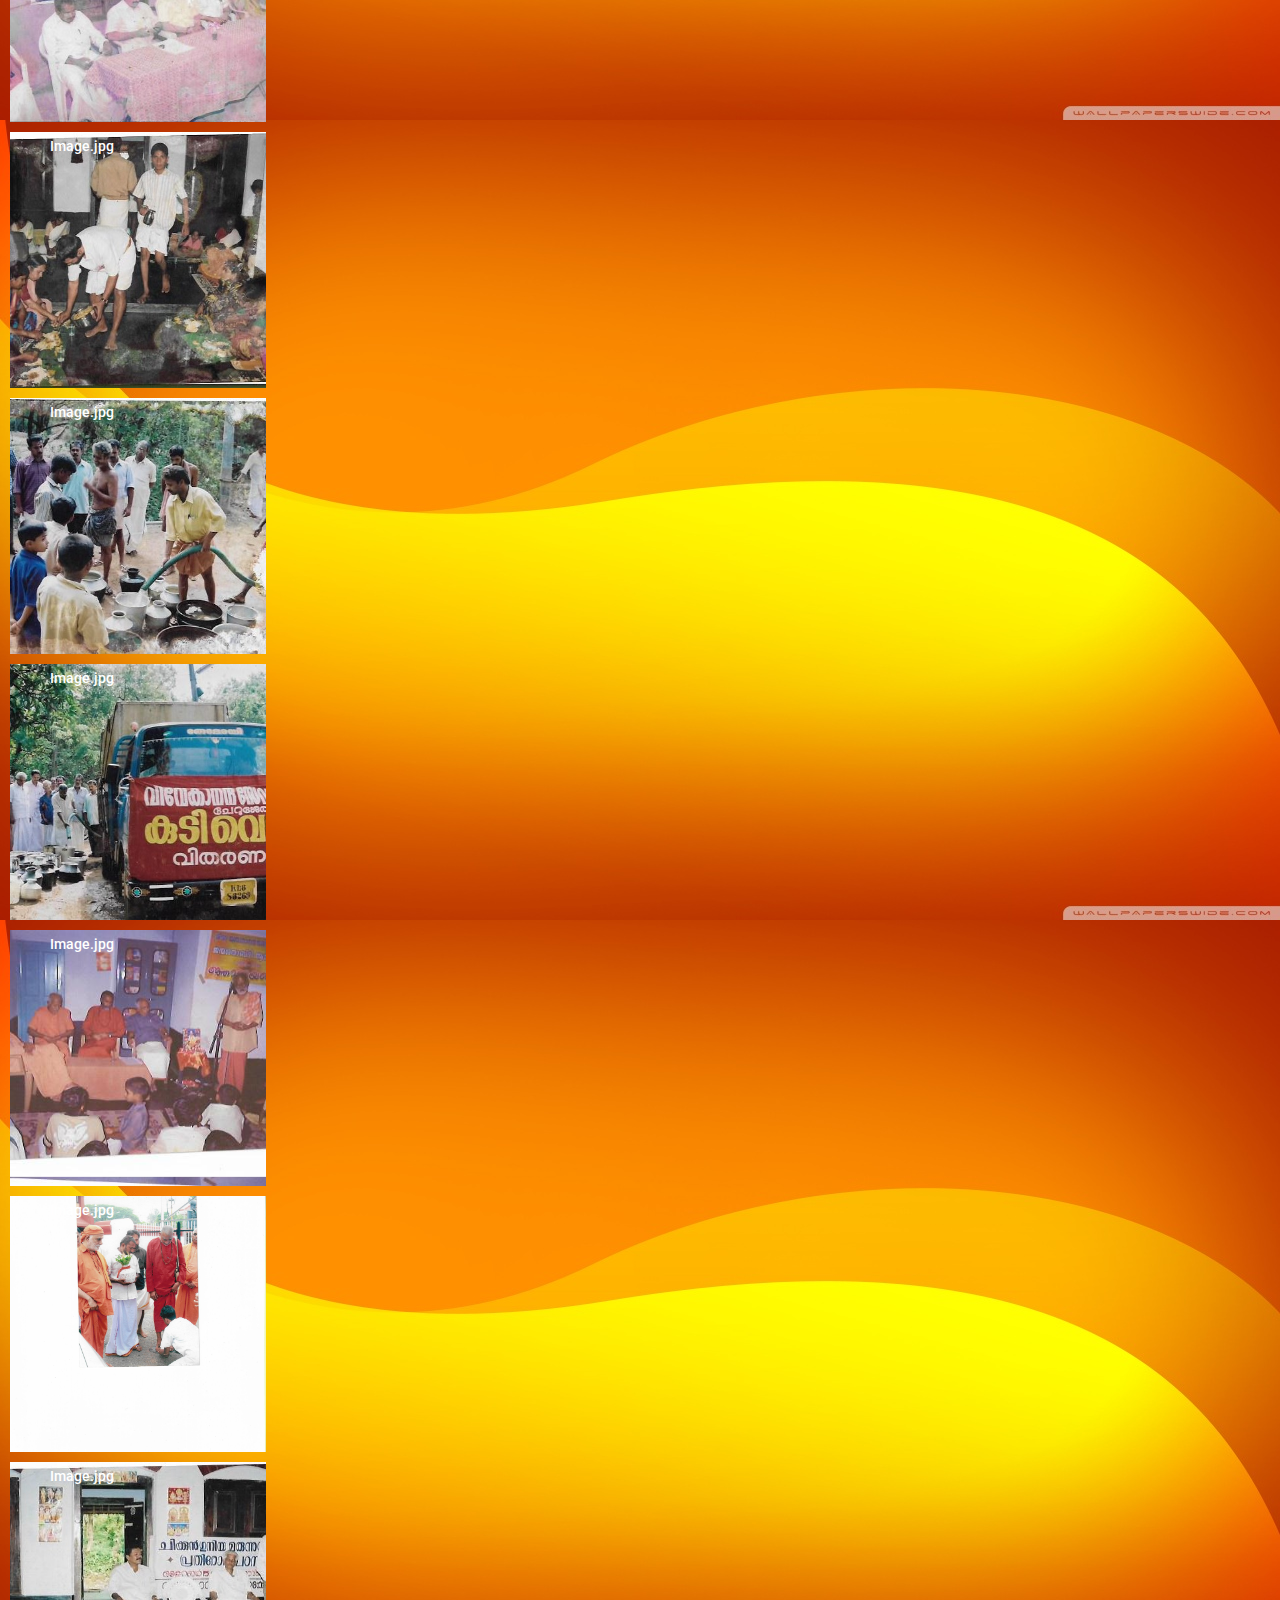
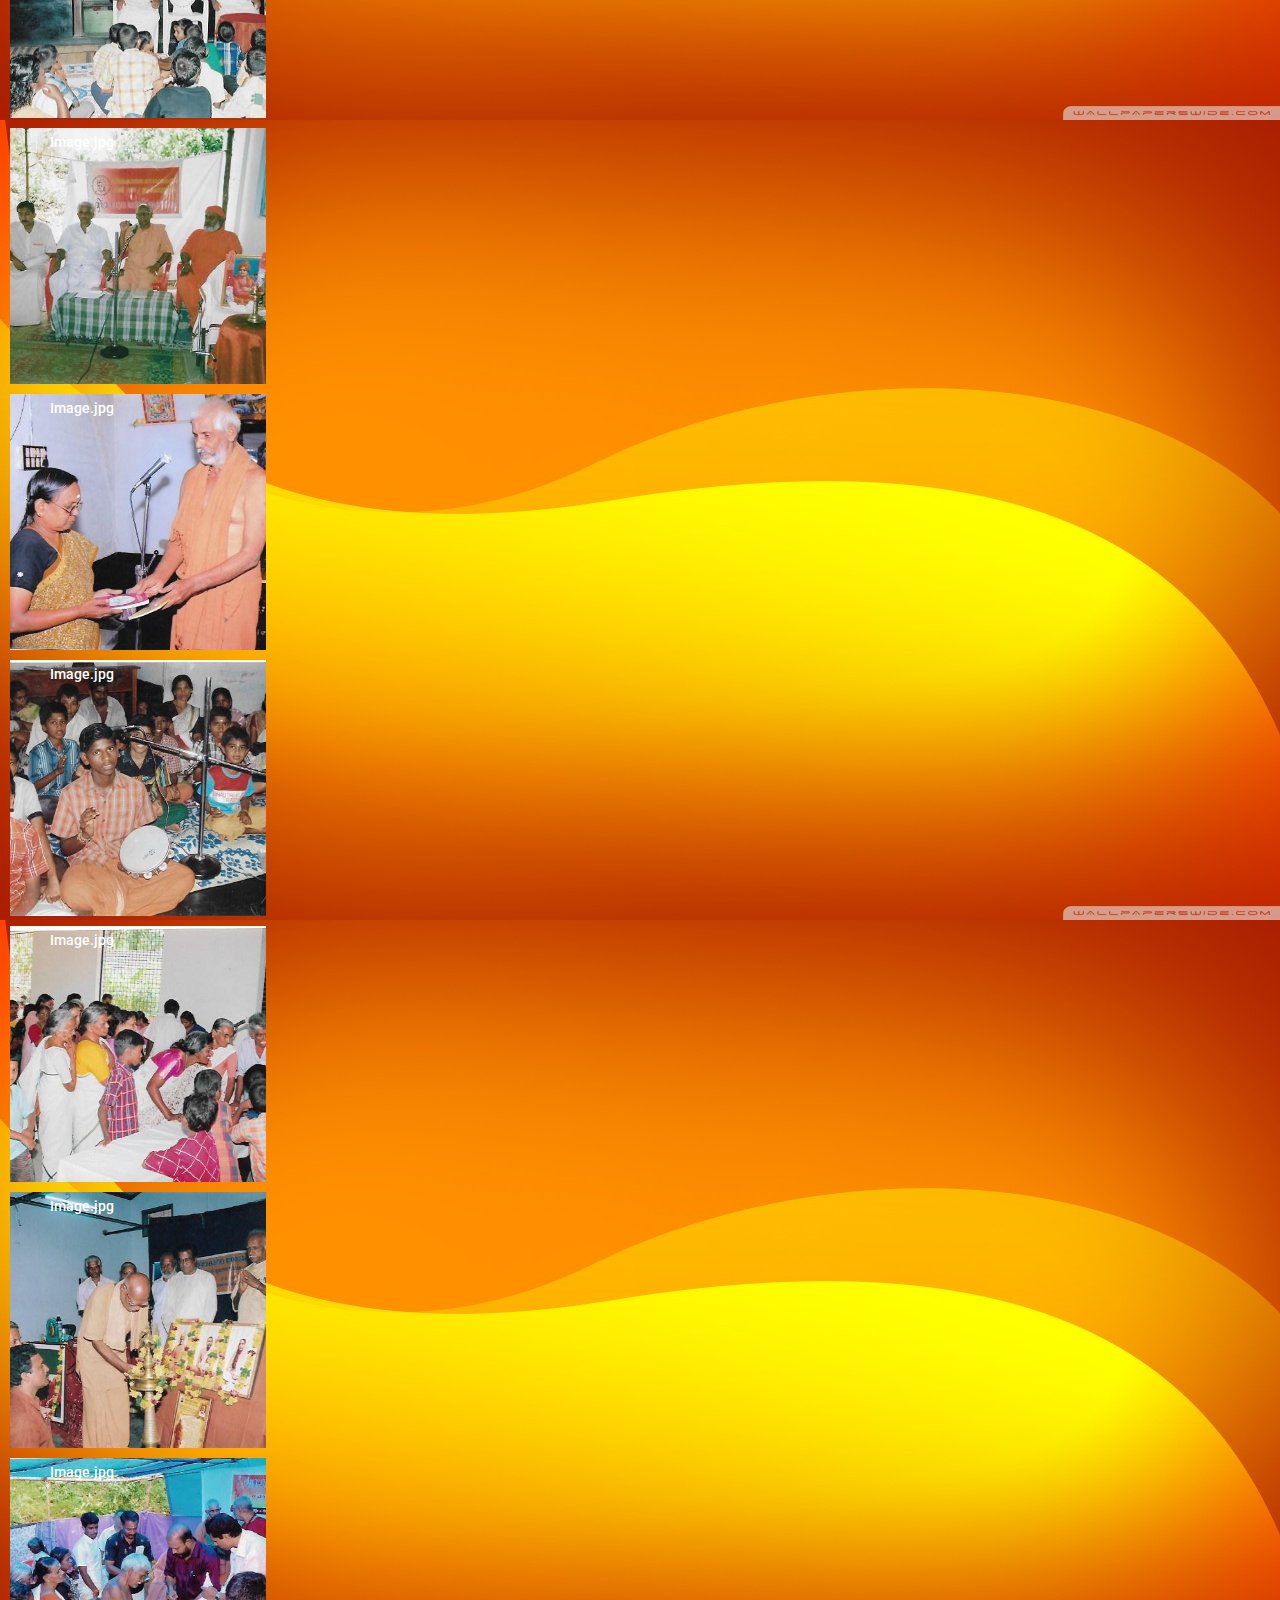
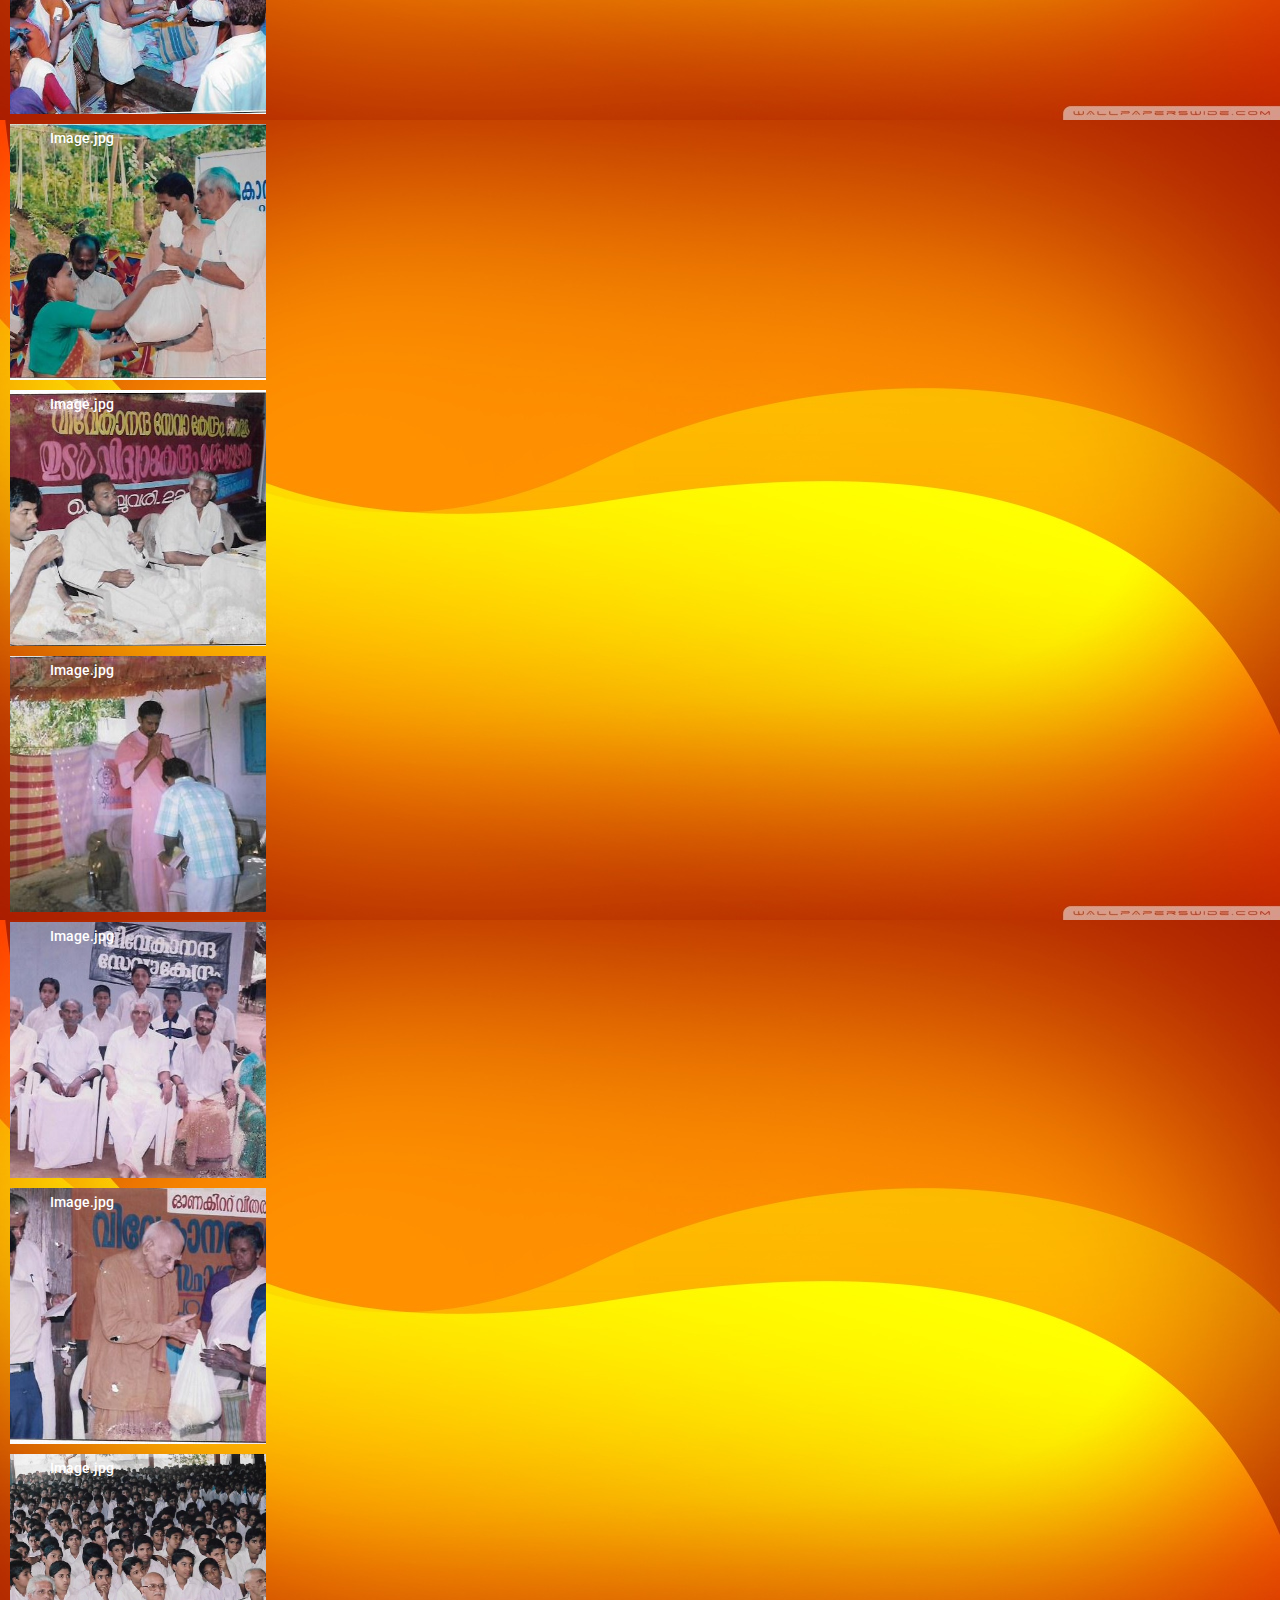
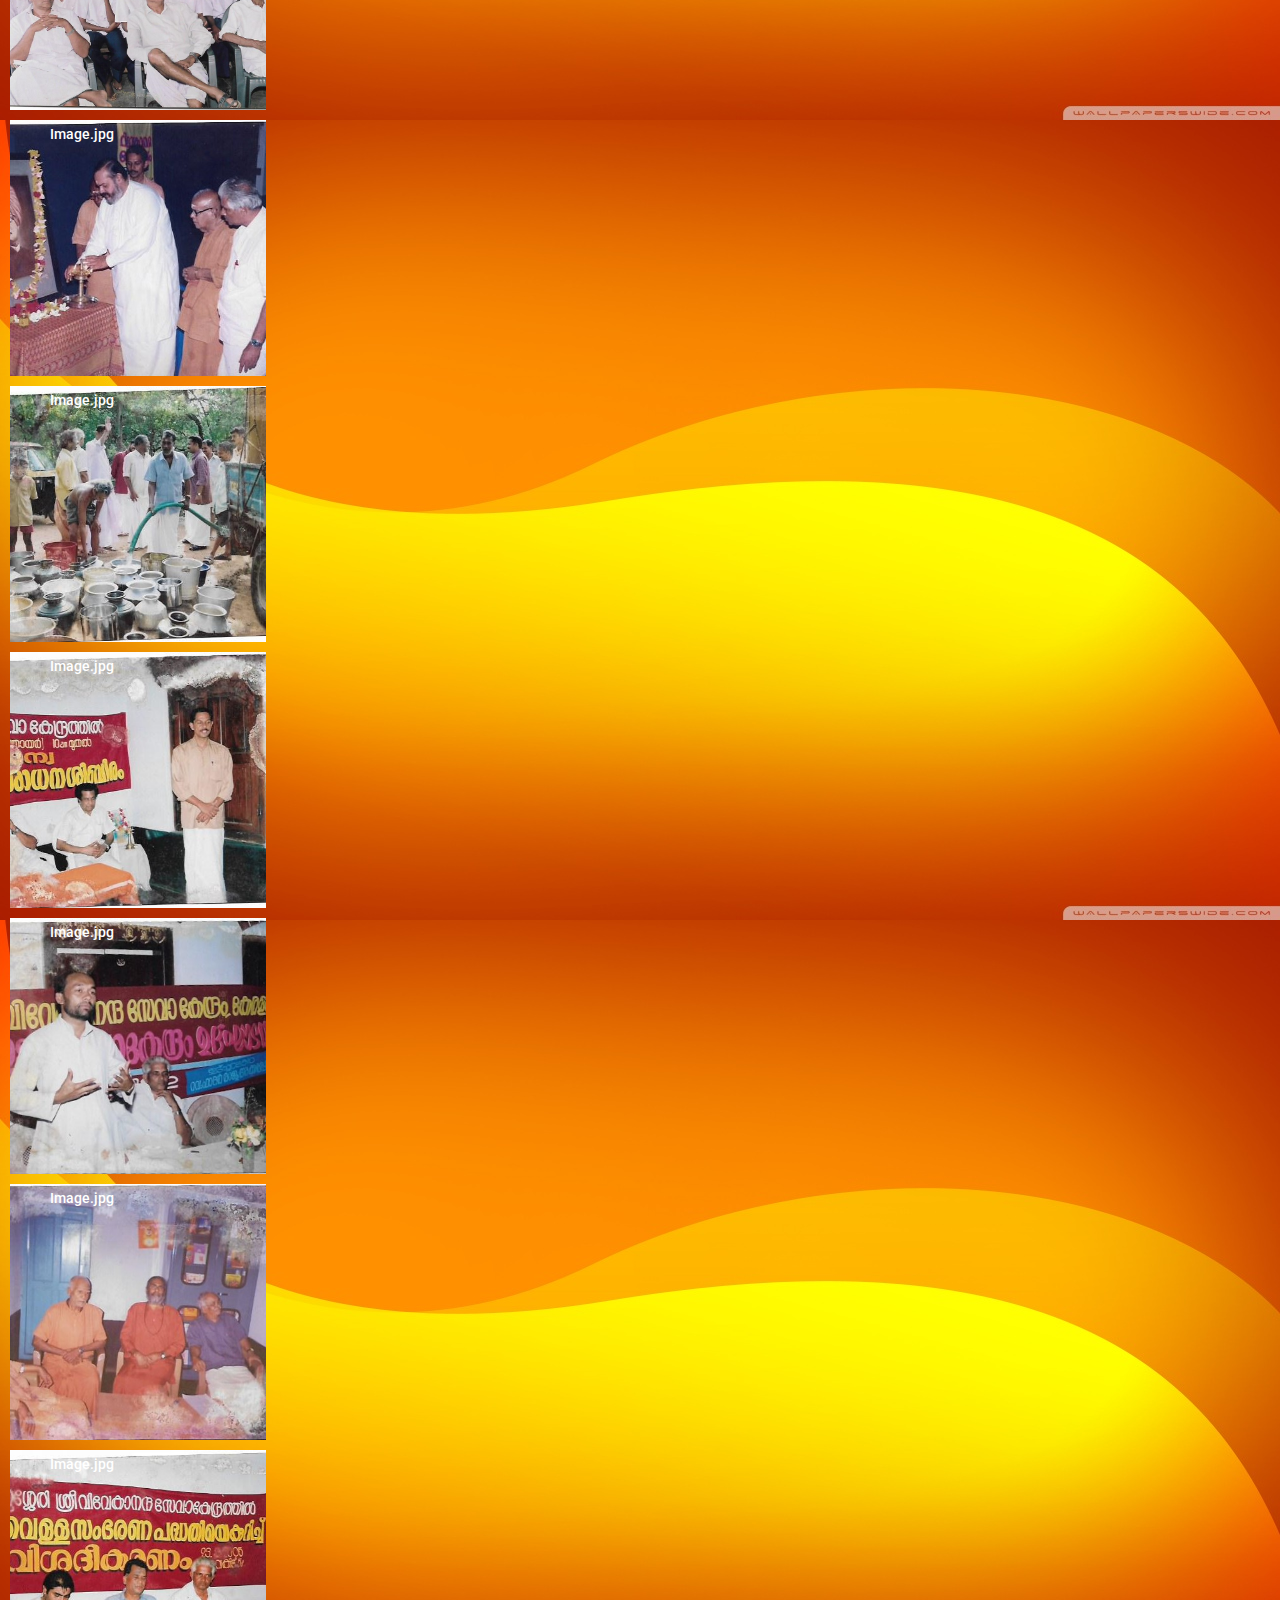
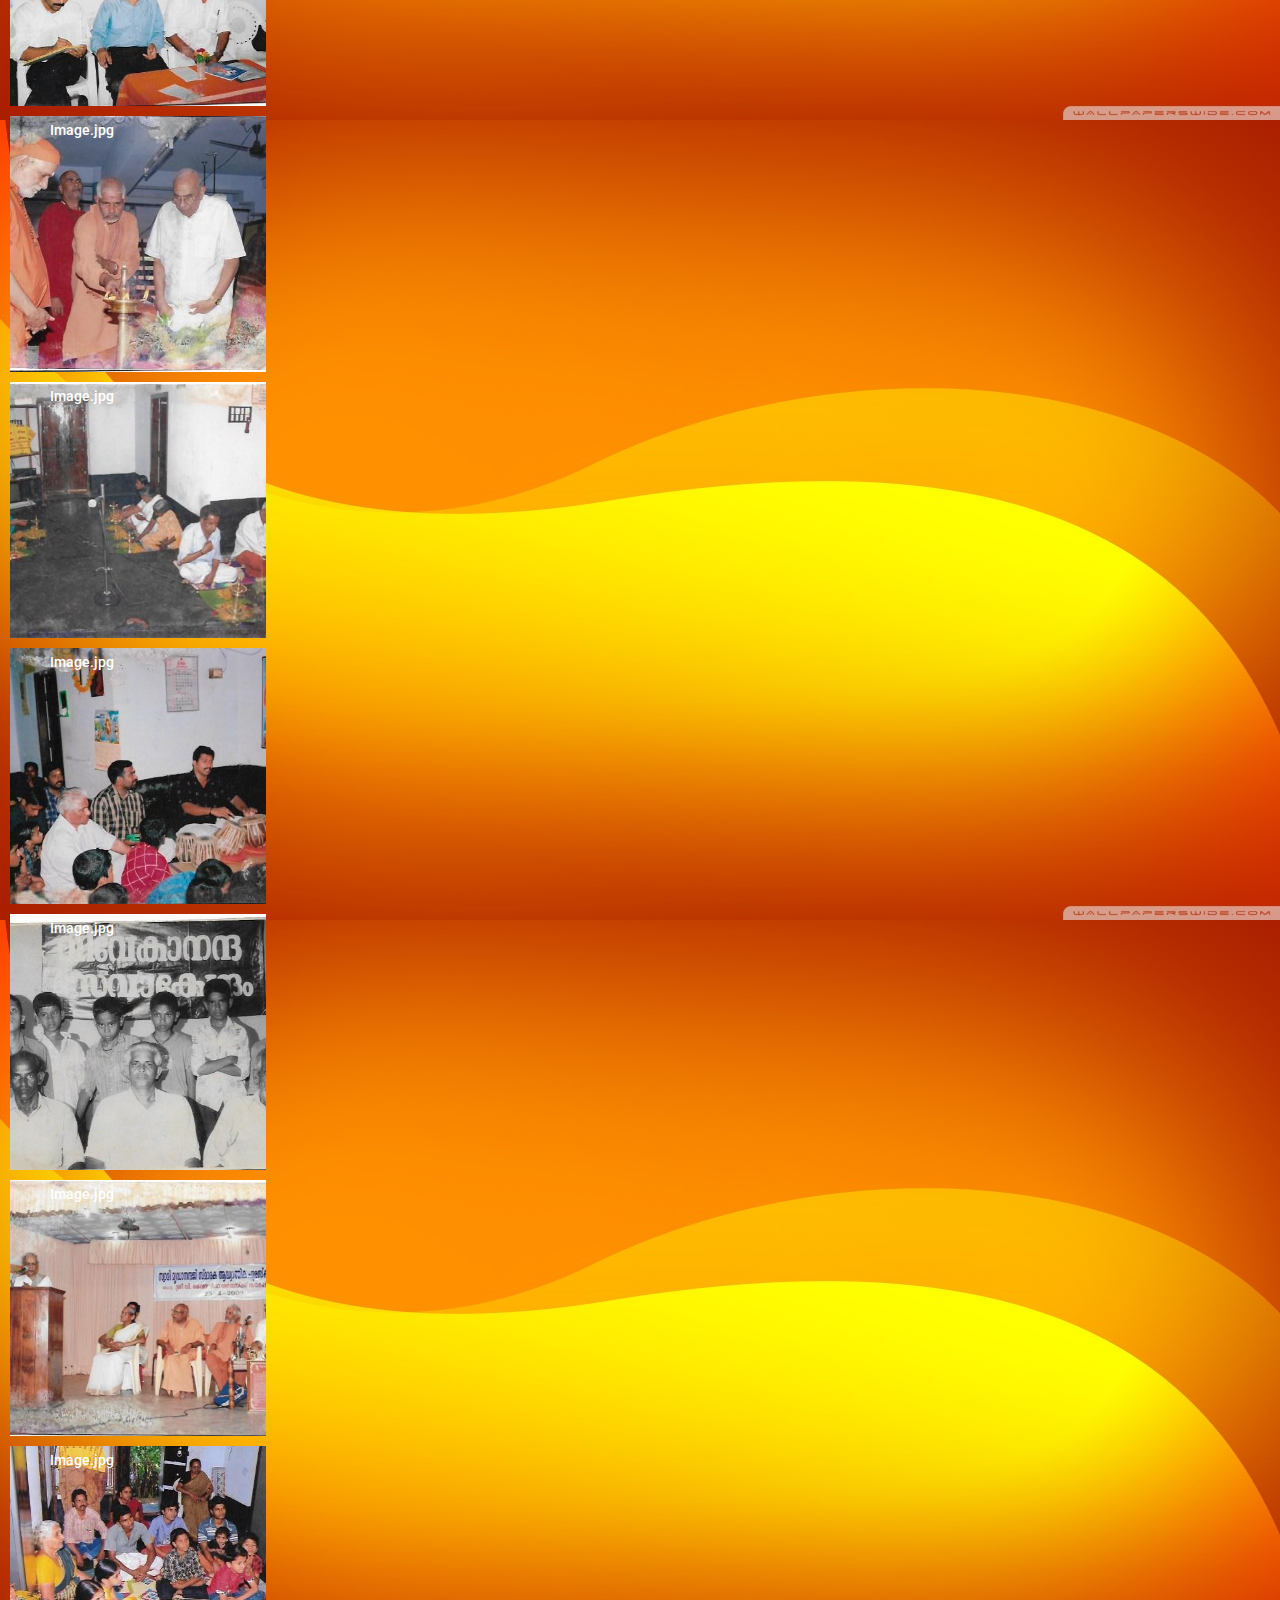
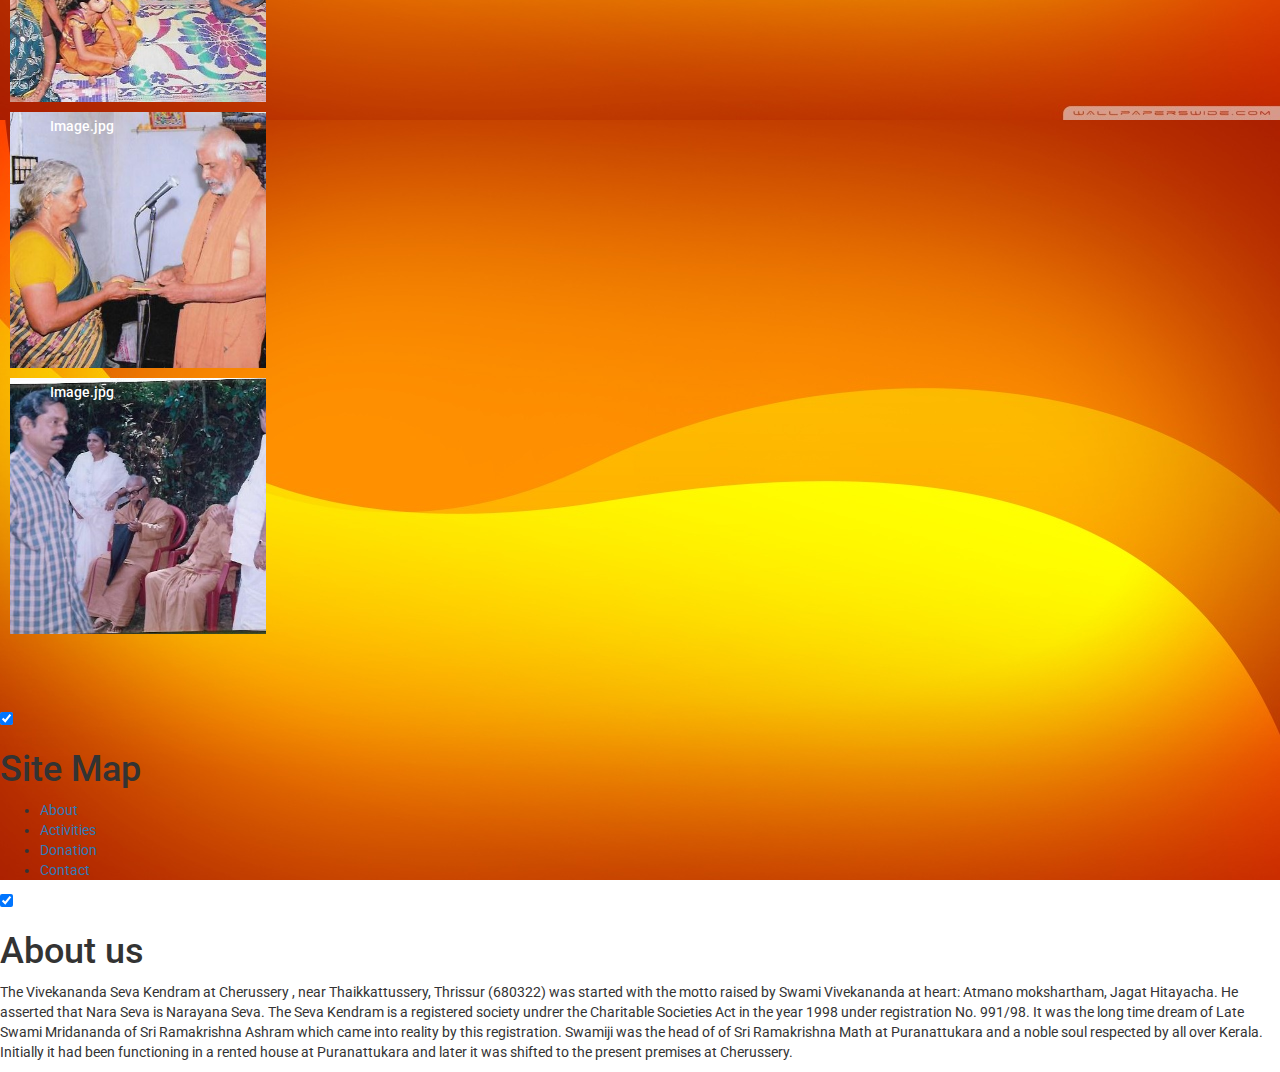
<file: gallery.html>
<!doctype html>
<!--
  Vivekananda Seva Kendram
  Copyright 2015 Google Inc. All rights reserved.

  Licensed under the Apache License, Version 2.0 (the "License");
  you may not use this file except in compliance with the License.
  You may obtain a copy of the License at

      https://www.apache.org/licenses/LICENSE-2.0

  Unless required by applicable law or agreed to in writing, software
  distributed under the License is distributed on an "AS IS" BASIS,
  WITHOUT WARRANTIES OR CONDITIONS OF ANY KIND, either express or implied.
  See the License for the specific language governing permissions and
  limitations under the License
-->
<html lang="en">
  <head>
    <meta charset="utf-8">
    <meta http-equiv="X-UA-Compatible" content="IE=edge">
    <meta name="description" content="A front-end template that helps you build fast, modern mobile web apps.">
    <meta name="viewport" content="width=device-width, initial-scale=1.0, minimum-scale=1.0">
    <title>Vivekananda Seva Kendram</title>

    <!-- Add to homescreen for Chrome on Android -->
    <meta name="mobile-web-app-capable" content="yes">
    <link rel="icon" sizes="192x192" href="images/android-desktop.png">

    <!-- Add to homescreen for Safari on iOS -->
    <meta name="apple-mobile-web-app-capable" content="yes">
    <meta name="apple-mobile-web-app-status-bar-style" content="black">
    <meta name="apple-mobile-web-app-title" content="Vivekananda Seva Kendram">
    <link rel="apple-touch-icon-precomposed" href="images/ios-desktop.png">

    <!-- Tile icon for Win8 (144x144 + tile color) -->
    <meta name="msapplication-TileImage" content="images/touch/ms-touch-icon-144x144-precomposed.png">
    <meta name="msapplication-TileColor" content="#3372DF">

    <link rel="shortcut icon" href="images/favicon.png">
   <link rel="stylesheet" href="css/font-awesome.min.css">
    <link rel="stylesheet" href="https://code.getmdl.io/1.3.0/material.amber-red.min.css">

    <!-- Bootstrap core CSS -->
    <!-- Latest compiled and minified CSS -->
   <link rel="stylesheet" href="https://maxcdn.bootstrapcdn.com/bootstrap/3.3.7/css/bootstrap.min.css" integrity="sha384-BVYiiSIFeK1dGmJRAkycuHAHRg32OmUcww7on3RYdg4Va+PmSTsz/K68vbdEjh4u" crossorigin="anonymous"> 

    <!-- SEO: If your mobile URL is different from the desktop URL, add a canonical link to the desktop page https://developers.google.com/webmasters/smartphone-sites/feature-phones -->
    <!--
    <link rel="canonical" href="http://www.example.com/">
    -->

    <link rel="stylesheet" href="https://fonts.googleapis.com/css?family=Roboto:regular,bold,italic,thin,light,bolditalic,black,medium&amp;lang=en">
    <link rel="stylesheet" href="https://fonts.googleapis.com/icon?family=Material+Icons">
    
    <link rel="stylesheet" href="styles.css">
    <style>
    #view-source {
      position: fixed;
      display: block;
      right: 0;
      bottom: 0;
      margin-right: 40px;
      margin-bottom: 40px;
      z-index: 900;
    }
    </style>
  </head>
  <body class="mdl-demo mdl-color--grey-100 mdl-color-text--grey-700 mdl-base">
    <div class="mdl-layout mdl-js-layout mdl-layout--fixed-header">
      <header class="mdl-layout__header mdl-layout__header--scroll mdl-color--primary">
        <div class="mdl-layout--large-screen-only mdl-layout__header-row">
          <h3>Vivekananda Seva Kendram</h3>
            <div class="col-sm-6 col-xs-12">

                <ul class="list-unstyled list-inline header-contact">
                    <li> <i class="fa fa-phone"></i> <a href="tel:">+91 09947257959 </a> </li>
                     <li> <i class="fa fa-envelope"></i> vivekanandasevanam@gmail.com</a> </li>
               </ul> <!-- /.header-contact  -->
            </div>
        </div>
        <div class="mdl-layout__tab-bar mdl-js-ripple-effect mdl-color--primary-dark">
          <a href="index.html" class="mdl-layout__tab ">Overview</a>
          <a href="about.html" class="mdl-layout__tab">About</a>
          <a href="activities.html" class="mdl-layout__tab">Activities</a>
          <a href="donation.html" class="mdl-layout__tab is-active" >Donation</a>
          <a href="gallery.html" class="mdl-layout__tab">Gallery</a>
          <a href="contact.html" class="mdl-layout__tab">Contacts</a>

         <!--  <button class="mdl-button mdl-js-button mdl-button--fab mdl-js-ripple-effect mdl-button--colored mdl-shadow--4dp mdl-color--accent" id="add">
            <i class="material-icons" role="presentation">add</i>
            <span class="visuallyhidden">Add</span>
          </button> -->

        </div>
      </header>


  <a class="left carousel-control" href="#carousel-id" data-slide="prev"><span class="glyphicon glyphicon-chevron-left"></span></a>
  <a class="right carousel-control" href="#carousel-id" data-slide="next"><span class="glyphicon glyphicon-chevron-right"></span></a>
</div>

<style type="text/css">
.vivekananda-layout{
  background: url('images/bground.jpg')
}
</style>

      <main class="vivekananda-layout mdl-layout__content">
        <div class="mdl-layout__tab-panel is-active" id="overview">
          
          <!-- Image card -->
<style>
.demo-card-image1.mdl-card {width: 256px;height: 256px;background: url('images/gallery/gallery/001.jpg') center / cover;margin:10px;}.demo-card-image2.mdl-card {width: 256px;height: 256px;background: url('images/gallery/gallery/002.jpg') center / cover;margin:10px;}.demo-card-image3.mdl-card {width: 256px;height: 256px;background: url('images/gallery/gallery/003.jpg') center / cover;margin:10px;}.demo-card-image4.mdl-card {width: 256px;height: 256px;background: url('images/gallery/gallery/004.jpg') center / cover;margin:10px;}.demo-card-image5.mdl-card {width: 256px;height: 256px;background: url('images/gallery/gallery/005.jpg') center / cover;margin:10px;}.demo-card-image6.mdl-card {width: 256px;height: 256px;background: url('images/gallery/gallery/006.jpg') center / cover;margin:10px;}.demo-card-image7.mdl-card {width: 256px;height: 256px;background: url('images/gallery/gallery/007.jpg') center / cover;margin:10px;}.demo-card-image8.mdl-card {width: 256px;height: 256px;background: url('images/gallery/gallery/008.jpg') center / cover;margin:10px;}.demo-card-image9.mdl-card {width: 256px;height: 256px;background: url('images/gallery/gallery/009.jpg') center / cover;margin:10px;}.demo-card-image10.mdl-card {width: 256px;height: 256px;background: url('images/gallery/gallery/010.jpg') center / cover;margin:10px;}.demo-card-image11.mdl-card {width: 256px;height: 256px;background: url('images/gallery/gallery/011.jpg') center / cover;margin:10px;}.demo-card-image12.mdl-card {width: 256px;height: 256px;background: url('images/gallery/gallery/012.jpg') center / cover;margin:10px;}.demo-card-image13.mdl-card {width: 256px;height: 256px;background: url('images/gallery/gallery/013.jpg') center / cover;margin:10px;}.demo-card-image14.mdl-card {width: 256px;height: 256px;background: url('images/gallery/gallery/014.jpg') center / cover;margin:10px;}.demo-card-image15.mdl-card {width: 256px;height: 256px;background: url('images/gallery/gallery/015.jpg') center / cover;margin:10px;}.demo-card-image16.mdl-card {width: 256px;height: 256px;background: url('images/gallery/gallery/016.jpg') center / cover;margin:10px;}.demo-card-image17.mdl-card {width: 256px;height: 256px;background: url('images/gallery/gallery/017.jpg') center / cover;margin:10px;}.demo-card-image18.mdl-card {width: 256px;height: 256px;background: url('images/gallery/gallery/018.jpg') center / cover;margin:10px;}.demo-card-image19.mdl-card {width: 256px;height: 256px;background: url('images/gallery/gallery/019.jpg') center / cover;margin:10px;}.demo-card-image20.mdl-card {width: 256px;height: 256px;background: url('images/gallery/gallery/020.jpg') center / cover;margin:10px;}.demo-card-image21.mdl-card {width: 256px;height: 256px;background: url('images/gallery/gallery/021.jpg') center / cover;margin:10px;}.demo-card-image22.mdl-card {width: 256px;height: 256px;background: url('images/gallery/gallery/022.jpg') center / cover;margin:10px;}.demo-card-image23.mdl-card {width: 256px;height: 256px;background: url('images/gallery/gallery/023.jpg') center / cover;margin:10px;}.demo-card-image24.mdl-card {width: 256px;height: 256px;background: url('images/gallery/gallery/024.jpg') center / cover;margin:10px;}.demo-card-image25.mdl-card {width: 256px;height: 256px;background: url('images/gallery/gallery/025.jpg') center / cover;margin:10px;}.demo-card-image26.mdl-card {width: 256px;height: 256px;background: url('images/gallery/gallery/026.jpg') center / cover;margin:10px;}.demo-card-image27.mdl-card {width: 256px;height: 256px;background: url('images/gallery/gallery/027.jpg') center / cover;margin:10px;}.demo-card-image28.mdl-card {width: 256px;height: 256px;background: url('images/gallery/gallery/028.jpg') center / cover;margin:10px;}.demo-card-image29.mdl-card {width: 256px;height: 256px;background: url('images/gallery/gallery/029.jpg') center / cover;margin:10px;}.demo-card-image30.mdl-card {width: 256px;height: 256px;background: url('images/gallery/gallery/030.jpg') center / cover;margin:10px;}.demo-card-image31.mdl-card {width: 256px;height: 256px;background: url('images/gallery/gallery/031.jpg') center / cover;margin:10px;}.demo-card-image32.mdl-card {width: 256px;height: 256px;background: url('images/gallery/gallery/032.jpg') center / cover;margin:10px;}.demo-card-image33.mdl-card {width: 256px;height: 256px;background: url('images/gallery/gallery/033.jpg') center / cover;margin:10px;}.demo-card-image34.mdl-card {width: 256px;height: 256px;background: url('images/gallery/gallery/034.jpg') center / cover;margin:10px;}.demo-card-image35.mdl-card {width: 256px;height: 256px;background: url('images/gallery/gallery/035.jpg') center / cover;margin:10px;}.demo-card-image36.mdl-card {width: 256px;height: 256px;background: url('images/gallery/gallery/036.jpg') center / cover;margin:10px;}.demo-card-image37.mdl-card {width: 256px;height: 256px;background: url('images/gallery/gallery/037.jpg') center / cover;margin:10px;}.demo-card-image38.mdl-card {width: 256px;height: 256px;background: url('images/gallery/gallery/038.jpg') center / cover;margin:10px;}.demo-card-image39.mdl-card {width: 256px;height: 256px;background: url('images/gallery/gallery/039.jpg') center / cover;margin:10px;}.demo-card-image40.mdl-card {width: 256px;height: 256px;background: url('images/gallery/gallery/040.jpg') center / cover;margin:10px;}.demo-card-image41.mdl-card {width: 256px;height: 256px;background: url('images/gallery/gallery/041.jpg') center / cover;margin:10px;}.demo-card-image42.mdl-card {width: 256px;height: 256px;background: url('images/gallery/gallery/042.jpg') center / cover;margin:10px;}.demo-card-image43.mdl-card {width: 256px;height: 256px;background: url('images/gallery/gallery/043.jpg') center / cover;margin:10px;}.demo-card-image44.mdl-card {width: 256px;height: 256px;background: url('images/gallery/gallery/044.jpg') center / cover;margin:10px;}.demo-card-image45.mdl-card {width: 256px;height: 256px;background: url('images/gallery/gallery/045.jpg') center / cover;margin:10px;}.demo-card-image46.mdl-card {width: 256px;height: 256px;background: url('images/gallery/gallery/046.jpg') center / cover;margin:10px;}.demo-card-image47.mdl-card {width: 256px;height: 256px;background: url('images/gallery/gallery/047.jpg') center / cover;margin:10px;}.demo-card-image48.mdl-card {width: 256px;height: 256px;background: url('images/gallery/gallery/048.jpg') center / cover;margin:10px;}  

.demo-card-image > .mdl-card__actions {
  height: 52px;
  padding: 16px;
  background: rgba(0, 0, 0, 0.2);

}
.demo-card-image__filename {
  color: #fff;
  font-size: 14px;
  font-weight: 500;
}
</style>
<section class="section--footer mdl-color--white mdl-grid">
<div class="demo-card-image30 mdl-card mdl-shadow--2dp" style="margin-top: 50px">
  <div class="mdl-card__title mdl-card--expand"></div>
  <div class="mdl-card__actions">
    <span class="demo-card-image__filename">Image.jpg</span>
  </div>
</div>
<div class="demo-card-image31 mdl-card mdl-shadow--2dp" style="margin-top: 50px">
  <div class="mdl-card__title mdl-card--expand"></div>
  <div class="mdl-card__actions">
    <span class="demo-card-image__filename">Image.jpg</span>
  </div>
</div>

<div class="demo-card-image32 mdl-card mdl-shadow--2dp" style="margin-top: 50px">
  <div class="mdl-card__title mdl-card--expand"></div>
  <div class="mdl-card__actions">
    <span class="demo-card-image__filename">Image.jpg</span>
  </div>
</div>

<div class="demo-card-image33 mdl-card mdl-shadow--2dp" style="margin-top: 50px">
  <div class="mdl-card__title mdl-card--expand"></div>
  <div class="mdl-card__actions">
    <span class="demo-card-image__filename">Image.jpg</span>
  </div>
</div>

<div class="demo-card-image40 mdl-card mdl-shadow--2dp"><div class="mdl-card__title mdl-card--expand"></div>
    <div class="mdl-card__actions">
        <span class="demo-card-image__filename">Image.jpg</span>
    </div>
</div>


<div class="demo-card-image41 mdl-card mdl-shadow--2dp"><div class="mdl-card__title mdl-card--expand"></div>
    <div class="mdl-card__actions">
        <span class="demo-card-image__filename">Image.jpg</span>
    </div>
</div>

<div class="demo-card-image42 mdl-card mdl-shadow--2dp"><div class="mdl-card__title mdl-card--expand"></div>
    <div class="mdl-card__actions">
        <span class="demo-card-image__filename">Image.jpg</span>
    </div>
</div>

<div class="demo-card-image43 mdl-card mdl-shadow--2dp"><div class="mdl-card__title mdl-card--expand"></div>
    <div class="mdl-card__actions">
        <span class="demo-card-image__filename">Image.jpg</span>
    </div>
</div>




<div class="demo-card-image1 mdl-card mdl-shadow--2dp"><div class="mdl-card__title mdl-card--expand"></div>
    <div class="mdl-card__actions">
        <span class="demo-card-image__filename">Image.jpg</span>
    </div>
</div>
<div class="demo-card-image2 mdl-card mdl-shadow--2dp"><div class="mdl-card__title mdl-card--expand"></div>
    <div class="mdl-card__actions">
        <span class="demo-card-image__filename">Image.jpg</span>
    </div>
</div>
<div class="demo-card-image3 mdl-card mdl-shadow--2dp"><div class="mdl-card__title mdl-card--expand"></div>
    <div class="mdl-card__actions">
        <span class="demo-card-image__filename">Image.jpg</span>
    </div>
</div>
<div class="demo-card-image4 mdl-card mdl-shadow--2dp"><div class="mdl-card__title mdl-card--expand"></div>
    <div class="mdl-card__actions">
        <span class="demo-card-image__filename">Image.jpg</span>
    </div>
</div>
<div class="demo-card-image5 mdl-card mdl-shadow--2dp"><div class="mdl-card__title mdl-card--expand"></div>
    <div class="mdl-card__actions">
        <span class="demo-card-image__filename">Image.jpg</span>
    </div>
</div>
<div class="demo-card-image6 mdl-card mdl-shadow--2dp"><div class="mdl-card__title mdl-card--expand"></div>
    <div class="mdl-card__actions">
        <span class="demo-card-image__filename">Image.jpg</span>
    </div>
</div>
<div class="demo-card-image7 mdl-card mdl-shadow--2dp"><div class="mdl-card__title mdl-card--expand"></div>
    <div class="mdl-card__actions">
        <span class="demo-card-image__filename">Image.jpg</span>
    </div>
</div>
<div class="demo-card-image8 mdl-card mdl-shadow--2dp"><div class="mdl-card__title mdl-card--expand"></div>
    <div class="mdl-card__actions">
        <span class="demo-card-image__filename">Image.jpg</span>
    </div>
</div>
<div class="demo-card-image9 mdl-card mdl-shadow--2dp"><div class="mdl-card__title mdl-card--expand"></div>
    <div class="mdl-card__actions">
        <span class="demo-card-image__filename">Image.jpg</span>
    </div>
</div>
<div class="demo-card-image10 mdl-card mdl-shadow--2dp"><div class="mdl-card__title mdl-card--expand"></div>
    <div class="mdl-card__actions">
        <span class="demo-card-image__filename">Image.jpg</span>
    </div>
</div>
<div class="demo-card-image11 mdl-card mdl-shadow--2dp"><div class="mdl-card__title mdl-card--expand"></div>
    <div class="mdl-card__actions">
        <span class="demo-card-image__filename">Image.jpg</span>
    </div>
</div>
<div class="demo-card-image12 mdl-card mdl-shadow--2dp"><div class="mdl-card__title mdl-card--expand"></div>
    <div class="mdl-card__actions">
        <span class="demo-card-image__filename">Image.jpg</span>
    </div>
</div>
<div class="demo-card-image13 mdl-card mdl-shadow--2dp"><div class="mdl-card__title mdl-card--expand"></div>
    <div class="mdl-card__actions">
        <span class="demo-card-image__filename">Image.jpg</span>
    </div>
</div>
<div class="demo-card-image14 mdl-card mdl-shadow--2dp"><div class="mdl-card__title mdl-card--expand"></div>
    <div class="mdl-card__actions">
        <span class="demo-card-image__filename">Image.jpg</span>
    </div>
</div>
<div class="demo-card-image15 mdl-card mdl-shadow--2dp"><div class="mdl-card__title mdl-card--expand"></div>
    <div class="mdl-card__actions">
        <span class="demo-card-image__filename">Image.jpg</span>
    </div>
</div>
<div class="demo-card-image16 mdl-card mdl-shadow--2dp"><div class="mdl-card__title mdl-card--expand"></div>
    <div class="mdl-card__actions">
        <span class="demo-card-image__filename">Image.jpg</span>
    </div>
</div>
<div class="demo-card-image17 mdl-card mdl-shadow--2dp"><div class="mdl-card__title mdl-card--expand"></div>
    <div class="mdl-card__actions">
        <span class="demo-card-image__filename">Image.jpg</span>
    </div>
</div>
<div class="demo-card-image18 mdl-card mdl-shadow--2dp"><div class="mdl-card__title mdl-card--expand"></div>
    <div class="mdl-card__actions">
        <span class="demo-card-image__filename">Image.jpg</span>
    </div>
</div>
<div class="demo-card-image19 mdl-card mdl-shadow--2dp"><div class="mdl-card__title mdl-card--expand"></div>
    <div class="mdl-card__actions">
        <span class="demo-card-image__filename">Image.jpg</span>
    </div>
</div>
<div class="demo-card-image20 mdl-card mdl-shadow--2dp"><div class="mdl-card__title mdl-card--expand"></div>
    <div class="mdl-card__actions">
        <span class="demo-card-image__filename">Image.jpg</span>
    </div>
</div>
<div class="demo-card-image21 mdl-card mdl-shadow--2dp"><div class="mdl-card__title mdl-card--expand"></div>
    <div class="mdl-card__actions">
        <span class="demo-card-image__filename">Image.jpg</span>
    </div>
</div>
<div class="demo-card-image22 mdl-card mdl-shadow--2dp"><div class="mdl-card__title mdl-card--expand"></div>
    <div class="mdl-card__actions">
        <span class="demo-card-image__filename">Image.jpg</span>
    </div>
</div>
<div class="demo-card-image23 mdl-card mdl-shadow--2dp"><div class="mdl-card__title mdl-card--expand"></div>
    <div class="mdl-card__actions">
        <span class="demo-card-image__filename">Image.jpg</span>
    </div>
</div>
<div class="demo-card-image24 mdl-card mdl-shadow--2dp"><div class="mdl-card__title mdl-card--expand"></div>
    <div class="mdl-card__actions">
        <span class="demo-card-image__filename">Image.jpg</span>
    </div>
</div>
<div class="demo-card-image25 mdl-card mdl-shadow--2dp"><div class="mdl-card__title mdl-card--expand"></div>
    <div class="mdl-card__actions">
        <span class="demo-card-image__filename">Image.jpg</span>
    </div>
</div>
<div class="demo-card-image26 mdl-card mdl-shadow--2dp"><div class="mdl-card__title mdl-card--expand"></div>
    <div class="mdl-card__actions">
        <span class="demo-card-image__filename">Image.jpg</span>
    </div>
</div>
<div class="demo-card-image27 mdl-card mdl-shadow--2dp"><div class="mdl-card__title mdl-card--expand"></div>
    <div class="mdl-card__actions">
        <span class="demo-card-image__filename">Image.jpg</span>
    </div>
</div>
<div class="demo-card-image28 mdl-card mdl-shadow--2dp"><div class="mdl-card__title mdl-card--expand"></div>
    <div class="mdl-card__actions">
        <span class="demo-card-image__filename">Image.jpg</span>
    </div>
</div>
<div class="demo-card-image29 mdl-card mdl-shadow--2dp"><div class="mdl-card__title mdl-card--expand"></div>
    <div class="mdl-card__actions">
        <span class="demo-card-image__filename">Image.jpg</span>
    </div>
</div>


</section>
        </div>
    
                <footer class="mdl-mega-footer">
          <div class="mdl-mega-footer--middle-section">
            <div class="mdl-mega-footer--drop-down-section">
              <input class="mdl-mega-footer--heading-checkbox" type="checkbox" checked>
              <h1 class="mdl-mega-footer--heading">Site Map</h1>
              <ul class="mdl-mega-footer--link-list">
                <li><a href="about.html">About</a></li>
                <li><a href="activities.html">Activities</a></li>
                <li><a href="donation.html">Donation</a></li>
                <li><a href="contact.html">Contact</a></li> </ul>
            </div>
            <div class="mdl-mega-footer--drop-down-section pull-right">
              <input class="mdl-mega-footer--heading-checkbox" type="checkbox" checked>
              <h1 class="mdl-mega-footer--heading">About us</h1>
              <p>
                The Vivekananda Seva Kendram at Cherussery , near Thaikkattussery, Thrissur (680322) was started with the motto raised by Swami Vivekananda at heart: Atmano mokshartham, Jagat Hitayacha. He asserted that Nara Seva is Narayana Seva. The Seva Kendram is a registered society undrer the Charitable Societies Act in the year 1998 under registration No. 991/98.

                It was the long time dream of Late Swami Mridananda of Sri Ramakrishna Ashram which came into reality by this registration. Swamiji was the head of of Sri Ramakrishna Math at Puranattukara and a noble soul respected by all over Kerala. Initially it had been functioning in a rented house at Puranattukara and later it was shifted to the present premises at Cherussery.
              </p>
            </div>
          </div>
        </footer>
      </main>
    </div>
    
    <!-- <a href="https://github.com/google/material-design-lite/blob/mdl-1.x/templates/text-only/" target="_blank" id="view-source" class="mdl-button mdl-js-button mdl-button--raised mdl-js-ripple-effect mdl-color--accent mdl-color-text--accent-contrast">View Source</a> -->

    <script type="text/javascript" src="jquery-2.2.3.min.js"></script>
<script src="https://maxcdn.bootstrapcdn.com/bootstrap/3.3.7/js/bootstrap.min.js" integrity="sha384-Tc5IQib027qvyjSMfHjOMaLkfuWVxZxUPnCJA7l2mCWNIpG9mGCD8wGNIcPD7Txa" crossorigin="anonymous"></script>
    <script src="https://code.getmdl.io/1.3.0/material.min.js"></script>
        <!-- JQuery -->


  </body>
</html>
</file>
<file: styles.css>
/**
 * Copyright 2015 Google Inc. All Rights Reserved.
 *
 * Licensed under the Apache License, Version 2.0 (the "License");
 * you may not use this file except in compliance with the License.
 * You may obtain a copy of the License at
 *
 *      http://www.apache.org/licenses/LICENSE-2.0
 *
 * Unless required by applicable law or agreed to in writing, software
 * distributed under the License is distributed on an "AS IS" BASIS,
 * WITHOUT WARRANTIES OR CONDITIONS OF ANY KIND, either express or implied.
 * See the License for the specific language governing permissions and
 * limitations under the License.
 */

html, body {
  font-family: 'Roboto', 'Helvetica', sans-serif;
  margin: 0;
  padding: 0;
}
.mdl-demo .mdl-layout__header-row {
  padding-left: 40px;
}
.mdl-demo .mdl-layout.is-small-screen .mdl-layout__header-row h3 {
  font-size: inherit;
}
.mdl-demo .mdl-layout__tab-bar-button {
  display: none;
}
.mdl-demo .mdl-layout.is-small-screen .mdl-layout__tab-bar .mdl-button {
  display: none;
}
.mdl-demo .mdl-layout:not(.is-small-screen) .mdl-layout__tab-bar,
.mdl-demo .mdl-layout:not(.is-small-screen) .mdl-layout__tab-bar-container {
  overflow: visible;
}
.mdl-demo .mdl-layout__tab-bar-container {
  height: 64px;
}
.mdl-demo .mdl-layout__tab-bar {
  padding: 0;
  padding-left: 16px;
  box-sizing: border-box;
  height: 100%;
  width: 100%;
}
.mdl-demo .mdl-layout__tab-bar .mdl-layout__tab {
  height: 64px;
  line-height: 64px;
}
.mdl-demo .mdl-layout__tab-bar .mdl-layout__tab.is-active::after {
  background-color: white;
  height: 4px;
}
.mdl-demo main > .mdl-layout__tab-panel {
  padding: 8px;
  padding-top: 48px;
}
.mdl-demo .mdl-card {
  height: auto;
  display: -webkit-flex;
  display: -ms-flexbox;
  display: flex;
  -webkit-flex-direction: column;
      -ms-flex-direction: column;
          flex-direction: column;
}
.mdl-demo .mdl-card > * {
  height: auto;
}
.mdl-demo .mdl-card .mdl-card__supporting-text {
  margin: 40px;
  -webkit-flex-grow: 1;
      -ms-flex-positive: 1;
          flex-grow: 1;
  padding: 0;
  color: inherit;
  width: calc(100% - 80px);
}
.mdl-demo.mdl-demo .mdl-card__supporting-text h4 {
  margin-top: 0;
  margin-bottom: 20px;
}
.mdl-demo .mdl-card__actions {
  margin: 0;
  padding: 4px 40px;
  color: inherit;
}
.mdl-demo .mdl-card__actions a {
  color: #00BCD4;
  margin: 0;
}
.mdl-demo .mdl-card__actions a:hover,
.mdl-demo .mdl-card__actions a:active {
  color: inherit;
  background-color: transparent;
}
.mdl-demo .mdl-card__supporting-text + .mdl-card__actions {
  border-top: 1px solid rgba(0, 0, 0, 0.12);
}
.mdl-demo #add {
  position: absolute;
  right: 40px;
  top: 36px;
  z-index: 999;
}

.mdl-demo .mdl-layout__content section:not(:last-of-type) {
  position: relative;
  margin-bottom: 48px;
}
.mdl-demo section.section--center {
  max-width: 860px;
}
.mdl-demo #features section.section--center {
  max-width: 620px;
}
.mdl-demo section > header{
  display: -webkit-flex;
  display: -ms-flexbox;
  display: flex;
  -webkit-align-items: center;
      -ms-flex-align: center;
          align-items: center;
  -webkit-justify-content: center;
      -ms-flex-pack: center;
          justify-content: center;
}
.mdl-demo section > .section__play-btn {
  min-height: 200px;
}
.mdl-demo section > header > .material-icons {
  font-size: 3rem;
}
.mdl-demo section > button {
  position: absolute;
  z-index: 99;
  top: 8px;
  right: 8px;
}
.mdl-demo section .section__circle {
  display: -webkit-flex;
  display: -ms-flexbox;
  display: flex;
  -webkit-align-items: center;
      -ms-flex-align: center;
          align-items: center;
  -webkit-justify-content: flex-start;
      -ms-flex-pack: start;
          justify-content: flex-start;
  -webkit-flex-grow: 0;
      -ms-flex-positive: 0;
          flex-grow: 0;
  -webkit-flex-shrink: 1;
      -ms-flex-negative: 1;
          flex-shrink: 1;
}
.mdl-demo section .section__text {
  -webkit-flex-grow: 1;
      -ms-flex-positive: 1;
          flex-grow: 1;
  -webkit-flex-shrink: 0;
      -ms-flex-negative: 0;
          flex-shrink: 0;
  padding-top: 8px;
}
.mdl-demo section .section__text h5 {
  font-size: inherit;
  margin: 0;
  margin-bottom: 0.5em;
}
.mdl-demo section .section__text a {
  text-decoration: none;
}
.mdl-demo section .section__circle-container > .section__circle-container__circle {
  width: 64px;
  height: 64px;
  border-radius: 32px;
  margin: 8px 0;
}
.mdl-demo section.section--footer .section__circle--big {
  width: 100px;
  height: 100px;
  border-radius: 50px;
  margin: 8px 32px;
}
.mdl-demo .is-small-screen section.section--footer .section__circle--big {
  width: 50px;
  height: 50px;
  border-radius: 25px;
  margin: 8px 16px;
}
.mdl-demo section.section--footer {
  padding: 64px 0;
  margin: 0 -8px -8px -8px;
}
.mdl-demo section.section--center .section__text:not(:last-child) {
  border-bottom: 1px solid rgba(0,0,0,.13);
}
.mdl-demo .mdl-card .mdl-card__supporting-text > h3:first-child {
  margin-bottom: 24px;
}
.mdl-demo .mdl-layout__tab-panel:not(#overview) {
  background-color: white;
}
.mdl-demo #features section {
  margin-bottom: 72px;
}
.mdl-demo #features h4, #features h5 {
  margin-bottom: 16px;
}
.mdl-demo .toc {
  border-left: 4px solid #C1EEF4;
  margin: 24px;
  padding: 0;
  padding-left: 8px;
  display: -webkit-flex;
  display: -ms-flexbox;
  display: flex;
  -webkit-flex-direction: column;
      -ms-flex-direction: column;
          flex-direction: column;
}
.mdl-demo .toc h4 {
  font-size: 0.9rem;
  margin-top: 0;
}
.mdl-demo .toc a {
  color: #4DD0E1;
  text-decoration: none;
  font-size: 16px;
  line-height: 28px;
  display: block;
}
.mdl-demo .mdl-menu__container {
  z-index: 99;
}
</file>
